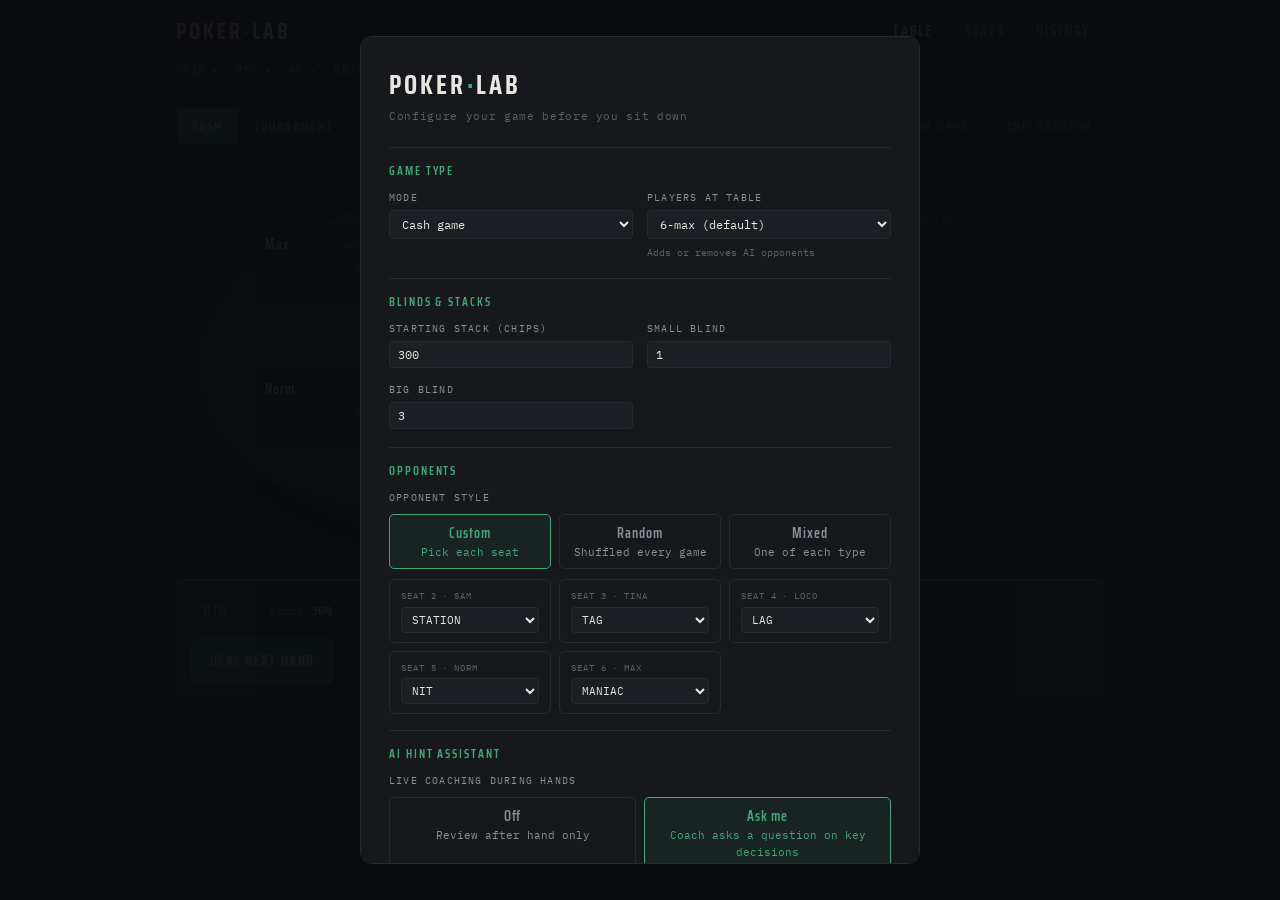
<file: index.html>
﻿<!DOCTYPE html>
<html lang="en">
<head>
<meta charset="UTF-8">
<meta name="viewport" content="width=device-width, initial-scale=1.0">
<title>Poker Lab · NLHE Trainer</title>
<meta name="description" content="Free in-browser poker trainer. Play against 5 AI types, get hand-by-hand coaching, and track your stats. No account needed.">
<meta property="og:title" content="Poker Lab · NLHE Trainer">
<meta property="og:description" content="Built this to teach myself poker. Play no-limit hold'em against AI opponents with up to 9 players, get coaching on every hand, track your win rate. Free, no account, runs in your browser.">
<meta property="og:type" content="website">
<link rel="icon" type="image/svg+xml" href="data:image/svg+xml,%3Csvg xmlns='http://www.w3.org/2000/svg' viewBox='0 0 100 100'%3E%3Crect width='100' height='100' rx='16' fill='%231a1a2e'/%3E%3Ctext x='50' y='90' dy='-5' text-anchor='middle' font-size='120' fill='%23e2b94b'%3E%E2%99%A0%3C/text%3E%3C/svg%3E">
<link rel="preconnect" href="https://fonts.googleapis.com">
<link href="https://fonts.googleapis.com/css2?family=Saira+Condensed:wght@500;600;700&family=IBM+Plex+Mono:wght@400;500;600&display=swap" rel="stylesheet">
<link rel="stylesheet" href="css/style.css">
</head>
<body>

<header>
  <div class="wrap">
    <div class="hrow">
      <div class="brand">Poker<span class="dot">·</span>Lab</div>
      <nav>
        <button id="tab-table" class="on" onclick="showView('table')">Table</button>
        <button id="tab-stats" onclick="showView('stats')">Stats</button>
        <button id="tab-history" onclick="showView('history')">History</button>
      </nav>
    </div>
    <div class="ticker" id="ticker"></div>
  </div>
</header>

<main class="wrap">

  <!-- ============ TABLE ============ -->
  <section id="view-table">
    <div class="modebar">
      <div class="seg">
        <button id="mode-cash" class="on" onclick="setMode('cash')">Cash</button>
        <button id="mode-tourney" onclick="setMode('tourney')">Tournament</button>
      </div>
      <div class="modeinfo" id="modeinfo"></div>
      <div class="spacer"></div>
      <button class="ghost" id="eqToggle" onclick="toggleEquity()">Win %: off</button>
      <button class="ghost" id="rebuyBtn" style="display:none" onclick="rebuy()">Rebuy</button>
      <button class="ghost" onclick="openSetup()">New game</button>
      <button class="ghost" onclick="endSession()">End session</button>
    </div>

    <div class="game-layout">
      <div class="table-area">
        <div class="table">
          <div class="seats" id="seats"></div>
          <div class="center">
            <div class="pot" id="potline"></div>
            <div class="board" id="board"></div>
          </div>
        </div>
      </div>
      <div class="log-panel">
        <div class="log-label">Hand log</div>
        <div class="log" id="log"></div>
      </div>
    </div>

    <div class="coach" id="coachpanel" style="display:none"></div>
    <div class="hint-panel" id="hintpanel" style="display:none"></div>

    <div class="me" id="mepanel">
      <div class="merow">
        <button class="posbtn" id="mepos" onclick="positionGuide()">·</button>
        <span class="cards" id="mecards"></span>
        <span class="mestk" id="mestk"></span>
        <span class="tocall" id="metocall"></span>
        <span class="eqbadge" id="eqbadge" style="display:none"></span>
      </div>
      <div class="poshint" id="poshint"></div>
      <div class="actions" id="actbar"></div>
    </div>
  </section>

  <!-- ============ STATS ============ -->
  <section id="view-stats" style="display:none">
    <div class="statshead">
      <div class="seg">
        <button id="scope-life" class="on" onclick="setScope('life')">Lifetime</button>
        <button id="scope-sess" onclick="setScope('sess')">Session</button>
      </div>
      <div class="modeinfo" id="statsub"></div>
    </div>
    <div class="statgrid" id="statgrid"></div>
    <div class="leaks" id="leakpanel"></div>
    <div class="settingsrow">
      <span>Stats are measured in big blinds so cash and tournament hands compare cleanly. Table amounts are chips.</span>
      <span style="flex:1"></span>
      <button class="ghost" onclick="exportData()" title="Download your stats and hand history as a backup file">Export data</button>
      <button class="ghost" onclick="importData()" title="Load a previously exported backup file">Import data</button>
      <button class="ghost danger" onclick="resetAll()">Reset all data</button>
    </div>
  </section>

  <!-- ============ HISTORY ============ -->
  <section id="view-history" style="display:none">
    <div class="filters">
      <select id="f-pos" onchange="renderHistory()">
        <option value="">Position: all</option>
        <option>BTN</option><option>SB</option><option>BB</option>
        <option>UTG</option><option>HJ</option><option>CO</option>
      </select>
      <select id="f-flag" onchange="renderHistory()">
        <option value="">Filter: all</option>
        <option value="won">Won</option>
        <option value="lost">Lost</option>
        <option value="vpip">Played (VPIP)</option>
        <option value="pfr">Raised preflop</option>
        <option value="threeBet">3-bet</option>
        <option value="foldCbet">Folded to c-bet</option>
        <option value="wtsd">Went to showdown</option>
        <option value="noted">Has coach note</option>
      </select>
      <select id="f-mode" onchange="renderHistory()">
        <option value="">Mode: all</option>
        <option value="cash">Cash</option>
        <option value="tourney">Tournament</option>
      </select>
      <span style="flex:1"></span>
      <button class="ghost danger" onclick="clearHistory()">Clear history</button>
    </div>
    <div id="histlist"></div>
  </section>

</main>

<div class="overlay" id="overlay" style="display:none">
  <div class="modal" id="modalbox"></div>
</div>

<!-- ============ SETUP SCREEN ============ -->
<div class="setup-overlay" id="setupOverlay">
  <div class="setup-box">
    <h2>Poker<span style="color:var(--felt)">·</span>Lab</h2>
    <div class="sub">Configure your game before you sit down</div>

    <div class="setup-section">Game type</div>
    <div class="setup-grid">
      <div class="setup-group">
        <label>Mode</label>
        <select id="cfg-mode" onchange="updateSetupUI()">
          <option value="cash">Cash game</option>
          <option value="tourney">Tournament (Sit &amp; Go)</option>
        </select>
      </div>
      <div class="setup-group">
        <label>Players at table</label>
        <select id="cfg-players">
          <option value="2">2-handed (heads up)</option>
          <option value="3">3-handed</option>
          <option value="4">4-handed</option>
          <option value="5">5-handed</option>
          <option value="6" selected>6-max (default)</option>
          <option value="7">7-handed</option>
          <option value="8">8-handed</option>
          <option value="9">9-handed (full ring)</option>
        </select>
        <span class="hint">Adds or removes AI opponents</span>
      </div>
    </div>

    <div class="setup-section">Blinds &amp; stacks</div>
    <div class="setup-grid">
      <div class="setup-group">
        <label>Starting stack (chips)</label>
        <input type="number" id="cfg-stack" min="100" max="100000" step="100" value="300">
      </div>
      <div class="setup-group">
        <label>Small blind</label>
        <input type="number" id="cfg-sb" min="1" max="10000" step="1" value="1">
      </div>
      <div class="setup-group">
        <label>Big blind</label>
        <input type="number" id="cfg-bb" min="2" max="20000" step="1" value="3">
      </div>

    </div>

    <div id="cfg-tourney-section">
      <div class="setup-section">Blind schedule (tournament)</div>
      <div class="hint" style="margin-bottom:10px;color:var(--dim);font-size:11px">Pick a preset or the blinds will start at your SB/BB and escalate on the schedule below.</div>
      <div class="setup-blinds">
        <div class="blind-chip on" id="sched-bar" onclick="pickSched('bar')">
          <b>Bar game</b>100/200 start
        </div>
        <div class="blind-chip" id="sched-casino" onclick="pickSched('casino')">
          <b>Casino SNG</b>25/50 start
        </div>
        <div class="blind-chip" id="sched-turbo" onclick="pickSched('turbo')">
          <b>Turbo</b>Fast escalation
        </div>
        <div class="blind-chip" id="sched-custom" onclick="pickSched('custom')">
          <b>Custom</b>Use my SB/BB above
        </div>
      </div>
      <div class="setup-grid">
        <div class="setup-group">
          <label>Hands per blind level</label>
          <select id="cfg-handsPerLevel">
            <option value="6">6 hands (fast)</option>
            <option value="8" selected>8 hands (standard)</option>
            <option value="10">10 hands (slow)</option>
            <option value="15">15 hands (very slow)</option>
          </select>
        </div>
      </div>
    </div>

    <div class="setup-section">Opponents</div>
    <div class="setup-grid setup-full" style="grid-column:1/-1;margin-bottom:10px">
      <div class="setup-group setup-full">
        <label>Opponent style</label>
        <div style="display:flex;gap:8px;flex-wrap:wrap;margin-top:4px">
          <div class="blind-chip on" id="opp-custom" onclick="setOppMode('custom')" style="flex:1;min-width:120px"><b>Custom</b>Pick each seat</div>
          <div class="blind-chip" id="opp-random" onclick="setOppMode('random')" style="flex:1;min-width:120px"><b>Random</b>Shuffled every game</div>
          <div class="blind-chip" id="opp-mixed" onclick="setOppMode('mixed')" style="flex:1;min-width:120px"><b>Mixed</b>One of each type</div>
        </div>
      </div>
    </div>
    <div id="cfg-ai-slots" style="display:grid;grid-template-columns:repeat(auto-fill,minmax(140px,1fr));gap:8px;margin-bottom:12px"></div>
    <div id="opp-random-note" style="display:none;font-size:11px;color:var(--dim);margin-bottom:14px">Opponent types will be randomly assigned at the start of each game. Good for unpredictable practice.</div>

    <div class="setup-section">AI hint assistant</div>
    <div class="setup-grid" style="margin-bottom:18px">
      <div class="setup-group setup-full">
        <label>Live coaching during hands</label>
        <div style="display:flex;gap:8px;flex-wrap:wrap;margin-top:4px">
          <div class="blind-chip" id="hint-off" onclick="setHintMode('off')" style="flex:1"><b>Off</b>Review after hand only</div>
          <div class="blind-chip on" id="hint-question" onclick="setHintMode('question')" style="flex:1"><b>Ask me</b>Coach asks a question on key decisions</div>
        </div>
        <span class="hint" style="margin-top:6px">When enabled, the coach will ask you a question at key moments (big calls, missed bets) so you think through the decision before acting.</span>
      </div>
    </div>

    <button class="setup-start" onclick="startFromSetup()">Deal first hand</button>
  </div>
</div>

<script type="module" src="js/game.js"></script>
</body>
</html>
</file>
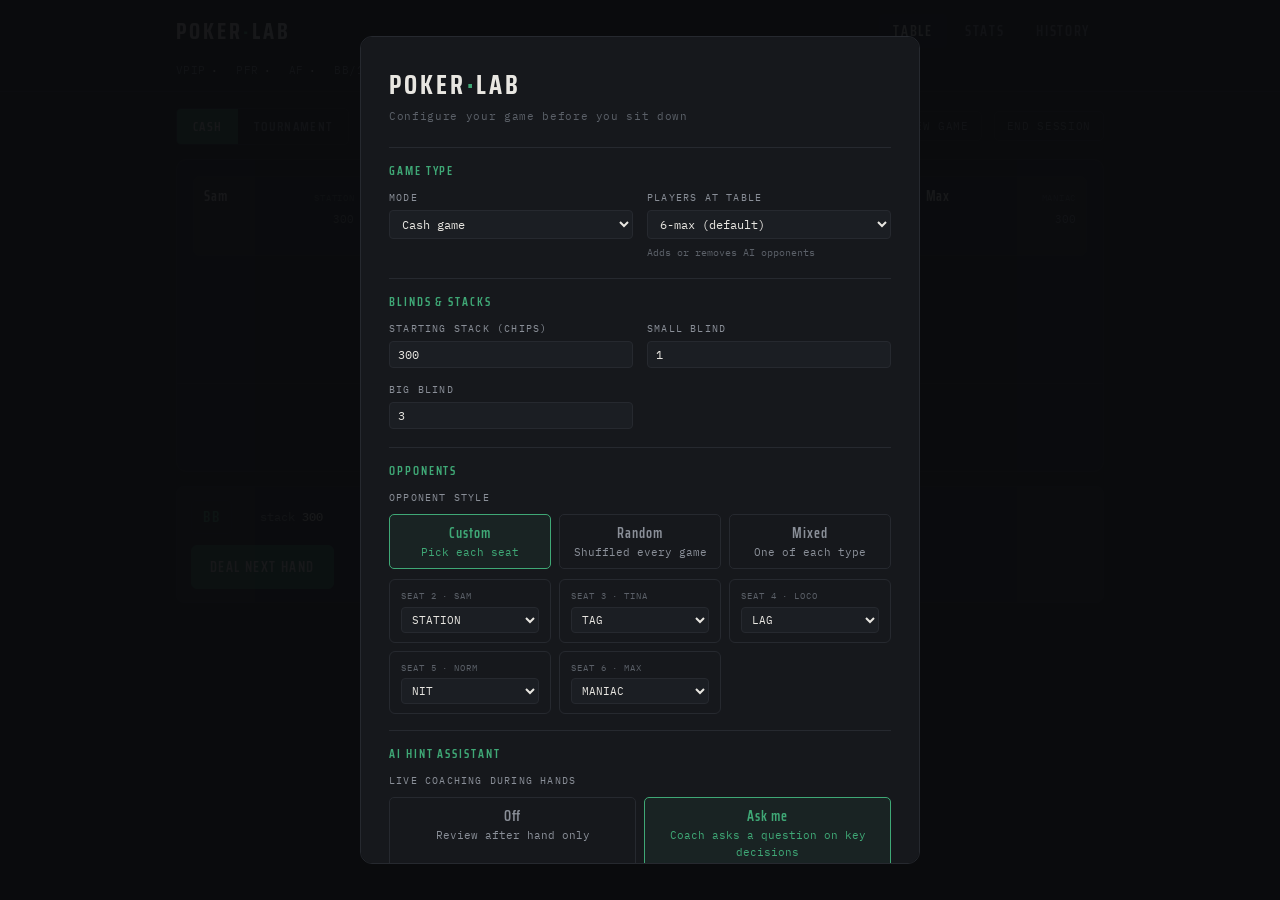
<file: poker-lab.html>
<!DOCTYPE html>
<html lang="en">
<head>
<meta charset="UTF-8">
<meta name="viewport" content="width=device-width, initial-scale=1.0">
<title>Poker Lab · 6-Max Trainer</title>
<meta name="description" content="Free in-browser poker trainer. Play against 5 AI types, get hand-by-hand coaching, and track your stats. No account needed.">
<meta property="og:title" content="Poker Lab · 6-Max Trainer">
<meta property="og:description" content="Built this to teach myself poker. Play no-limit hold'em against AI opponents with up to 9 players, get coaching on every hand, track your win rate. Free, no account, runs in your browser.">
<meta property="og:type" content="website">
<link rel="preconnect" href="https://fonts.googleapis.com">
<link href="https://fonts.googleapis.com/css2?family=Saira+Condensed:wght@500;600;700&family=IBM+Plex+Mono:wght@400;500;600&display=swap" rel="stylesheet">
<style>
:root{
  --bg:#101214;
  --panel:#16181c;
  --panel2:#1b1e23;
  --line:#26292f;
  --ink:#e8e6e1;
  --muted:#8a8f98;
  --dim:#5b6068;
  --felt:#3fa876;
  --felt-dim:#2c7a57;
  --loss:#d96459;
  --warn:#d9a05b;
  --cardface:#f6f5f1;
  --cardred:#c9504a;
  --carddark:#1a1c1f;
  --mono:'IBM Plex Mono',ui-monospace,'SF Mono',Menlo,monospace;
  --disp:'Saira Condensed','Arial Narrow',sans-serif;
}
*{box-sizing:border-box;margin:0;padding:0}
html,body{height:100%}
body{
  background:var(--bg);
  color:var(--ink);
  font-family:var(--mono);
  font-size:13px;
  line-height:1.5;
  -webkit-font-smoothing:antialiased;
}
button{font-family:inherit;cursor:pointer;border:none;background:none;color:inherit}
button:disabled{opacity:.35;cursor:default}
:focus-visible{outline:2px solid var(--felt);outline-offset:2px}
select,input{
  font-family:var(--mono);font-size:12px;color:var(--ink);
  background:var(--panel2);border:1px solid var(--line);border-radius:4px;padding:5px 8px;
}
.wrap{max-width:960px;margin:0 auto;padding:0 16px 40px}

/* ---------- header ---------- */
header{border-bottom:1px solid var(--line);position:sticky;top:0;background:var(--bg);z-index:10}
header .wrap{padding-bottom:0}
.hrow{display:flex;align-items:center;justify-content:space-between;padding:14px 0 8px}
.brand{font-family:var(--disp);font-weight:700;font-size:22px;letter-spacing:.14em;text-transform:uppercase}
.brand .dot{color:var(--felt)}
nav{display:flex;gap:4px}
nav button{
  font-family:var(--disp);font-weight:600;font-size:14px;letter-spacing:.12em;text-transform:uppercase;
  padding:6px 14px;color:var(--muted);border-radius:4px;
}
nav button.on{color:var(--ink);background:var(--panel2)}
nav button:hover{color:var(--ink)}
.ticker{
  display:flex;gap:18px;flex-wrap:wrap;padding:6px 0 12px;
  font-size:11px;color:var(--muted);letter-spacing:.04em;
}
.ticker b{color:var(--ink);font-weight:500;margin-left:5px}
.ticker .pos{color:var(--felt)}
.ticker .neg{color:var(--loss)}
.ticker .warn{color:var(--warn)}

/* ---------- table view ---------- */
.modebar{display:flex;align-items:center;gap:12px;flex-wrap:wrap;padding:16px 0 14px}
.seg{display:flex;border:1px solid var(--line);border-radius:5px;overflow:hidden}
.seg button{padding:7px 16px;font-family:var(--disp);font-weight:600;font-size:13px;letter-spacing:.1em;text-transform:uppercase;color:var(--muted)}
.seg button.on{background:var(--felt-dim);color:var(--ink)}
.modeinfo{color:var(--muted);font-size:11px}
.modeinfo b{color:var(--ink);font-weight:500}
.modebar .spacer{flex:1}
.ghost{border:1px solid var(--line);border-radius:5px;padding:7px 12px;font-size:11px;color:var(--muted);letter-spacing:.06em;text-transform:uppercase;white-space:nowrap}
.ghost:hover{color:var(--ink);border-color:var(--dim)}
.ghost.active{color:var(--felt);border-color:var(--felt-dim)}

.table{
  border:1px solid var(--line);border-radius:10px;background:
  radial-gradient(ellipse 90% 70% at 50% 28%, #151a17 0%, var(--panel) 62%);
  padding:16px 16px 0;
}
.seats{display:grid;grid-template-columns:repeat(5,minmax(0,1fr));gap:8px;margin-bottom:16px}
.seat{
  border:1px solid var(--line);border-radius:7px;background:var(--panel2);
  padding:8px 10px;position:relative;transition:border-color .15s;cursor:pointer;text-align:left;
  min-width:0;
}
.seat:hover{border-color:var(--dim)}
.seat.acting{border-color:var(--felt)}
.seat.folded{opacity:.38}
.seat.out{opacity:.18;cursor:default}
.seat .nm{display:flex;justify-content:space-between;align-items:baseline;gap:4px;margin-bottom:5px}
.seat .nm b{font-family:var(--disp);font-weight:600;font-size:14px;letter-spacing:.06em}
.seat .tag{font-size:9px;color:var(--dim);letter-spacing:.08em;white-space:nowrap}
.seat .row2{display:flex;justify-content:space-between;align-items:center;gap:4px}
.seat .stk{font-size:11px;color:var(--muted);white-space:nowrap}
.seat .bet{font-size:11px;color:var(--warn);min-height:17px;margin-top:4px;white-space:nowrap;overflow:hidden;text-overflow:ellipsis}
.seat .bet.act-fold{color:var(--dim)}
.seat .bet.act-win{color:var(--felt)}
.seat .hand-name{font-size:10px;color:var(--felt);margin-top:2px}
.dbtn{
  position:absolute;top:-7px;right:-5px;width:16px;height:16px;border-radius:50%;
  background:var(--ink);color:var(--bg);font-size:9px;font-weight:600;
  display:flex;align-items:center;justify-content:center;
}

.card{
  display:inline-flex;align-items:center;justify-content:center;gap:1px;
  width:34px;height:46px;border-radius:4px;background:var(--cardface);
  color:var(--carddark);font-weight:600;font-size:14px;
  box-shadow:0 1px 2px rgba(0,0,0,.45);
}
.card.red{color:var(--cardred)}
.card.back{
  background:repeating-linear-gradient(45deg,#23262b 0 3px,#1b1e22 3px 6px);
  box-shadow:inset 0 0 0 1px var(--line);
}
.card.sm{width:23px;height:32px;font-size:10px;border-radius:3px}
.card.lg{width:46px;height:62px;font-size:19px;border-radius:5px}
.cards{display:flex;gap:4px}

.center{display:flex;flex-direction:column;align-items:center;gap:10px;padding:4px 0 14px}
.pot{font-size:12px;color:var(--muted);letter-spacing:.08em;text-transform:uppercase}
.pot b{color:var(--ink);font-weight:500;font-size:14px}
.board{min-height:62px;display:flex;gap:6px;align-items:center}
.board .slot{width:46px;height:62px;border-radius:5px;border:1px dashed var(--line)}

.log{
  border-top:1px solid var(--line);margin:0 -16px;padding:9px 16px 10px;
  font-size:11px;color:var(--dim);height:88px;overflow-y:auto;
}
.log div{padding:1px 0}
.log .hl{color:var(--muted)}

.me{
  margin-top:14px;border:1px solid var(--line);border-radius:8px;background:var(--panel2);
  padding:13px 14px;
}
.merow{display:flex;align-items:center;gap:14px;flex-wrap:wrap}
.posbtn{
  font-family:var(--disp);font-weight:600;font-size:15px;letter-spacing:.1em;color:var(--felt);
  border:1px solid var(--line);border-radius:5px;padding:4px 11px;
}
.posbtn:hover{border-color:var(--felt-dim)}
.mestk{font-size:12px;color:var(--muted)}
.mestk b{color:var(--ink);font-weight:500}
.tocall{font-size:12px;color:var(--warn)}
.eqbadge{font-size:11px;color:var(--felt);border:1px solid var(--felt-dim);border-radius:4px;padding:3px 8px}
.poshint{font-size:11px;color:var(--dim);margin-top:9px;line-height:1.5}
.actions{display:flex;gap:8px;flex-wrap:wrap;margin-top:11px;align-items:center}
.abtn{
  font-family:var(--disp);font-weight:600;font-size:14px;letter-spacing:.1em;text-transform:uppercase;
  border:1px solid var(--line);border-radius:6px;padding:10px 18px;background:var(--panel);
}
.abtn:hover:not(:disabled){border-color:var(--dim)}
.abtn.fold{color:var(--loss)}
.abtn.call{color:var(--ink);border-color:var(--dim)}
.abtn.primary{background:var(--felt-dim);border-color:var(--felt-dim);color:var(--ink)}
.sizes{display:flex;gap:6px;flex-wrap:wrap;align-items:center}
.sizes .lbl{font-size:10px;color:var(--dim);letter-spacing:.08em;text-transform:uppercase;margin:0 2px}
.chip{
  border:1px solid var(--line);border-radius:5px;padding:8px 11px;
  font-size:12px;color:var(--felt);white-space:nowrap;
}
.chip:hover:not(:disabled){border-color:var(--felt)}
.betin{width:74px;padding:7px 9px;font-size:12px;border:1px solid var(--line);border-radius:5px;background:var(--panel2);color:var(--ink)}
.betin:focus{border-color:var(--felt);outline:none}

.coach{
  margin-top:12px;border:1px solid var(--line);border-left:3px solid var(--felt);
  border-radius:6px;background:var(--panel);padding:13px 15px;
}
.coach .eyebrow{font-family:var(--disp);font-weight:600;font-size:12px;letter-spacing:.18em;text-transform:uppercase;color:var(--felt);margin-bottom:6px}
.coach p{color:var(--muted);font-size:12px;margin-bottom:7px;line-height:1.6}
.coach p b{color:var(--ink);font-weight:500}
.coach .res{font-size:13px;color:var(--ink);margin-bottom:8px}
.coach .res.neg{color:var(--loss)}
.coach .res.pos{color:var(--felt)}

.overlay{
  position:fixed;inset:0;background:rgba(10,11,13,.86);z-index:50;
  display:flex;align-items:center;justify-content:center;padding:20px;
}
.modal{
  max-width:520px;width:100%;max-height:86vh;overflow-y:auto;
  border:1px solid var(--line);border-radius:10px;
  background:var(--panel);padding:24px;
}
.modal h2{font-family:var(--disp);font-weight:700;font-size:22px;letter-spacing:.12em;text-transform:uppercase;margin-bottom:12px}
.modal h2 small{font-size:12px;color:var(--dim);letter-spacing:.1em;margin-left:8px}
.modal p{color:var(--muted);font-size:12px;margin-bottom:9px;line-height:1.6}
.modal p b{color:var(--ink);font-weight:500}
.modal ul{margin:0 0 10px 16px;color:var(--muted);font-size:12px;line-height:1.6}
.modal li{margin-bottom:4px}
.modal .mrow{display:flex;gap:10px;margin-top:14px}
.posblock{border:1px solid var(--line);border-radius:7px;padding:11px 13px;margin-bottom:8px}
.posblock.cur{border-color:var(--felt-dim)}
.posblock h4{font-family:var(--disp);font-weight:600;font-size:14px;letter-spacing:.12em;color:var(--felt);margin-bottom:4px}
.posblock p{margin-bottom:5px}
.vline{font-size:12px;color:var(--muted);line-height:1.6;margin-bottom:8px}
.vline b{color:var(--ink);font-weight:500}

/* ---------- stats view ---------- */
.statshead{display:flex;align-items:center;gap:14px;padding:18px 0 14px;flex-wrap:wrap}
.statgrid{display:grid;grid-template-columns:repeat(auto-fill,minmax(210px,1fr));gap:10px}
.statcard{border:1px solid var(--line);border-radius:8px;background:var(--panel);padding:13px 15px}
.statcard .lab{font-size:10px;letter-spacing:.12em;text-transform:uppercase;color:var(--muted);display:flex;justify-content:space-between;align-items:center}
.statcard .val{font-family:var(--disp);font-weight:700;font-size:30px;letter-spacing:.03em;margin:4px 0 2px}
.statcard .bench{font-size:10px;color:var(--dim)}
.statcard .desc{font-size:10px;color:var(--dim);margin-top:6px;line-height:1.45}
.sdot{width:7px;height:7px;border-radius:50%;display:inline-block}
.sdot.ok{background:var(--felt)}
.sdot.off{background:var(--warn)}
.sdot.na{background:var(--line)}
.leaks{margin-top:22px;border:1px solid var(--line);border-radius:8px;background:var(--panel);padding:16px}
.leaks h3{font-family:var(--disp);font-weight:600;font-size:15px;letter-spacing:.14em;text-transform:uppercase;margin-bottom:10px}
.leaks h3 .cnt{color:var(--dim);font-size:11px;letter-spacing:.06em}
.leak{border-top:1px solid var(--line);padding:10px 0;font-size:12px;color:var(--muted);line-height:1.6}
.leak b{color:var(--ink);font-weight:500}
.leak .sev{font-size:9px;letter-spacing:.12em;padding:2px 7px;border-radius:3px;margin-right:8px;text-transform:uppercase}
.sev.high{background:rgba(217,100,89,.16);color:var(--loss)}
.sev.med{background:rgba(217,160,91,.16);color:var(--warn)}
.sev.good{background:rgba(63,168,118,.16);color:var(--felt)}
.lockmsg{color:var(--dim);font-size:12px;padding:8px 0}
.lockbar{height:3px;background:var(--line);border-radius:2px;margin-top:10px;overflow:hidden}
.lockbar i{display:block;height:100%;background:var(--felt);transition:width .3s}
.settingsrow{display:flex;gap:18px;align-items:center;flex-wrap:wrap;margin-top:22px;padding-top:16px;border-top:1px solid var(--line);font-size:11px;color:var(--dim)}
.settingsrow input{width:70px}
.danger{color:var(--loss);border-color:rgba(217,100,89,.4)}

/* ---------- history view ---------- */
.filters{display:flex;gap:10px;flex-wrap:wrap;padding:18px 0 14px;align-items:center}
.hrowi{
  border:1px solid var(--line);border-radius:7px;background:var(--panel);
  margin-bottom:8px;overflow:hidden;
}
.hsum{display:flex;align-items:center;gap:12px;padding:11px 14px;cursor:pointer;flex-wrap:wrap}
.hsum:hover{background:var(--panel2)}
.hsum .when{font-size:10px;color:var(--dim);min-width:86px}
.hsum .hpos{font-family:var(--disp);font-weight:600;font-size:13px;letter-spacing:.08em;min-width:34px}
.hsum .net{margin-left:auto;font-size:13px;white-space:nowrap}
.hsum .net.pos{color:var(--felt)}
.hsum .net.neg{color:var(--loss)}
.hsum .flagchip{font-size:9px;color:var(--dim);letter-spacing:.08em;text-transform:uppercase}
.hdetail{border-top:1px solid var(--line);padding:13px 15px;background:var(--panel2)}
.hdetail .lines{font-size:11px;color:var(--muted);margin-bottom:10px}
.hdetail .lines div{padding:1px 0}
.hdetail .notes{border-left:2px solid var(--felt);padding-left:10px;margin:10px 0;font-size:11px;color:var(--muted);line-height:1.6}
.hdetail .notes div{margin-bottom:6px}
.empty{color:var(--dim);font-size:12px;padding:30px 0;text-align:center}

/* ---------- hint panel ---------- */
.hint-panel{
  margin-top:10px;border:1px solid var(--warn);border-left:3px solid var(--warn);
  border-radius:6px;background:rgba(217,160,91,.06);padding:12px 14px;
}
.hint-panel .eyebrow{font-family:var(--disp);font-weight:600;font-size:11px;letter-spacing:.18em;text-transform:uppercase;color:var(--warn);margin-bottom:6px}
.hint-panel .question{font-size:12px;color:var(--ink);line-height:1.65;margin-bottom:10px}
.hint-panel .hint-actions{display:flex;gap:8px;flex-wrap:wrap}
.hint-panel .hbtn{font-family:var(--disp);font-weight:600;font-size:12px;letter-spacing:.08em;text-transform:uppercase;border:1px solid var(--line);border-radius:5px;padding:7px 13px;background:var(--panel);color:var(--muted)}
.hint-panel .hbtn:hover{border-color:var(--dim);color:var(--ink)}
.hint-panel .hbtn.dismiss{color:var(--dim)}

/* ---------- setup screen ---------- */
.setup-overlay{
  position:fixed;inset:0;background:rgba(10,11,13,.94);z-index:60;
  display:flex;align-items:center;justify-content:center;padding:20px;
}
.setup-box{
  max-width:560px;width:100%;max-height:92vh;overflow-y:auto;
  border:1px solid var(--line);border-radius:12px;
  background:var(--panel);padding:28px 28px 24px;
}
.setup-box h2{
  font-family:var(--disp);font-weight:700;font-size:26px;letter-spacing:.12em;
  text-transform:uppercase;color:var(--ink);margin-bottom:4px;
}
.setup-box .sub{font-size:11px;color:var(--dim);letter-spacing:.06em;margin-bottom:22px}
.setup-grid{display:grid;grid-template-columns:1fr 1fr;gap:14px;margin-bottom:18px}
.setup-group{display:flex;flex-direction:column;gap:5px}
.setup-group label{font-size:10px;letter-spacing:.12em;text-transform:uppercase;color:var(--muted)}
.setup-group select,.setup-group input{width:100%;font-size:12px}
.setup-group .hint{font-size:10px;color:var(--dim);margin-top:2px;line-height:1.4}
.setup-full{grid-column:1/-1}
.setup-section{font-family:var(--disp);font-weight:600;font-size:12px;letter-spacing:.16em;
  text-transform:uppercase;color:var(--felt);margin:16px 0 10px;border-top:1px solid var(--line);padding-top:14px}
.setup-blinds{display:grid;grid-template-columns:repeat(auto-fill,minmax(130px,1fr));gap:8px;margin-bottom:14px}
.blind-chip{
  border:1px solid var(--line);border-radius:5px;padding:8px 11px;
  font-size:11px;color:var(--muted);cursor:pointer;text-align:center;transition:all .12s;
}
.blind-chip:hover{border-color:var(--dim);color:var(--ink)}
.blind-chip.on{border-color:var(--felt);color:var(--felt);background:rgba(63,168,118,.08)}
.blind-chip b{display:block;font-family:var(--disp);font-weight:600;font-size:14px;letter-spacing:.06em;color:inherit}
.setup-ai{display:grid;grid-template-columns:repeat(auto-fill,minmax(140px,1fr));gap:8px;margin-bottom:18px}
.ai-slot{border:1px solid var(--line);border-radius:6px;padding:9px 11px;font-size:11px}
.ai-slot label{font-size:9px;letter-spacing:.1em;text-transform:uppercase;color:var(--dim);display:block;margin-bottom:4px}
.ai-slot select{width:100%;font-size:11px;padding:4px 6px}
.setup-start{
  width:100%;font-family:var(--disp);font-weight:700;font-size:16px;letter-spacing:.14em;
  text-transform:uppercase;background:var(--felt-dim);color:var(--ink);
  border:none;border-radius:7px;padding:14px;cursor:pointer;transition:opacity .15s;
}
.setup-start:hover{opacity:.88}

@media (max-width:680px){
  .seats{grid-template-columns:repeat(3,minmax(0,1fr))}
  .card{width:30px;height:41px;font-size:12px}
  .card.lg{width:40px;height:54px;font-size:16px}
  .board .slot{width:40px;height:54px}
}
@media (prefers-reduced-motion: reduce){
  *{transition:none !important;animation:none !important}
}
</style>
</head>
<body>

<header>
  <div class="wrap">
    <div class="hrow">
      <div class="brand">Poker<span class="dot">·</span>Lab</div>
      <nav>
        <button id="tab-table" class="on" onclick="showView('table')">Table</button>
        <button id="tab-stats" onclick="showView('stats')">Stats</button>
        <button id="tab-history" onclick="showView('history')">History</button>
      </nav>
    </div>
    <div class="ticker" id="ticker"></div>
  </div>
</header>

<main class="wrap">

  <!-- ============ TABLE ============ -->
  <section id="view-table">
    <div class="modebar">
      <div class="seg">
        <button id="mode-cash" class="on" onclick="setMode('cash')">Cash</button>
        <button id="mode-tourney" onclick="setMode('tourney')">Tournament</button>
      </div>
      <div class="modeinfo" id="modeinfo"></div>
      <div class="spacer"></div>
      <button class="ghost" id="eqToggle" onclick="toggleEquity()">Win %: off</button>
      <button class="ghost" id="rebuyBtn" style="display:none" onclick="rebuy()">Rebuy</button>
      <button class="ghost" onclick="openSetup()">New game</button>
      <button class="ghost" onclick="endSession()">End session</button>
    </div>

    <div class="table">
      <div class="seats" id="seats"></div>
      <div class="center">
        <div class="pot" id="potline"></div>
        <div class="board" id="board"></div>
      </div>
      <div class="log" id="log"></div>
    </div>

    <div class="me" id="mepanel">
      <div class="merow">
        <button class="posbtn" id="mepos" onclick="positionGuide()">·</button>
        <span class="cards" id="mecards"></span>
        <span class="mestk" id="mestk"></span>
        <span class="tocall" id="metocall"></span>
        <span class="eqbadge" id="eqbadge" style="display:none"></span>
      </div>
      <div class="poshint" id="poshint"></div>
      <div class="actions" id="actbar"></div>
    </div>

    <div class="coach" id="coachpanel" style="display:none"></div>
    <div class="hint-panel" id="hintpanel" style="display:none"></div>
  </section>

  <!-- ============ STATS ============ -->
  <section id="view-stats" style="display:none">
    <div class="statshead">
      <div class="seg">
        <button id="scope-life" class="on" onclick="setScope('life')">Lifetime</button>
        <button id="scope-sess" onclick="setScope('sess')">Session</button>
      </div>
      <div class="modeinfo" id="statsub"></div>
    </div>
    <div class="statgrid" id="statgrid"></div>
    <div class="leaks" id="leakpanel"></div>
    <div class="settingsrow">
      <span>Stats are measured in big blinds so cash and tournament hands compare cleanly. Table amounts are chips.</span>
      <span style="flex:1"></span>
      <button class="ghost" onclick="exportData()" title="Download your stats and hand history as a backup file">Export data</button>
      <button class="ghost" onclick="importData()" title="Load a previously exported backup file">Import data</button>
      <button class="ghost danger" onclick="resetAll()">Reset all data</button>
    </div>
  </section>

  <!-- ============ HISTORY ============ -->
  <section id="view-history" style="display:none">
    <div class="filters">
      <select id="f-pos" onchange="renderHistory()">
        <option value="">Position: all</option>
        <option>BTN</option><option>SB</option><option>BB</option>
        <option>UTG</option><option>HJ</option><option>CO</option>
      </select>
      <select id="f-flag" onchange="renderHistory()">
        <option value="">Filter: all</option>
        <option value="won">Won</option>
        <option value="lost">Lost</option>
        <option value="vpip">Played (VPIP)</option>
        <option value="pfr">Raised preflop</option>
        <option value="threeBet">3-bet</option>
        <option value="foldCbet">Folded to c-bet</option>
        <option value="wtsd">Went to showdown</option>
        <option value="noted">Has coach note</option>
      </select>
      <select id="f-mode" onchange="renderHistory()">
        <option value="">Mode: all</option>
        <option value="cash">Cash</option>
        <option value="tourney">Tournament</option>
      </select>
      <span style="flex:1"></span>
      <button class="ghost danger" onclick="clearHistory()">Clear history</button>
    </div>
    <div id="histlist"></div>
  </section>

</main>

<div class="overlay" id="overlay" style="display:none">
  <div class="modal" id="modalbox"></div>
</div>

<!-- ============ SETUP SCREEN ============ -->
<div class="setup-overlay" id="setupOverlay">
  <div class="setup-box">
    <h2>Poker<span style="color:var(--felt)">·</span>Lab</h2>
    <div class="sub">Configure your game before you sit down</div>

    <div class="setup-section">Game type</div>
    <div class="setup-grid">
      <div class="setup-group">
        <label>Mode</label>
        <select id="cfg-mode" onchange="updateSetupUI()">
          <option value="cash">Cash game</option>
          <option value="tourney">Tournament (Sit &amp; Go)</option>
        </select>
      </div>
      <div class="setup-group">
        <label>Players at table</label>
        <select id="cfg-players">
          <option value="2">2-handed (heads up)</option>
          <option value="3">3-handed</option>
          <option value="4">4-handed</option>
          <option value="5">5-handed</option>
          <option value="6" selected>6-max (default)</option>
          <option value="7">7-handed</option>
          <option value="8">8-handed</option>
          <option value="9">9-handed (full ring)</option>
        </select>
        <span class="hint">Adds or removes AI opponents</span>
      </div>
    </div>

    <div class="setup-section">Blinds &amp; stacks</div>
    <div class="setup-grid">
      <div class="setup-group">
        <label>Starting stack (chips)</label>
        <input type="number" id="cfg-stack" min="100" max="100000" step="100" value="300">
      </div>
      <div class="setup-group">
        <label>Small blind</label>
        <input type="number" id="cfg-sb" min="1" max="10000" step="1" value="1">
      </div>
      <div class="setup-group">
        <label>Big blind</label>
        <input type="number" id="cfg-bb" min="2" max="20000" step="1" value="3">
      </div>

    </div>

    <div id="cfg-tourney-section">
      <div class="setup-section">Blind schedule (tournament)</div>
      <div class="hint" style="margin-bottom:10px;color:var(--dim);font-size:11px">Pick a preset or the blinds will start at your SB/BB and escalate on the schedule below.</div>
      <div class="setup-blinds">
        <div class="blind-chip on" id="sched-bar" onclick="pickSched('bar')">
          <b>Bar game</b>100/200 start
        </div>
        <div class="blind-chip" id="sched-casino" onclick="pickSched('casino')">
          <b>Casino SNG</b>25/50 start
        </div>
        <div class="blind-chip" id="sched-turbo" onclick="pickSched('turbo')">
          <b>Turbo</b>Fast escalation
        </div>
        <div class="blind-chip" id="sched-custom" onclick="pickSched('custom')">
          <b>Custom</b>Use my SB/BB above
        </div>
      </div>
      <div class="setup-grid">
        <div class="setup-group">
          <label>Hands per blind level</label>
          <select id="cfg-handsPerLevel">
            <option value="6">6 hands (fast)</option>
            <option value="8" selected>8 hands (standard)</option>
            <option value="10">10 hands (slow)</option>
            <option value="15">15 hands (very slow)</option>
          </select>
        </div>
      </div>
    </div>

    <div class="setup-section">Opponents</div>
    <div class="setup-grid setup-full" style="grid-column:1/-1;margin-bottom:10px">
      <div class="setup-group setup-full">
        <label>Opponent style</label>
        <div style="display:flex;gap:8px;flex-wrap:wrap;margin-top:4px">
          <div class="blind-chip on" id="opp-custom" onclick="setOppMode('custom')" style="flex:1;min-width:120px"><b>Custom</b>Pick each seat</div>
          <div class="blind-chip" id="opp-random" onclick="setOppMode('random')" style="flex:1;min-width:120px"><b>Random</b>Shuffled every game</div>
          <div class="blind-chip" id="opp-mixed" onclick="setOppMode('mixed')" style="flex:1;min-width:120px"><b>Mixed</b>One of each type</div>
        </div>
      </div>
    </div>
    <div id="cfg-ai-slots" style="display:grid;grid-template-columns:repeat(auto-fill,minmax(140px,1fr));gap:8px;margin-bottom:12px"></div>
    <div id="opp-random-note" style="display:none;font-size:11px;color:var(--dim);margin-bottom:14px">Opponent types will be randomly assigned at the start of each game. Good for unpredictable practice.</div>

    <div class="setup-section">AI hint assistant</div>
    <div class="setup-grid" style="margin-bottom:18px">
      <div class="setup-group setup-full">
        <label>Live coaching during hands</label>
        <div style="display:flex;gap:8px;flex-wrap:wrap;margin-top:4px">
          <div class="blind-chip" id="hint-off" onclick="setHintMode('off')" style="flex:1"><b>Off</b>Review after hand only</div>
          <div class="blind-chip on" id="hint-question" onclick="setHintMode('question')" style="flex:1"><b>Ask me</b>Coach asks a question on key decisions</div>
        </div>
        <span class="hint" style="margin-top:6px">When enabled, the coach will ask you a question at key moments (big calls, missed bets) so you think through the decision before acting.</span>
      </div>
    </div>

    <button class="setup-start" onclick="startFromSetup()">Deal first hand</button>
  </div>
</div>

<script>
'use strict';
/* =====================================================
   POKER LAB v2 · 6-max NLHE trainer
   ===================================================== */

const SUITCH = {s:'\u2660', h:'\u2665', d:'\u2666', c:'\u2663'};
const RANKCH = {2:'2',3:'3',4:'4',5:'5',6:'6',7:'7',8:'8',9:'9',10:'T',11:'J',12:'Q',13:'K',14:'A'};
const CAT_NAMES = ['High card','Pair','Two pair','Trips','Straight','Flush','Full house','Quads','Straight flush'];
const rand = Math.random;
const pick = a => a[Math.floor(rand()*a.length)];
function sleep(ms){ return new Promise(r=>setTimeout(r,ms)); }

/* ---------- crypto-random shuffle ---------- */
function newDeck(){
  const d = [];
  for(const s of ['s','h','d','c']) for(let r=2;r<=14;r++) d.push({r,s});
  const buf = new Uint32Array(d.length);
  crypto.getRandomValues(buf);
  for(let i=d.length-1;i>0;i--){
    const j = buf[i] % (i+1);
    [d[i],d[j]] = [d[j],d[i]];
  }
  return d;
}
const cstr = c => RANKCH[c.r]+SUITCH[c.s];
const cid  = c => RANKCH[c.r]+c.s;
function prettyIds(str){ // 'Ah Qs' -> 'A♥ Q♠'
  return (str||'').split(' ').filter(Boolean).map(t=>t[0]+(SUITCH[t.slice(-1)]||'')).join(' ');
}
function fmtC(n){ return Math.round(n).toLocaleString('en-US'); }

/* ---------- hand evaluation ---------- */
function score5(cs){
  const rs = cs.map(c=>c.r).sort((a,b)=>b-a);
  const flush = cs.every(c=>c.s===cs[0].s);
  const cnt = {};
  rs.forEach(r=>cnt[r]=(cnt[r]||0)+1);
  const groups = Object.keys(cnt).map(r=>({r:+r,n:cnt[r]})).sort((a,b)=>b.n-a.n||b.r-a.r);
  const uniq = [...new Set(rs)];
  let sHigh = 0;
  if(uniq.length===5){
    if(uniq[0]-uniq[4]===4) sHigh = uniq[0];
    else if(uniq[0]===14 && uniq[1]===5 && uniq[4]===2 && uniq[1]-uniq[4]===3) sHigh = 5;
  }
  let cat, tb;
  if(flush && sHigh){ cat=8; tb=[sHigh]; }
  else if(groups[0].n===4){ cat=7; tb=[groups[0].r, groups[1].r]; }
  else if(groups[0].n===3 && groups[1].n===2){ cat=6; tb=[groups[0].r, groups[1].r]; }
  else if(flush){ cat=5; tb=rs; }
  else if(sHigh){ cat=4; tb=[sHigh]; }
  else if(groups[0].n===3){ cat=3; tb=[groups[0].r, groups[1].r, groups[2].r]; }
  else if(groups[0].n===2 && groups[1].n===2){ cat=2; tb=[groups[0].r, groups[1].r, groups[2].r]; }
  else if(groups[0].n===2){ cat=1; tb=[groups[0].r, groups[1].r, groups[2].r, groups[3].r]; }
  else { cat=0; tb=rs; }
  let score = cat;
  for(let i=0;i<5;i++) score = score*15 + (tb[i]||0);
  return {score, cat};
}
function evalBest(cards){
  if(cards.length===5) return score5(cards);
  let best = {score:-1, cat:0};
  const n = cards.length;
  const combo = (arr) => {
    const s = score5(arr.map(i=>cards[i]));
    if(s.score>best.score) best = s;
  };
  if(n===6){
    for(let skip=0;skip<6;skip++) combo([0,1,2,3,4,5].filter(i=>i!==skip));
  } else {
    for(let a=0;a<n;a++) for(let b=a+1;b<n;b++)
      combo([0,1,2,3,4,5,6].filter(i=>i!==a&&i!==b));
  }
  return best;
}

/* ---------- preflop tiers (Chen) ---------- */
function chen(c1,c2){
  const hv = r => r===14?10 : r===13?8 : r===12?7 : r===11?6 : r/2;
  const hi = Math.max(c1.r,c2.r), lo = Math.min(c1.r,c2.r);
  let s = hv(hi);
  if(c1.r===c2.r) return Math.max(s*2,5);
  if(c1.s===c2.s) s += 2;
  const gap = hi-lo-1;
  if(gap===1) s-=1; else if(gap===2) s-=2; else if(gap===3) s-=4; else if(gap>=4) s-=5;
  if(gap<=1 && hi<12) s+=1;
  return Math.ceil(s);
}
function tierOf(hole){
  const s = chen(hole[0],hole[1]);
  if(s>=10) return 1;
  if(s>=9) return 2;
  if(s>=8) return 3;
  if(s>=7) return 4;
  if(s>=6) return 5;
  if(s>=5) return 6;
  if(s>=4) return 7;
  return 8;
}

/* ---------- postflop hand bucket + draws ---------- */
function bucketOf(hole, board){
  if(!board.length) return null;
  const all = hole.concat(board);
  const ev = evalBest(all);
  const br = board.map(c=>c.r);
  const bmax = Math.max(...br);
  const bsorted = [...br].sort((a,b)=>b-a);
  const b2 = bsorted[1]||0;
  const h = [hole[0].r, hole[1].r];
  const pocket = h[0]===h[1];
  let bucket = 'air';

  if(ev.cat>=4){
    bucket = 'monster';
    if(board.length===5){
      const bev = score5(board);
      if(bev.score>=ev.score) bucket = 'medium';
    }
  } else if(ev.cat===3){
    if(pocket && br.includes(h[0])) bucket='monster';
    else if(h.some(r=>br.filter(x=>x===r).length===2)) bucket='monster';
    else bucket='medium';
  } else if(ev.cat===2){
    const pairsWithBoard = [...new Set(h.filter(r=>br.includes(r)))];
    if(!pocket && pairsWithBoard.length===2) bucket='monster';
    else if(pocket && h[0]>bmax) bucket='strong';
    else if(pairsWithBoard[0]===bmax) bucket='strong';
    else if(pairsWithBoard.length) bucket='medium';
    else bucket='weak';
  } else if(ev.cat===1){
    if(pocket){
      bucket = h[0]>bmax ? 'strong' : (h[0]>b2 ? 'medium' : 'weak');
    } else if(br.includes(h[0]) || br.includes(h[1])){
      const pr = br.includes(h[0]) ? h[0] : h[1];
      const kick = pr===h[0] ? h[1] : h[0];
      if(pr===bmax) bucket = kick>=11 ? 'strong' : 'medium';
      else if(pr>=b2) bucket = 'medium';
      else bucket = 'weak';
    } else bucket='air';
  } else bucket='air';

  let fd=false, oesd=false, gut=false;
  if(board.length<5){
    for(const s of ['s','h','d','c']){
      const tot = all.filter(c=>c.s===s).length;
      if(tot===4 && hole.some(c=>c.s===s)) fd=true;
    }
    const ranks = new Set(all.map(c=>c.r));
    if(ranks.has(14)) ranks.add(1);
    let windows = 0;
    for(let lo=1;lo<=10;lo++){
      const win = [lo,lo+1,lo+2,lo+3,lo+4];
      const have = win.filter(r=>ranks.has(r));
      const holeIn = win.some(r=>h.includes(r) || (r===1&&h.includes(14)));
      if(have.length===4 && holeIn && ev.cat<4) windows++;
    }
    if(windows>=2) oesd=true; else if(windows===1) gut=true;
  }
  const over = !pocket && h[0]>bmax && h[1]>bmax;
  let outs = 0;
  if(fd) outs+=9;
  if(oesd) outs+= fd?6:8;
  else if(gut) outs+= fd?3:4;
  if(over && bucket==='air') outs+=6;
  const draws = [];
  if(fd) draws.push('flush draw');
  if(oesd) draws.push('open-ended straight draw');
  else if(gut) draws.push('gutshot');
  if(over && bucket==='air') draws.push('two overcards');
  return {bucket, outs, draws, cat:ev.cat};
}
const BUCKET_PHRASE = {
  monster:'a monster', strong:'top pair or better', medium:'a middling pair',
  weak:'a weak pair', air:'no pair and no made hand'
};

/* ---------- Monte Carlo equity vs random hands ---------- */
function heroEquity(hole, board, nOpp){
  if(nOpp<=0) return 100;
  const trials = board.length===0?500 : board.length===3?800 : board.length===4?1000 : 1200;
  const used = new Set(hole.concat(board).map(c=>c.r+'_'+c.s));
  const base = [];
  for(const s of ['s','h','d','c']) for(let r=2;r<=14;r++){
    if(!used.has(r+'_'+s)) base.push({r,s});
  }
  const need = 5-board.length;
  let score = 0;
  for(let t=0;t<trials;t++){
    const deck = base.slice();
    const take = nOpp*2 + need;
    for(let i=0;i<take;i++){
      const j = i + Math.floor(rand()*(deck.length-i));
      [deck[i],deck[j]]=[deck[j],deck[i]];
    }
    const fullBoard = board.concat(deck.slice(nOpp*2, nOpp*2+need));
    const myS = evalBest(hole.concat(fullBoard)).score;
    let best=-1, ties=1;
    for(let o=0;o<nOpp;o++){
      const os = evalBest([deck[o*2],deck[o*2+1]].concat(fullBoard)).score;
      if(os>best){ best=os; }
    }
    if(myS>best) score += 1;
    else if(myS===best) score += 0.5;
  }
  return score/trials*100;
}

/* ---------- AI archetypes (research-tuned) ---------- */
const PROF = {
  station: { label:'STATION',
    pre:{open:2, limp:7, call:7, tb:1, bluff3:0, callTb:5},
    post:{
      bet:{monster:.55,strong:.3,medium:.12,weak:.08,air:.04,draw:.18},
      raise:{monster:.4,strong:.1,medium:0,weak:0,air:0,draw:.06},
      call:{
        cheap:{monster:1,strong:1,medium:.97,weak:.92,air:.45,draw:.97},
        mid:{monster:1,strong:.97,medium:.9,weak:.78,air:.28,draw:.92},
        big:{monster:1,strong:.95,medium:.8,weak:.6,air:.12,draw:.72}
      },
      cbet:.2, size:[0.4,0.55], allinTighten:.8
    }},
  tag: { label:'TAG',
    pre:{open:4, limp:0, call:4, tb:1, bluff3:.07, callTb:2},
    post:{
      bet:{monster:.88,strong:.78,medium:.35,weak:.12,air:.12,draw:.5},
      raise:{monster:.55,strong:.22,medium:.04,weak:0,air:.03,draw:.14},
      call:{
        cheap:{monster:1,strong:.95,medium:.8,weak:.45,air:.1,draw:.9},
        mid:{monster:1,strong:.9,medium:.5,weak:.18,air:.04,draw:.65},
        big:{monster:1,strong:.82,medium:.3,weak:.08,air:.02,draw:.4}
      },
      cbet:.7, size:[0.55,0.7], allinTighten:.7
    }},
  lag: { label:'LAG',
    pre:{open:6, limp:0, call:6, tb:2, bluff3:.14, callTb:3},
    post:{
      bet:{monster:.9,strong:.85,medium:.6,weak:.4,air:.42,draw:.68},
      raise:{monster:.6,strong:.3,medium:.1,weak:.06,air:.08,draw:.2},
      call:{
        cheap:{monster:1,strong:.97,medium:.88,weak:.6,air:.3,draw:.95},
        mid:{monster:1,strong:.93,medium:.65,weak:.4,air:.15,draw:.8},
        big:{monster:1,strong:.85,medium:.45,weak:.2,air:.06,draw:.55}
      },
      cbet:.8, size:[0.66,0.9], allinTighten:.75
    }},
  nit: { label:'NIT',
    pre:{open:2, limp:0, call:2, tb:1, bluff3:0, callTb:1},
    post:{
      bet:{monster:.85,strong:.6,medium:.12,weak:.04,air:.04,draw:.3},
      raise:{monster:.6,strong:.18,medium:0,weak:0,air:0,draw:.05},
      call:{
        cheap:{monster:1,strong:.92,medium:.6,weak:.2,air:.04,draw:.75},
        mid:{monster:1,strong:.85,medium:.3,weak:.06,air:.01,draw:.45},
        big:{monster:1,strong:.7,medium:.12,weak:.02,air:0,draw:.25}
      },
      cbet:.35, size:[0.5,0.65], allinTighten:.55
    }},
  maniac: { label:'MANIAC',
    pre:{open:7, limp:0, call:7, tb:3, bluff3:.3, callTb:4},
    post:{
      bet:{monster:.95,strong:.9,medium:.72,weak:.55,air:.5,draw:.78},
      raise:{monster:.65,strong:.4,medium:.18,weak:.1,air:.13,draw:.25},
      call:{
        cheap:{monster:1,strong:1,medium:.92,weak:.7,air:.45,draw:.95},
        mid:{monster:1,strong:.96,medium:.78,weak:.5,air:.3,draw:.85},
        big:{monster:1,strong:.9,medium:.6,weak:.32,air:.15,draw:.65}
      },
      cbet:.85, size:[0.8,1.2], allinTighten:.85
    }}
};
const POS_ADJ = {UTG:-2, 'UTG+1':-1, 'UTG+2':-1, LJ:0, HJ:0, CO:1, BTN:2, SB:0, BB:0};
const AI_ROSTER = [
  {name:'Sam',   type:'station'},
  {name:'Tina',  type:'tag'},
  {name:'Loco',  type:'lag'},
  {name:'Norm',  type:'nit'},
  {name:'Max',   type:'maniac'},
  {name:'Rita',  type:'station'},
  {name:'Cole',  type:'tag'},
  {name:'Dex',   type:'lag'},
];
const VILLAIN_INFO = {
  station:{title:'Sam · The Calling Station', sub:'loose-passive',
    desc:'Plays half his hands or more and hates folding. Calls with any pair, any draw, sometimes just two big cards. Almost never raises without a real hand.',
    exploit:['Value bet relentlessly on all three streets. Second pair is a value hand against Sam.','Size up: he calls big bets nearly as often as small ones, so charge maximum.','Never bluff him. Stations call. Your bluff has to get through someone who does not fold.','When Sam raises, believe him. Passive players raising means a monster.'],
    watch:'Most profitable player at the table if you stay disciplined.'},
  nit:{title:'Norm · The Nit', sub:'tight-passive rock',
    desc:'Plays only premium hands and folds to pressure everywhere else. A turn or river bet from Norm means a very strong hand.',
    exploit:['Attack his blinds and limps constantly. He folds too often to fight back.','Steal small pots with c-bets. He gives up without a piece.','When he raises, fold everything but the nuts. Only stack off with sets or better.','3-bet his rare opens only with premiums. His opening range is already monsters.'],
    watch:'You will not win big pots from Norm. You win by taking fifty small ones.'},
  tag:{title:'Tina · The TAG', sub:'tight-aggressive',
    desc:'The solid regular. Tight preflop range, aggressive with it, c-bets often, and capable of folding when beat. The most common winning style.',
    exploit:['Respect her early-position raises. That range is real.','3-bet her late-position opens. She opens wider there and folds correctly.','Float her c-bets in position and take the pot when she gives up on the turn.','Do not call down light. Her big bets on later streets are weighted to value.'],
    watch:'The hardest seat to profit from. Mostly stay out of her way without a hand or a plan.'},
  lag:{title:'Loco · The LAG', sub:'loose-aggressive',
    desc:'Opens wide, barrels often, and applies pressure on every street. Some of it is real, a lot of it is not.',
    exploit:['Call down lighter. Your bluff catchers go up in value against constant aggression.','Let him bluff into your strong hands. Trap instead of re-raising and check-call him down.','Tighten your own value range and snap him off with it.','Play pots in position against him. Out of position vs a LAG is misery.'],
    watch:'Variance is high against Loco. Expect swings and keep making the right calls.'},
  maniac:{title:'Max · The Maniac', sub:'hyper-aggressive',
    desc:'Raises and re-raises with almost anything, builds giant pots out of nothing, and never slows down. Wins big early, spews it back later.',
    exploit:['Tighten way up and wait. One pair or better is usually enough to play for stacks.','Play strong hands fast and big. He does not fold, so charge him everything.','Never try to bluff him off a hand. There is no hand he folds.','Do not get into raising wars with marginal hands. Patience is the whole strategy.'],
    watch:'He will suck out on you sometimes. That is the price of a massive long-term edge.'}
};

/* ---------- position guide ---------- */
const POSINFO = {
  UTG:{hint:'UTG: first to act, most players behind you. Tightest spot at the table. Raise big pairs, big aces, and strong broadways; fold everything else.',
    s:'Strength: an early raise carries weight. Players give UTG opens respect, so your raises get through or get action from worse.',
    w:'Weakness: you act with zero information preflop and usually play the whole hand out of position.',
    range:'Open roughly the top 10 to 12 percent: 77+, AJ+, ATs, KQs. Raise or fold, never limp.'},
  'UTG+1':{hint:'UTG+1: second to act, still very early. One fewer player behind than UTG but still tight territory.',
    s:'Strength: slight positional improvement over UTG. Opens still get respect.',
    w:'Weakness: still acting early with most of the table behind you.',
    range:'Open around 12 to 14 percent: 66+, AJs+, AJo+, KQs, KQo. Slightly wider than UTG.'},
  'UTG+2':{hint:'UTG+2: third to act. Getting closer to middle position. Range opens up slightly.',
    s:'Strength: a few more players have already folded, reducing the field.',
    w:'Weakness: still early enough that good players behind you can squeeze.',
    range:'Open around 14 to 16 percent: 55+, ATs+, AJo+, KQs, KJs. Fold the weak suited connectors.'},
  LJ:{hint:'LJ (lojack): middle position at a 9-handed table. Four players still behind.',
    s:'Strength: starting to transition into stealing territory. Opens get some respect.',
    w:'Weakness: the HJ, CO, and BTN all have position on you postflop.',
    range:'Open around 16 to 18 percent: 44+, A9s+, ATo+, KQs, KJs, QJs. Fold weak offsuit hands.'},
  HJ:{hint:'HJ (hijack): three to four players behind. Opens start to widen.',
    s:'Strength: if the CO and BTN fold you have position on the blinds.',
    w:'Weakness: CO and BTN with position can still wake up behind you.',
    range:'Open around 18 to 20 percent: 33+, A8s+, ATo+, KQs, KJs, KJo, QJs. Raise or fold.'},
  CO:{hint:'CO (cutoff): one off the button, only three left to act. Start attacking here.',
    s:'Strength: you have position on everyone but the button postflop. Wide opens start printing.',
    w:'Weakness: the button can 3-bet you with position. Be ready for pushback.',
    range:'Open around 25 percent: any pair, A8+, any suited ace, KT+, QT+, JTs, T9s, 98s.'},
  BTN:{hint:'BTN: the best seat in poker. You act last on every postflop street and see everyone\u2019s decision before yours.',
    s:'Strength: position on the entire table for the whole hand. Most of your lifetime profit comes from this seat.',
    w:'Weakness: only the blinds remain, so your raises get less respect. Expect more defends.',
    range:'Open 40 percent or more: any pair, any suited ace, any broadway, K9+, Q9+, J9+, suited connectors. Steal relentlessly.'},
  SB:{hint:'SB: worst seat postflop. You act first on every street, forever. Raise or fold when it folds to you; completing cheap is a trap.',
    s:'Strength: when folded to you, only one player can fight back. Half your bet is already in.',
    w:'Weakness: out of position against the whole table after the flop. Even strong hands play badly here.',
    range:'When folded to you, raise around 35 percent (pairs, aces, broadways, suited hands) and fold the rest. Avoid limping.'},
  BB:{hint:'BB: you already paid, so you close the action and get a discount. Defend wide vs small raises, check your option in limped pots.',
    s:'Strength: last to act preflop with money already in. You can profitably defend many hands a normal call could not.',
    w:'Weakness: you play every postflop street out of position. Defending wide means playing carefully after the flop.',
    range:'Defend vs a single raise with pairs, suited hands, connected cards, and any broadway. 3-bet your premiums. Check freely in limped pots.'}
};

/* ---------- stats ---------- */
function blankStats(){
  return {hands:0,vpip:0,pfr:0,limped:0,tbOpp:0,tb:0,f3bOpp:0,f3b:0,
          cbetFaced:0,foldCbet:0,sawFlop:0,wtsd:0,wonSd:0,
          pBets:0,pCalls:0,netBB:0,won:0};
}
const BENCH = {
  vpip:[20,28], pfr:[16,24], gap:[3,7], tb:[5,10], f3b:[45,65],
  af:[1.8,4], foldCbet:[35,60], wtsd:[22,30], wsd:[48,56]
};
function derive(s){
  const pct = (a,b)=> b>0 ? a/b*100 : null;
  const gap = s.hands>0 ? (s.vpip-s.pfr)/s.hands*100 : null;
  return {
    hands:s.hands,
    vpip:pct(s.vpip,s.hands), pfr:pct(s.pfr,s.hands), gap,
    tb:pct(s.tb,s.tbOpp), f3b:pct(s.f3b,s.f3bOpp),
    af: s.pCalls>0 ? (s.pBets/s.pCalls) : (s.pBets>0?99:null),
    foldCbet:pct(s.foldCbet,s.cbetFaced),
    wtsd:pct(s.wtsd,s.sawFlop), wsd:pct(s.wonSd,s.wtsd),
    bb100: s.hands>0 ? s.netBB/s.hands*100 : null
  };
}

/* ---------- persistence (localStorage) ---------- */
const DKEY = 'pokerlab:data';
let DATA = { v:2, life:blankStats(), settings:{showEquity:false, hintMode:'question'}, hands:[] };
let saveState = 'ok'; // ok | err

function loadData(){
  try{
    const raw = localStorage.getItem(DKEY);
    if(raw){
      const d = JSON.parse(raw);
      if(d && d.life){
        DATA.life = Object.assign(blankStats(), d.life);
        DATA.settings = Object.assign(DATA.settings, d.settings||{});
        DATA.hands = Array.isArray(d.hands) ? d.hands : [];
      }
    }
    saveState = 'ok';
  }catch(e){
    saveState = 'err';
    console.error('load failed', e);
  }
}

let saveTimer = null;
function saveData(){
  clearTimeout(saveTimer);
  saveTimer = setTimeout(()=>{
    try{
      if(DATA.hands.length > 500) DATA.hands = DATA.hands.slice(-500);
      localStorage.setItem(DKEY, JSON.stringify(DATA));
      saveState = 'ok';
    }catch(e){
      saveState = 'err';
      console.error('save failed', e);
    }
    renderTicker();
  }, 150);
}

function exportData(){
  const blob = new Blob([JSON.stringify(DATA, null, 2)], {type:'application/json'});
  const url = URL.createObjectURL(blob);
  const a = document.createElement('a');
  a.href = url;
  a.download = 'pokerlab-backup-' + new Date().toISOString().slice(0,10) + '.json';
  a.click();
  URL.revokeObjectURL(url);
}

function importData(){
  const input = document.createElement('input');
  input.type = 'file';
  input.accept = '.json';
  input.onchange = e => {
    const file = e.target.files[0];
    if(!file) return;
    const reader = new FileReader();
    reader.onload = evt => {
      try{
        const d = JSON.parse(evt.target.result);
        if(!d || !d.life) throw new Error('Invalid file');
        DATA.life = Object.assign(blankStats(), d.life);
        DATA.settings = Object.assign(DATA.settings, d.settings||{});
        DATA.hands = Array.isArray(d.hands) ? d.hands : [];
        saveData();
        renderAll();
        renderStatsView();
        renderHistory();
        showModal('Import successful', `<p>Loaded <b>${DATA.life.hands}</b> lifetime hands and <b>${DATA.hands.length}</b> hand records.</p>`,
          [{label:'Close', cb:closeModal}]);
      }catch(err){
        showModal('Import failed', `<p>Could not read that file. Make sure it is a Poker Lab backup.</p>`,
          [{label:'Close', cb:closeModal}]);
      }
    };
    reader.readAsText(file);
  };
  input.click();
}

/* ---------- game state ---------- */
let S = null;
let SESSION = blankStats();
let userResolve = null;
let dealing = false;
let recentNoteKeys = [];

function freshState(mode, cfg){
  cfg = cfg || {};
  const tourney = mode==='tourney';
  const numPlayers = Math.min(9, Math.max(2, cfg.numPlayers||6));
  const startStack = cfg.startStack || (tourney ? 1500 : 300);
  const sbVal = cfg.sb || (tourney ? 10 : 1);
  const bbVal = cfg.bb || (tourney ? 20 : 3);
  const schedule = cfg.schedule || [[10,20],[15,30],[20,40],[30,60],[50,100],[75,150],[100,200],[150,300],[200,400],[300,600],[400,800],[500,1000]];
  const handsPerLevel = cfg.handsPerLevel || 8;
  const aiRoster = cfg.aiRoster || AI_ROSTER.slice(0, numPlayers-1);

  const players = [];
  players.push({id:0, name:'YOU', type:'user', user:true, stack:startStack,
                hole:[], folded:false, allIn:false, out:false, streetPut:0, handPut:0, acted:false, revealed:false, lastAct:''});
  for(let i=0; i<numPlayers-1; i++){
    const a = aiRoster[i] || AI_ROSTER[i % AI_ROSTER.length];
    players.push({id:i+1, name:a.name, type:a.type, user:false, stack:startStack,
                  hole:[], folded:false, allIn:false, out:false, streetPut:0, handPut:0, acted:false, revealed:false, lastAct:''});
  }
  return {
    mode, players, numPlayers, startStack,
    cfg0: {numPlayers, startStack, sb:sbVal, bb:bbVal, schedule, handsPerLevel, aiRoster},
    btn: Math.floor(rand()*numPlayers),
    sb: sbVal, bb: bbVal,
    level:0, handsAtLevel:0,
    schedule, handsPerLevel,
    deck:[], board:[], street:'pre',
    currentBet:0, lastRaiseSize:0, preRaises:0, preAggressor:null, lastAgg:null,
    cbetLive:false,
    handActive:false, finished:false, acting:null,
    logLines:[], lastWin:[]
  };
}

function posLabels(n){
  if(n===2) return ['BTN','BB'];
  if(n===3) return ['BTN','SB','BB'];
  if(n===4) return ['BTN','SB','BB','UTG'];
  if(n===5) return ['BTN','SB','BB','UTG','CO'];
  if(n===6) return ['BTN','SB','BB','UTG','HJ','CO'];
  if(n===7) return ['BTN','SB','BB','UTG','UTG+1','HJ','CO'];
  if(n===8) return ['BTN','SB','BB','UTG','UTG+1','UTG+2','HJ','CO'];
  return ['BTN','SB','BB','UTG','UTG+1','UTG+2','LJ','HJ','CO'];
}
function liveSeats(){ return S.players.filter(p=>!p.out); }
function seatOrderFromBtn(){
  const ordered = [];
  const n = S.players.length;
  for(let k=0;k<n;k++){
    const p = S.players[(S.btn+k)%n];
    if(!p.out) ordered.push(p);
  }
  return ordered;
}
function positionOf(p){
  const ord = seatOrderFromBtn();
  const labels = posLabels(ord.length);
  return labels[ord.indexOf(p)] || '·';
}
function nextLive(fromId, pred){
  const n = S.players.length;
  for(let k=1;k<=n;k++){
    const p = S.players[(fromId+k)%n];
    if(!p.out && pred(p)) return p;
  }
  return null;
}
function potTotal(){ return S.players.reduce((a,p)=>a+p.handPut,0); }
function unfolded(){ return S.players.filter(p=>!p.out && !p.folded); }

/* ---------- hand record ---------- */
let H = null;
function newHandRecord(){
  const me = S.players[0];
  const ord = seatOrderFromBtn();
  const hu = ord.length===2;
  const sbP = hu ? ord[0] : ord[1];
  const bbP = hu ? ord[1] : ord[2];
  H = {
    id: Date.now()+'-'+Math.floor(rand()*1e4),
    t: Date.now(), mode:S.mode, bb:S.bb,
    pos: positionOf(me),
    stackBefore: me.stack,
    blinds:[{n:sbP.name,t:sbP.type},{n:bbP.name,t:bbP.type}],
    hole:'', board:'', net:0, netC:0,
    flags:{vpip:false,pfr:false,limped:false,threeBet:false,tbOpp:false,f3b:false,f3bOpp:false,
           cbetFaced:false,foldCbet:false,sawFlop:false,wtsd:false,wonSd:false,won:false},
    pBets:0,pCalls:0,
    acts:[], log:[], notes:[], result:''
  };
}
function log(line, hl){
  S.logLines.push({line, hl:!!hl});
  if(H && S.handActive) H.log.push(line);
  renderLog();
}

/* ---------- hand flow ---------- */
async function startHand(){
  if(dealing || S.finished) return;
  const me = S.players[0];
  if(S.mode==='cash' && me.stack<=0){ renderAll(); return; }
  dealing = true;
  hideCoach();

  if(S.mode==='cash'){
    S.players.forEach(p=>{ if(!p.user && p.stack < S.startStack*0.3) p.stack = S.startStack; });
  }
  if(S.mode==='tourney'){
    if(S.handsAtLevel>=S.handsPerLevel && S.level < S.schedule.length-1){
      S.level++; S.handsAtLevel=0;
      [S.sb,S.bb] = S.schedule[S.level];
    }
  }

  const nxt = nextLive(S.btn, p=>true);
  if(nxt) S.btn = nxt.id;

  S.players.forEach(p=>{
    p.hole=[]; p.folded=p.out; p.allIn=false; p.streetPut=0; p.handPut=0; p.acted=false; p.revealed=false;
    p.lastAct=''; p.sdName=''; p.sdScore=0;
  });
  S.deck = newDeck();
  S.board = [];
  S.street='pre';
  S.currentBet=0; S.lastRaiseSize=S.bb; S.preRaises=0; S.preAggressor=null; S.lastAgg=null;
  S.cbetLive=false;
  S.logLines=[]; S.lastWin=[];
  S.handActive = true;

  newHandRecord();

  const ord = seatOrderFromBtn();
  const hu = ord.length===2;
  const sbP = hu ? ord[0] : ord[1];
  const bbP = hu ? ord[1] : ord[2];
  post(sbP, Math.min(S.sb, sbP.stack));
  post(bbP, Math.min(S.bb, bbP.stack));
  S.currentBet = S.bb;
  if(S.mode==='tourney') log(`Level ${S.level+1}: blinds ${S.sb}/${S.bb}`);
  log(`New hand · ${ord.length} players · ${sbP.name} posts SB ${fmtC(S.sb)}, ${bbP.name} posts BB ${fmtC(S.bb)}`);

  for(const p of ord){ p.hole = [S.deck.pop(), S.deck.pop()]; }
  H.hole = S.players[0].out ? '' : S.players[0].hole.map(cid).join(' ');
  renderAll();

  const ok = await runBetting(bbP.id);
  if(!ok){ await finishByFolds(); dealing=false; return; }

  for(const st of ['flop','turn','river']){
    if(unfolded().length<2) break;
    dealStreet(st);
    if(actorsLeft()<2){ await runout(); break; }
    const cont = await runBetting(S.btn);
    if(!cont){ await finishByFolds(); dealing=false; return; }
  }
  if(unfolded().length>=2){
    await ensureFullBoard();
    await showdown();
  }
  dealing=false;
}

function post(p, amt){
  amt = Math.min(amt, p.stack);
  p.stack -= amt; p.streetPut += amt; p.handPut += amt;
  if(p.stack===0) p.allIn = true;
}
function actorsLeft(){ return unfolded().filter(p=>!p.allIn).length; }

function dealStreet(st){
  S.street = st;
  S.players.forEach(p=>{ p.streetPut=0; p.acted=false; if(!p.folded&&!p.out&&!p.allIn) p.lastAct=''; });
  S.currentBet=0; S.lastRaiseSize=S.bb; S.lastAgg=null;
  if(st==='flop'){ S.board.push(S.deck.pop(),S.deck.pop(),S.deck.pop()); }
  else S.board.push(S.deck.pop());
  H.board = S.board.map(cid).join(' ');
  if(st==='flop' && !S.players[0].folded && !S.players[0].out){ H.flags.sawFlop = true; }
  const streetLabel = st==='flop' ? 'FLOP' : st==='turn' ? 'TURN' : 'RIVER';
  log(`${streetLabel}: ${S.board.map(cstr).join(' ')}`, true);
  renderAll();
}

async function runBetting(startAfterId){
  let pointer = startAfterId;
  let guard = 0;
  while(guard++ < 300){
    if(unfolded().length<2) return false;
    const actors = unfolded().filter(p=>!p.allIn);
    if(actors.length===0) return true;
    if(actors.every(p=>p.acted && p.streetPut===S.currentBet)) return true;
    if(actors.length===1 && actors[0].streetPut>=S.currentBet && actors[0].acted) return true;
    const p = nextLive(pointer, x=>!x.folded && !x.allIn);
    if(!p) return true;
    pointer = p.id;
    if(p.acted && p.streetPut===S.currentBet) continue;
    await takeTurn(p);
    renderAll();
  }
  return true;
}

async function takeTurn(p){
  S.acting = p.id;
  renderAll();
  const toCall = S.currentBet - p.streetPut;
  let decision;
  if(p.user){
    decision = await userTurn(p, toCall);
  } else {
    const userOut = S.players[0].folded || S.players[0].out;
    await sleep(userOut ? 120 : (380 + rand()*420));
    decision = S.street==='pre' ? aiPre(p, toCall) : aiPost(p, toCall);
  }
  S.acting = null;
  applyAction(p, decision, toCall);
}

function legalMinRaiseTo(){ return S.currentBet + S.lastRaiseSize; }

function applyAction(p, d, toCall){
  const pot = potTotal();
  const snap = {raises:S.preRaises, agg:S.preAggressor, cbetLive:S.cbetLive, lastAgg:S.lastAgg};
  // poker rule: you can never fold when checking is free
  if(d.act==='fold' && toCall<=0) d = {act:'check'};

  if(d.act==='fold'){
    p.folded = true; p.acted = true; p.lastAct='fold';
    log(`${p.name} folds`);
    if(p.user) recordUserAct(p,'fold',toCall,pot,0,0,snap);
    return;
  }
  if(d.act==='check'){
    p.acted = true; p.lastAct='check';
    log(`${p.name} checks`);
    if(p.user) recordUserAct(p,'check',0,pot,0,0,snap);
    return;
  }
  if(d.act==='call'){
    const amt = Math.min(toCall, p.stack);
    post(p, amt);
    p.acted = true; p.lastAct='call '+fmtC(amt);
    log(`${p.name} calls ${fmtC(amt)}${p.allIn?' (all-in)':''}`);
    if(p.user) recordUserAct(p,'call',toCall,pot,amt,0,snap);
    return;
  }
  // bet / raise to total street amount d.to
  let to = Math.max(d.to, S.currentBet>0 ? legalMinRaiseTo() : S.bb);
  to = Math.min(to, p.streetPut + p.stack);
  const isAllIn = (to === p.streetPut + p.stack);
  if(!isAllIn && to <= S.currentBet){
    return applyAction(p, {act: toCall>0?'call':'check'}, toCall);
  }
  if(isAllIn && to <= S.currentBet){
    // short all-in that doesn't even reach the current bet: treat as all-in call
    return applyAction(p, {act:'call'}, toCall);
  }
  const add = to - p.streetPut;
  const wasBet = S.currentBet===0;
  if(to > S.currentBet){
    const inc = to - S.currentBet;
    const fullRaise = inc >= S.lastRaiseSize;
    if(fullRaise){
      S.lastRaiseSize = inc;
      // a full raise reopens the action
      S.players.forEach(o=>{ if(o!==p) o.acted=false; });
    }
    // a short all-in raise does NOT reopen action: others may call the difference
    S.currentBet = to;
    S.lastAgg = p.id;
    if(S.street==='pre'){
      S.preRaises++;
      S.preAggressor = p.id;
    } else if(S.street==='flop'){
      if(wasBet && p.id===S.preAggressor) S.cbetLive = true;
      else if(!wasBet) S.cbetLive = false;
    }
  }
  post(p, add);
  p.acted = true;
  p.lastAct = (wasBet&&S.street!=='pre'?'bet ':'raise to ')+fmtC(to);
  log(`${p.name} ${wasBet&&S.street!=='pre'?'bets':'raises to'} ${fmtC(to)}${p.allIn?' (all-in)':''}`);
  if(p.user) recordUserAct(p, wasBet&&S.street!=='pre'?'bet':'raise', toCall, pot, add, to, snap);
}

/* ---------- user stat instrumentation ---------- */
function villainOf(id){
  const v = S.players.find(x=>x.id===id);
  return v && !v.user ? {n:v.name, t:v.type} : null;
}
function recordUserAct(p, act, toCall, potBefore, amt, to, snap){
  const st = S.street;
  const ctx = {street:st, act, toCall, pot:potBefore, amt, to:to||0, pos:H.pos};
  const vs = toCall>0 ? villainOf(snap.lastAgg) : null;
  if(vs){ ctx.vs = vs.n; ctx.vsType = vs.t; }
  ctx.opp = unfolded().filter(x=>!x.user && !x.folded).map(x=>x.name+':'+x.type);
  if(st==='pre'){
    ctx.tier = tierOf(p.hole);
    ctx.unopened = snap.raises===0;
    const wasPfr = H.flags.pfr;
    const voluntary = (act==='call'||act==='raise'||act==='bet');
    if(voluntary) H.flags.vpip = true;
    if(act==='raise') H.flags.pfr = true;
    if(act==='call' && snap.raises===0 && S.currentBet===S.bb && H.pos!=='BB'){
      H.flags.limped = true;
    }
    if(snap.raises===1 && !H.flags.threeBet){
      H.flags.tbOpp = true;
      if(act==='raise') H.flags.threeBet = true;
    }
    if(wasPfr && snap.raises>=2 && toCall>0 && !H.f3bSeen){
      if(snap.agg!==p.id){
        H.f3bSeen = true;
        H.flags.f3bOpp = true;
        if(act==='fold') H.flags.f3b = true;
      }
    }
  } else {
    const b = bucketOf(p.hole, S.board);
    ctx.bucket = b.bucket; ctx.outs = b.outs; ctx.draws = b.draws;
    if(act==='bet'||act==='raise') H.pBets++;
    if(act==='call') H.pCalls++;
    if(st==='flop' && snap.cbetLive && toCall>0 && p.id!==snap.agg && !H.cbetSeen){
      H.cbetSeen = true;
      H.flags.cbetFaced = true;
      if(act==='fold') H.flags.foldCbet = true;
    }
  }
  H.acts.push(ctx);
}

/* ---------- user turn UI ---------- */
function userTurn(p, toCall){
  return new Promise(res=>{
    userResolve = res;
    renderActions(p, toCall);
    if(DATA.settings.showEquity) updateEquity(p);
    if((DATA.settings.hintMode||'question') === 'question') maybeShowHint(p, toCall);
  });
}
function uact(d){
  if(!userResolve) return;
  const r = userResolve; userResolve = null;
  document.getElementById('actbar').innerHTML='';
  hideHint();
  r(d);
}
function customBet(minTo, maxTo){
  const el = document.getElementById('betin');
  if(!el) return;
  let v = parseInt(el.value);
  if(isNaN(v) || v<=0) return;
  v = Math.max(minTo, Math.min(v, maxTo));
  uact({act:'raise', to:v});
}
function hideHint(){
  const el = document.getElementById('hintpanel');
  if(el) el.style.display='none';
}
function maybeShowHint(p, toCall){
  const el = document.getElementById('hintpanel');
  if(!el) return;
  const pot = potTotal();
  const b = S.board.length ? bucketOf(p.hole, S.board) : null;
  const pos = H ? H.pos : positionOf(p);
  const hole = H ? prettyIds(H.hole) : '';
  const boardP = S.board.length ? S.board.map(cstr).join(' ') : '';
  const opp = S.players.find(x=>x.id===S.lastAgg && !x.user);
  const oppName = opp ? opp.name : null;
  const oppType = opp ? opp.type : null;
  const stackBB = Math.round(p.stack / S.bb);
  let q = null;

  if(toCall > 0 && b && (b.bucket==='air'||b.bucket==='weak') && toCall > pot*0.35){
    const need = Math.round(toCall/(pot+toCall)*100);
    const oppDesc = oppType==='station'?`${oppName} rarely bluffs`
      : oppType==='nit'?`${oppName} only bets strong hands`
      : oppType==='lag'?`${oppName} fires with a wide range`
      : oppType==='maniac'?`${oppName} bets almost anything`
      : oppName ? `${oppName} bet into you` : '';
    const drawNote = b.draws&&b.draws.length ? `You have a ${b.draws[0]} — about ${Math.round((b.outs||0)*2)}% to improve next card.` : '';
    q=pick([
      `About to call ${fmtC(toCall)} into ${fmtC(pot)} on the ${S.street} with ${BUCKET_PHRASE[b.bucket]} (${boardP}). You need roughly ${need}% equity. ${oppDesc?oppDesc+'.':''} Can you name two worse hands they might have that you beat?`,
      `Before you call: the break-even price here is ${need}% equity and you have ${BUCKET_PHRASE[b.bucket]} on ${boardP}. ${oppDesc?oppDesc+'.':''} Is this a real bluff-catch or are you just hoping to be right?`,
      `${fmtC(toCall)} to call into ${fmtC(pot)}, needing ${need}% equity. You have ${BUCKET_PHRASE[b.bucket]}. ${drawNote||'What is your plan if the next card does not help?'}`,
      `Calling ${fmtC(toCall)} needs ${need}% equity to break even. With ${BUCKET_PHRASE[b.bucket]} on ${boardP}, what hands worse than yours would ${oppName||'your opponent'} bet here? If you cannot name two, this is a fold.`,
      `Pot odds say you need ${need}% equity. ${BUCKET_PHRASE[b.bucket]} on ${boardP} rarely has that. ${oppDesc?oppDesc+'. ':''}What specific hand do you beat when you call?`,
      `Before calling: ${fmtC(toCall)} into ${fmtC(pot)} on the ${S.street} with ${BUCKET_PHRASE[b.bucket]} on ${boardP}. ${oppDesc?oppDesc+'.':''} Are you calling because the math works, or because you hate folding?`,
      `Break-even equity: ${need}%. ${BUCKET_PHRASE[b.bucket]} on ${boardP}. ${drawNote} What does ${oppName||'your opponent'} have and how much of their range do you beat?`,
      `You need ${need}% equity. Name one hand ${oppName||'your opponent'} could be bluffing with here. If you cannot find one, the math says fold.`,
      `${oppDesc?oppDesc+'. ':''}You still need ${need}% equity with ${BUCKET_PHRASE[b.bucket]} on ${boardP}. Are you ahead of their range or just not ready to fold?`,
      `${fmtC(toCall)} call needs ${need}% equity. ${BUCKET_PHRASE[b.bucket]} on ${boardP}. ${drawNote} Good calls name what they beat. Bad calls just hope.`,
    ]);
  }
  else if(toCall<=0 && S.street==='flop' && H && H.flags.pfr && b && (b.bucket==='strong'||b.bucket==='monster')){
    const bet = fmtC(Math.round(pot*0.6));
    q=pick([
      `You raised preflop and have ${BUCKET_PHRASE[b.bucket]} on ${boardP}. Before checking: what happens if you bet ${bet}? Who at this table calls with worse hands?`,
      `${BUCKET_PHRASE[b.bucket]} on ${boardP} as the preflop raiser. Checking gives everyone a free card. Who is most likely to bet if you check? Is that what you want?`,
      `Strong hand on ${boardP}. Bet now to build the pot, or check to trap an aggressive player? Think about who is still in and how they play.`,
      `Flopped ${BUCKET_PHRASE[b.bucket]} on ${boardP} after raising preflop. Betting builds the pot and charges draws. What does checking accomplish that a bet of ${bet} does not?`,
      `You showed strength preflop and connected on ${boardP}. Betting maintains your initiative and extracts value now. Which opponents here call a bet with a worse hand?`,
      `${BUCKET_PHRASE[b.bucket]} and first to act on ${boardP}. Checking gives free cards. Betting around ${bet} charges every draw and keeps you in control. Who here pays off a bet with worse?`,
      `Preflop raiser with ${BUCKET_PHRASE[b.bucket]} on ${boardP}. The question is not whether to bet but how much. What size gets called by hands you dominate?`,
      `You have the goods on ${boardP}. Slow-playing costs money against players who will call a bet anyway. Is anyone here the type who pays off value bets with weaker hands?`,
      `${BUCKET_PHRASE[b.bucket]} on ${boardP} as the aggressor. Checking signals weakness and lets opponents pick up equity for free. A bet of ${bet} keeps you in the driver seat.`,
    ]);
  }
  else if(toCall >= p.stack*0.65 && b){
    q=pick([
      `Facing an all-in call with ${BUCKET_PHRASE[b.bucket]} on ${boardP}. ${oppName?`What does ${oppName}'s shoving range look like?`:'What hands would your opponent shove here?'} Are you ahead of most of those or behind?`,
      `Stack commitment decision. ${BUCKET_PHRASE[b.bucket]} on ${boardP}. ${oppName&&oppType?`${oppName} is ${oppType==='maniac'?'a maniac who shoves wide':oppType==='nit'?'a nit whose shoves are almost always strong':oppType==='lag'?'a LAG who shoves draws and value':'playing solid poker'}.`:''} Enough equity to go all-in?`,
      `This call puts most of your stack in. With ${BUCKET_PHRASE[b.bucket]} on ${boardP}, ask: is your opponent shoving for value or as a bluff? Your read should drive this decision.`,
      `All-in decision: ${BUCKET_PHRASE[b.bucket]} on ${boardP}. What percentage of ${oppName||'their'} shoving range do you beat? Under 40% and there may be a better spot ahead.`,
      `Calling off your stack with ${BUCKET_PHRASE[b.bucket]}. Think through the hands ${oppName||'your opponent'} moves all-in with here. Are you winning or losing against most of those?`,
      `Stack decision on ${boardP}. ${oppType==='nit'?`${oppName} is a nit — when nits shove, believe them.`:oppType==='maniac'?`${oppName} shoves wide, so your equity vs their range is better than it looks.`:oppType==='lag'?`${oppName} shoves draws and value both. Is ${BUCKET_PHRASE[b.bucket]} ahead of that combined range?`:`What does ${oppName||'your opponent'} have when they commit their stack here?`}`,
      `Before calling off: two questions. What does ${oppName||'your opponent'} shove here, and how much of that range do you beat? If it is less than half, look for a fold.`,
      `${BUCKET_PHRASE[b.bucket]} facing a shove on ${boardP}. Think about their entire line from preflop to now. Does it point to a strong value hand or a bluff?`,
    ]);
  }
  else if(S.mode==='tourney' && S.street==='pre' && stackBB<=15 && toCall<=0){
    q=pick([
      `You have ${stackBB} big blinds with ${hole} from ${pos}. Short stack means shove or fold. Is this hand strong enough to go all-in and be happy getting called? If yes, shove. If no, fold.`,
      `${stackBB} BB with ${hole} from ${pos}. Limping or calling small wastes fold equity. Either your hand is worth shoving everything, or it is a fold.`,
      `At ${stackBB} BB you are in push-or-fold territory. ${hole} from ${pos}: would you be comfortable getting called by the blinds here?`,
      `${stackBB} big blinds. Limping now and being pot-committed later is worse than just shoving. With ${hole} from ${pos}: shove or fold?`,
      `Short-stack alert: ${stackBB} BB with ${hole} from ${pos}. Every hand you pass up costs you relative to the blinds. Is this in your shove range or below it?`,
      `${pos}, ${stackBB} BB, ${hole}. Open-raising small and folding to a 3-bet costs chips you cannot spare. Either commit everything or fold it cleanly.`,
      `Push-or-fold with ${hole} from ${pos} at ${stackBB} big blinds. Think about who is in the blinds and whether your hand is ahead of their calling range.`,
      `${stackBB} BB is shove-or-fold depth. Raising small just to fold costs chips both ways. ${hole} from ${pos}: do you want your whole stack in the middle or not?`,
      `With ${stackBB} big blinds every chip matters. ${hole} from ${pos}: is this strong enough to go all-in right now? If you are unsure, it is probably a fold.`,
    ]);
  }
  else if(toCall<=0 && S.street==='flop' && H && H.flags.pfr && b && b.bucket==='air' && !H.cbetHintShown){
    H.cbetHintShown=true;
    const third = fmtC(Math.round(pot*0.4));
    const half = fmtC(Math.round(pot/2));
    q=pick([
      `You raised preflop and missed the flop (${boardP}). A c-bet of ${third} to ${half} continues the story you told preflop. Do you want to bet and represent strength, or check and see the turn free?`,
      `Preflop raiser on ${boardP} with nothing. A c-bet says you still have a hand. Opponents who missed have to fold. The bet only needs to work about 40% of the time to be profitable. Fire or check?`,
      `You took the lead preflop, now face a flop with air. Betting represents your range. Checking admits weakness. Who at this table is likely to fold to a bet right now?`,
      `Missed the flop on ${boardP} after raising preflop. Your raise said you have something. A continuation bet of ${third} keeps that story alive. Checking tells everyone you whiffed.`,
      `C-bet spot: raised preflop, hit nothing on ${boardP}. A bet of ${third} to ${half} only needs to succeed 33 to 40 percent of the time to be profitable. How often does everyone fold here?`,
      `You showed strength before the flop. Now you missed on ${boardP}. Betting works because your opponents have to worry about top pair, sets, and overpairs in your range. Apply that pressure?`,
      `Air on ${boardP} but you raised preflop. A small bet of ${third} takes this pot when everyone else also missed. A check gives away your hand and hands out free cards.`,
      `Classic c-bet spot: preflop raise, then nothing on ${boardP}. Continue your story with ${third} to ${half} or admit weakness. Who is most likely to give up without a piece of this board?`,
      `Preflop aggressor with air on ${boardP}. The continuation bet does not need to work every time. Even at 40 percent success it turns a profit. Bet or check — what is your read on the players still in?`,
    ]);
  }
  else if(S.street==='pre' && toCall > S.bb*3 && p.hole.length && tierOf(p.hole)>=5){
    q=pick([
      `Facing a raise of ${fmtC(toCall)} with ${hole} from ${pos}. Does this hand play well against the raiser's range? What is your plan if you miss the flop out of position?`,
      `${hole} facing a ${fmtC(toCall)} raise. Is this hand worth shoving all-in over the raise? Or is it a fold? Calling and then folding flops is a slow chip drain.`,
      `You have ${hole} facing a raise. Two questions: are you okay going all-in if they re-raise? And what flop do you need, and how often do you hit it?`,
      `${fmtC(toCall)} to call with ${hole} from ${pos}. You pay to see a flop, miss most of the time, then face another bet you have to fold to. Is that cycle worth entering here?`,
      `${hole} vs a raise of ${fmtC(toCall)}. What is your plan on a flop like K-7-2? If the answer is check-fold, then you are paying ${fmtC(toCall)} to see a card that beats you.`,
      `Facing a raise with ${hole}. How much of the raiser's range do you beat at showdown? If you are behind most of it preflop, you are probably behind most of it postflop too.`,
      `${hole} facing ${fmtC(toCall)} from ${pos}. The two clean options are fold and re-raise. Calling puts you in a squeeze: big price, out of position, with a hand that misses most flops.`,
      `Facing a raise with ${hole}. When you call and miss the flop, you usually lose the money anyway — just slower. Is there a specific reason to call here rather than fold or re-raise?`,
    ]);
  }
  else if(S.street==='river' && toCall>0 && b && (b.bucket==='medium'||b.bucket==='weak')){
    q=pick([
      `River call on ${boardP} with ${BUCKET_PHRASE[b.bucket]}. Does ${oppName||'your opponent'} ever bluff here? If they only bet rivers with strong hands, fold. If they fire rivers wide, call.`,
      `${BUCKET_PHRASE[b.bucket]} on the river (${boardP}). Think about their entire line: flop, turn, river. Does that betting pattern look more like a value hand or a missed draw turned bluff?`,
      `River decision with ${BUCKET_PHRASE[b.bucket]} on ${boardP}. Has ${oppName||'your opponent'} been betting all three streets, or did they wake up on the river? Sudden river bets from passive players are almost always value.`,
      `Calling ${fmtC(toCall)} on the river with ${BUCKET_PHRASE[b.bucket]}. Replay the hand: what did ${oppName||'your opponent'} do on the flop and turn? Does this line point to value or a bluff?`,
      `${BUCKET_PHRASE[b.bucket]} on ${boardP} — no more cards to improve. What specific hand worse than yours does ${oppName||'your opponent'} bet here on the river?`,
      `River call with ${BUCKET_PHRASE[b.bucket]}. ${oppType==='station'?`${oppName} almost never bluffs rivers.`:oppType==='maniac'?`${oppName} fires rivers often with nothing — decent bluff-catch spot.`:oppType==='lag'?`${oppName} does barrel rivers sometimes. What is your gut read on this specific line?`:`Does ${oppName||'your opponent'} bluff rivers or just bet value?`}`,
      `${BUCKET_PHRASE[b.bucket]} facing a river bet on ${boardP}. Two scenarios: strong hand (you lose) or bluff (you win). Based on how this hand was played, which is more likely?`,
      `Final street, ${BUCKET_PHRASE[b.bucket]} on ${boardP}. What worse hands does ${oppName||'your opponent'} bet here? If you cannot name at least one plausible bluff, their range is pure value.`,
    ]);
  }
  else if(toCall<=0 && S.street!=='pre' && b && (b.bucket==='strong'||b.bucket==='monster')){
    q=pick([
      `${BUCKET_PHRASE[b.bucket]} on ${boardP}. How much should you bet? Small bets build small pots. Big bets build big pots but may fold weaker hands. What size gets called by hands you beat?`,
      `You have ${BUCKET_PHRASE[b.bucket]} and first to act on ${boardP}. Who is most likely to call a bet here and what might they have?${oppName?` ${oppName} is still in.`:''}`,
      `${BUCKET_PHRASE[b.bucket]} on ${boardP}. The goal is maximum value from hands that beat you less. What would ${oppName||'your opponents'} call, and how big can you make the bet before they fold?`,
      `Strong hand, first to act on ${boardP}. Small bets leave money on the table. Big bets might fold your customers. Find the size that extracts the most from the hands you beat.`,
      `${BUCKET_PHRASE[b.bucket]} on ${boardP} — time to build the pot. Checking gives free cards. What is the biggest bet ${oppName||'the remaining players'} would call with a weaker hand?`,
      `You have the best of it on ${boardP} with ${BUCKET_PHRASE[b.bucket]}. Betting too small gives draws a cheap price. Betting too big folds your customers. Size your bet for the specific players still in.`,
      `${BUCKET_PHRASE[b.bucket]} and no one has bet on ${boardP}. Think about who would call and what with, then size to extract as much as possible from those weaker hands.`,
      `${BUCKET_PHRASE[b.bucket]} on ${boardP}. Every street you check with a strong hand is a lost bet. Make ${oppName||'your opponents'} pay to be here and start building the pot you want to win.`,
    ]);
  }

  if(!q){ el.style.display='none'; return; }
  el.innerHTML = `<div class="eyebrow">Coach question</div>
    <div class="question">${q}</div>
    <div class="hint-actions">
      <button class="hbtn dismiss" onclick="hideHint()">Got it, continue</button>
    </div>`;
  el.style.display='';
}
function updateEquity(p){
  const badge = document.getElementById('eqbadge');
  badge.style.display='';
  badge.textContent='win % ...';
  const nOpp = unfolded().filter(x=>!x.user).length;
  setTimeout(()=>{
    const eq = heroEquity(p.hole, S.board, nOpp);
    badge.textContent = `win ~${eq.toFixed(0)}% vs ${nOpp} random`;
  }, 30);
}

/* ---------- AI decisions ---------- */
const AI_AGG = {station:0, nit:0, tag:1, lag:2, maniac:3};
function aiPre(p, toCall){
  const prof = PROF[p.type].pre;
  const tier = tierOf(p.hole);
  const pos = positionOf(p);
  const adj = POS_ADJ[pos]||0;
  const facingRaise = S.preRaises>0;
  const limpers = S.players.filter(x=>!x.folded&&!x.out&&x.streetPut===S.bb&&x.id!==p.id&&positionOf(x)!=='BB').length;
  const openTo = Math.round(S.bb*3 + limpers*S.bb);

  // Short-handed adjustment: as the table shrinks, everyone must play wider.
  // 6+ players = 0, 5 players = +1, 4 = +2, 3 = +3, heads-up = +4
  const live = seatOrderFromBtn().length;
  const shortAdj = Math.max(0, 6 - live);

  // Stack-aware push/fold: tournament AI with 10 BB or less stops raise-folding
  // and plays shove-or-fold like a real short stack would.
  const bbDepth = (p.stack + p.streetPut) / S.bb;
  if(S.mode==='tourney' && bbDepth <= 10){
    const posRank = ({UTG:0,'UTG+1':0,'UTG+2':1,LJ:1,HJ:2,CO:3,BTN:4,SB:5,BB:2})[pos] ?? 2;
    // Threshold: which hand tiers this AI will shove. Wider when later position,
    // more aggressive type, very short stack, or short-handed table.
    const thresh = 2 + Math.round(posRank*0.8) + AI_AGG[p.type] + (bbDepth<=5?2:0) + Math.ceil(shortAdj/2);
    const shove = {act:'raise', to: p.streetPut + p.stack};
    if(!facingRaise){
      if(toCall<=0){ // BB option
        if(tier <= Math.min(thresh, 4)) return shove;
        return {act:'check'};
      }
      if(tier <= thresh) return shove;
      return {act:'fold'};
    }
    // Facing a raise short-stacked: shove strong hands, call off when pot odds are huge
    if(tier <= Math.max(1, thresh-2)) return shove;
    const potNow = potTotal();
    if(toCall >= p.stack){ // call would be all-in: needs decent equity
      if(tier <= 5 || toCall/(potNow+toCall) < 0.3) return {act:'call'};
      return {act:'fold'};
    }
    if(toCall/(potNow+toCall) < 0.22 && tier <= 7) return {act:'call'};
    return {act:'fold'};
  }

  if(!facingRaise){
    if(toCall<=0){ // BB option: check is always available
      if(tier<=prof.open+Math.ceil(shortAdj/2) && rand()<.7) return {act:'raise', to:Math.round(S.bb*3.5)};
      return {act:'check'};
    }
    if(tier <= prof.open + adj + shortAdj) return {act:'raise', to:openTo};
    if(p.type==='station' && tier<=prof.limp+shortAdj && rand()<.8) return {act:'call'};
    if(pos==='SB' && tier<=6+shortAdj && rand()<.3) return {act:'call'};
    return {act:'fold'};
  }
  if(S.preRaises===1){
    const tbTo = Math.round(S.currentBet*3);
    if(tier<=prof.tb+Math.floor(shortAdj/2) && rand()<.8) return {act:'raise', to:tbTo};
    if(prof.bluff3>0 && tier<=6 && rand()<prof.bluff3+shortAdj*0.03) return {act:'raise', to:tbTo};
    const defBonus = pos==='BB' ? 2 : (pos==='SB' ? 1 : 0);
    if(tier <= prof.call + Math.max(adj,0) + defBonus + Math.ceil(shortAdj/2)) return {act:'call'};
    return {act:'fold'};
  }
  if(tier===1 && rand()<.55) return {act:'raise', to:Math.round(S.currentBet*2.4)};
  if(tier<=prof.callTb+Math.floor(shortAdj/2)) return {act:'call'};
  return {act:'fold'};
}

function aiPost(p, toCall){
  const prof = PROF[p.type].post;
  const b = bucketOf(p.hole, S.board);
  const cls = ((b.bucket==='air'||b.bucket==='weak') && b.outs>=7) ? 'draw' : b.bucket;
  const pot = potTotal();

  if(toCall<=0){
    let f = prof.bet[cls] ?? .05;
    if(S.street==='flop' && S.preAggressor===p.id) f = Math.max(f, prof.cbet);
    if(S.street==='river' && cls==='draw') f = .25;
    if(rand()<f){
      const frac = prof.size[0] + rand()*(prof.size[1]-prof.size[0]);
      const to = Math.max(S.bb, Math.round(pot*frac));
      return {act:'raise', to:Math.min(to, p.streetPut+p.stack)};
    }
    return {act:'check'};
  }
  const price = toCall/(pot+toCall);
  const rch = prof.raise[cls]||0;
  if(rand()<rch && p.stack > toCall*2.5){
    return {act:'raise', to:Math.round(S.currentBet*2.7)};
  }
  const band = price<0.22?'cheap': price<0.36?'mid':'big';
  let c = prof.call[band][cls] ?? 0;
  if(cls==='draw' && S.street!=='river'){
    const eq = b.outs*0.021;
    if(price < eq + 0.06) c = Math.max(c,.88);
    else if(price > eq + 0.15) c *= .4;
  }
  if(toCall>=p.stack) c *= prof.allinTighten;
  if(rand()<c) return {act:'call'};
  return {act:'fold'};
}

/* ---------- endings ---------- */
async function finishByFolds(){
  const w = unfolded()[0];
  const pot = potTotal();
  w.stack += pot;
  S.lastWin = [w.id];
  w.lastAct = 'wins '+fmtC(pot);
  log(`${w.name} wins ${fmtC(pot)} — everyone else folded, no showdown needed`, true);
  await endHand(false);
}
async function ensureFullBoard(){
  while(S.board.length<5){
    await sleep(450);
    if(S.board.length===0){ S.street='flop'; S.board.push(S.deck.pop(),S.deck.pop(),S.deck.pop()); }
    else { S.street = S.board.length===3?'turn':'river'; S.board.push(S.deck.pop()); }
    H.board = S.board.map(cid).join(' ');
    const stLabel2 = S.street==='flop'?'FLOP':S.street==='turn'?'TURN':'RIVER';
    log(`${stLabel2}: ${S.board.map(cstr).join(' ')}`, true);
    renderAll();
  }
}
async function runout(){
  unfolded().forEach(p=>p.revealed=true);
  renderAll();
  await ensureFullBoard();
}
async function showdown(){
  const inHand = unfolded();
  inHand.forEach(p=>{ p.revealed = true; });
  if(!S.players[0].folded && !S.players[0].out){ H.flags.wtsd = true; }

  inHand.forEach(p=>{
    const ev = evalBest(p.hole.concat(S.board));
    p.sdScore = ev.score; p.sdName = CAT_NAMES[ev.cat];
  });

  const contributors = S.players.filter(p=>p.handPut>0);
  const levels = [...new Set(inHand.map(p=>p.handPut))].sort((a,b)=>a-b);
  let prev = 0;
  const winners = new Set();
  for(const lvl of levels){
    let potAmt = 0;
    contributors.forEach(p=>{ potAmt += Math.max(0, Math.min(p.handPut,lvl)-prev); });
    const elig = inHand.filter(p=>p.handPut>=lvl);
    const best = Math.max(...elig.map(p=>p.sdScore));
    const ws = elig.filter(p=>p.sdScore===best);
    const share = Math.floor(potAmt/ws.length);
    ws.forEach((w,i)=>{ w.stack += share + (i===0 ? potAmt-share*ws.length : 0); winners.add(w.id); });
    prev = lvl;
  }
  S.lastWin = [...winners];
  const wNames = inHand.filter(p=>winners.has(p.id));
  wNames.forEach(w=>{ w.lastAct = 'wins'; });

  // Build a clear showdown message
  const allHandsStr = inHand.map(w=>`${w.name}: ${w.sdName}`).join(', ');
  let resultMsg;
  if(wNames.length > 1){
    // Multiple winners: split pot, explain why
    const potAmt = S.players.reduce((a,p)=>a+p.handPut,0);
    resultMsg = `Showdown, cards revealed: ${allHandsStr}. Split pot: both players had the same best hand (${wNames[0].sdName}). Pot of ${fmtC(potAmt)} divided equally.`;
  } else if(wNames.length===1){
    const loserStr = inHand.filter(p=>!winners.has(p.id)).map(p=>`${p.name} had ${p.sdName}`).join(', ');
    resultMsg = `Showdown: ${wNames[0].name} wins with ${wNames[0].sdName}${loserStr?` (${loserStr})`:''}`;
  } else {
    resultMsg = `Showdown, cards revealed: ${allHandsStr}`;
  }
  log(resultMsg, true);
  if(winners.has(0)) H.flags.wonSd = true;
  renderAll();
  await endHand(true);
}

async function endHand(wasShowdown){
  S.handActive = false;
  const me = S.players[0];

  const netC = me.stack - H.stackBefore;
  H.netC = netC;
  H.net = +( netC / S.bb ).toFixed(2);
  H.flags.won = netC > 0;
  H.result = netC>0 ? `won ${fmtC(netC)}` : netC<0 ? `lost ${fmtC(Math.abs(netC))}` : 'broke even';

  if(!me.out){
    const tally = s=>{
      s.hands++;
      if(H.flags.vpip)s.vpip++; if(H.flags.pfr)s.pfr++; if(H.flags.limped)s.limped++;
      if(H.flags.tbOpp)s.tbOpp++; if(H.flags.threeBet)s.tb++;
      if(H.flags.f3bOpp)s.f3bOpp++; if(H.flags.f3b)s.f3b++;
      if(H.flags.cbetFaced)s.cbetFaced++; if(H.flags.foldCbet)s.foldCbet++;
      if(H.flags.sawFlop)s.sawFlop++; if(H.flags.wtsd)s.wtsd++; if(H.flags.wonSd)s.wonSd++;
      s.pBets+=H.pBets; s.pCalls+=H.pCalls;
      s.netBB += H.net; if(H.flags.won)s.won++;
    };
    tally(SESSION); tally(DATA.life);
    H.notes = coachNotes();
    DATA.hands.push(compactRecord());
    saveData();
  }

  if(S.mode==='tourney'){
    S.handsAtLevel++;
    S.players.forEach(p=>{ if(!p.out && p.stack<=0){ p.out=true; log(`${p.name} is eliminated`); } });
    const alive = liveSeats();
    if(me.out){
      const place = alive.length+1;
      S.finished = true;
      log(`Tournament over. You finished ${ordinal(place)} of ${S.numPlayers}. Take your time reviewing the hand, then start a new game below.`, true);
      endGameButtons();
    } else if(alive.length===1){
      S.finished = true;
      log(`Tournament over. You win. Last player standing.`, true);
      endGameButtons();
    }
  }

  renderAll();
  showCoach();
}

function compactRecord(){
  return {id:H.id,t:H.t,mode:H.mode,pos:H.pos,bb:H.bb,hole:H.hole,board:H.board,
          net:H.net,netC:H.netC,flags:H.flags,notes:H.notes,log:H.log.slice(0,60),result:H.result};
}
function ordinal(n){ return n+(['th','st','nd','rd'][((n%100-20)%10)]||['th','st','nd','rd'][n%100]||'th'); }

/* =====================================================
   COACHING ENGINE v2: specific, deduplicated, villain-aware
   ===================================================== */
function needPct(toCall, pot){ return Math.round(toCall/(pot+toCall)*100); }
function stationIn(opp){ const s=(opp||[]).find(o=>o.endsWith(':station')); return s? s.split(':')[0] : null; }

function coachNotes(){
  const cands = [];
  const A = H.acts;
  const pre = A.filter(a=>a.street==='pre');
  const post = A.filter(a=>a.street!=='pre');
  const hole = prettyIds(H.hole);
  const boardP = prettyIds(H.board);
  const stackBB = Math.round(H.stackBefore / H.bb);

  // ---- leak rules (priority 1-3) ----
  if(H.flags.limped){
    cands.push({key:'limp', p:1,
      t: pick([
        `You limped ${hole} from ${H.pos}. Raise to about ${fmtC(H.bb*3)} or fold. Limping builds no pot when you are ahead, gives the blinds a free look, and announces a weak hand.`,
        `Limping ${hole} from ${H.pos} is a recurring leak. A raise to ${fmtC(H.bb*3)} does three things limping never can: it builds a pot while you are ahead, it can take the pot down preflop, and it gives you the initiative on the flop.`,
        `${hole} from ${H.pos}: another limp. The problem is that you risk chips without any chance of winning before the flop. A raise to ${fmtC(H.bb*3)} can win it outright. A limp cannot.`,
        `Limped ${hole} from ${H.pos}. Limping invites multiway pots where your hand is harder to play and easier to outdraw. Raise to ${fmtC(H.bb*3)} to narrow the field and keep the lead.`,
        `${hole} from ${H.pos}: raise or fold, every time. Every limp gives the blinds a cheap look at a flop and builds a small pot you cannot easily win. Make it ${fmtC(H.bb*3)}.`,
      ]),
      short: pick([
        `Limped again (${hole} from ${H.pos}). Same leak: raise or fold, no limping.`,
        `Another limp (${hole}, ${H.pos}). Raise to ${fmtC(H.bb*3)} or fold every time.`,
        `${hole} from ${H.pos}: that limp is still the leak. ${fmtC(H.bb*3)} or fold.`,
      ])});
  }
  const firstVol = pre.find(a=>a.act==='call'||a.act==='raise');
  if(firstVol && firstVol.tier>=6 && (H.pos==='UTG'||H.pos==='HJ') && !H.flags.limped){
    cands.push({key:'looseEarly', p:2,
      t: pick([
        `${hole} from ${H.pos} is outside a solid opening range with ${H.pos==='UTG'?'five':'four'} players still behind you. Up front, stick to pairs, big aces, and strong broadways. Hands like this make money from the button, not from early position.`,
        `Opening ${hole} from ${H.pos} is too loose. Early position ranges need to be tight because you play the whole hand without information. Players behind have position on you the entire hand.`,
        `${hole} from ${H.pos} with multiple players behind: not strong enough for this seat. Keep early position opens to pairs, strong aces, and broadways. Save the speculative hands for when you have position.`,
        `Playing ${hole} from ${H.pos} bleeds chips over time. Early position means the least information and the worst postflop position. Tighten your range here to hands you can continue with comfortably after a re-raise.`,
        `${hole} from ${H.pos} is a marginal open at best. With ${H.pos==='UTG'?'five':'four'} players behind including the button and blinds, you are setting yourself up for a tough hand from a tough seat.`,
      ]),
      short: `${hole} from ${H.pos}: too loose for early position again.`});
  }
  const coldCall = pre.find(a=>a.act==='call' && a.toCall>H.bb);
  if(coldCall && coldCall.tier>=6){
    const v = coldCall.vs||'the raiser';
    cands.push({key:'coldCall', p:2,
      t: pick([
        `Flat-calling ${v}'s raise with ${hole} is a long-term loser: you are paying ${fmtC(coldCall.toCall)} to play a weak hand against a range that has you beat. Fold it. If the raiser is tight, an occasional 3-bet beats calling.`,
        `Calling ${v}'s raise with ${hole} is the passive play with a hand that does not warrant it. You paid a big price to enter a pot against a stronger range, likely out of position. Raise the hands worth playing or fold the rest.`,
        `${hole} vs a ${v} raise: a cold call puts you in the worst spot in poker. Weak hand, big price, probably out of position, against someone who showed strength. Fold or 3-bet.`,
        `Cold-calling with ${hole} gives ${v} every advantage: they showed strength, you called with weaker, and now you guess what they have for the rest of the hand. Raise the hands worth playing; fold the rest.`,
        `That call with ${hole} versus ${v}'s raise is an expensive habit. Every time you flat-call below the 3-bet threshold, you play a guessing game postflop with worse cards and less information.`,
      ]),
      short: `Called a raise with ${hole} again. Weak hands vs raising ranges bleed chips.`});
  }
  for(const a of post){
    if(a.act==='call' && (a.bucket==='air'||a.bucket==='weak') && a.outs>0 && a.street!=='river'){
      const eq = Math.round(a.outs*2.1);
      const need = needPct(a.toCall, a.pot);
      if(need > eq + 10){
        cands.push({key:'chase', p:1,
          t: pick([
            `${a.street.charAt(0).toUpperCase()+a.street.slice(1)}, board ${boardP}: you called ${fmtC(a.toCall)} into a pot of ${fmtC(a.pot)} chasing your ${a.draws.join(' and ')}. The price required about ${need}% equity; ${a.outs} outs is roughly ${eq}%. Quick math: outs times 2 per card to come. If the price beats that number, fold.`,
            `Chasing your ${a.draws.join(' and ')} on the ${a.street} cost ${fmtC(a.toCall)} into ${fmtC(a.pot)}. You needed ${need}% equity but had about ${eq}%. Rule: outs × 2 = approximate equity per card. When the price exceeds that, let the draw go.`,
            `${a.street.charAt(0).toUpperCase()+a.street.slice(1)} draw chase: ${a.outs} outs gives roughly ${eq}% equity, but you paid for ${need}%. Over time, calling more than a draw is worth costs a lot of chips. Fold when the math does not work.`,
            `Called ${fmtC(a.toCall)} on the ${a.street} with ${a.outs} draw outs. Your equity was about ${eq}%, but you needed ${need}% to break even. That is a ${need-eq}% shortfall. Fast check: outs × 2. If the price in percent is higher, fold the draw.`,
            `Draw call on the ${a.street}: ${a.outs} outs to your ${a.draws[0]} means roughly ${eq}% to hit next card. You needed ${need}% to call profitably. Good draws are still folds when the pot does not give you the right price.`,
          ])
        });
        break;
      }
    }
  }
  for(const a of post){
    if(a.act==='call' && (a.bucket==='air'||a.bucket==='weak') && a.outs<4 && a.toCall > a.pot*0.55){
      const v = a.vs||'your opponent';
      const vt = a.vsType||'';
      let read = '';
      if(vt==='station'||vt==='nit'||vt==='tag') read = ` ${v} is ${vt==='station'?'a calling station':vt==='nit'?'a nit':'a TAG'}; big bets from passive or tight players are almost pure value.`;
      else if(vt==='lag'||vt==='maniac') read = ` ${v} bluffs plenty, but with ${BUCKET_PHRASE[a.bucket]} you lose to their value hands and beat almost none of their bluffs anyway.`;
      cands.push({key:'bigCallWeak', p:1,
        t: pick([
          `You called ${fmtC(a.toCall)} on the ${a.street} (board ${boardP}) holding ${BUCKET_PHRASE[a.bucket]}.${read} Save those chips for spots where you can actually win the pot.`,
          `${fmtC(a.toCall)} call on the ${a.street} with ${BUCKET_PHRASE[a.bucket]} on ${boardP}.${read} Without equity or fold equity, the chips just transfer to the other side.`,
          `Calling ${fmtC(a.toCall)} with ${BUCKET_PHRASE[a.bucket]} on ${boardP} is a leak.${read} To justify a call you need hand equity or fold equity. Here you had neither.`,
          `That ${fmtC(a.toCall)} call with ${BUCKET_PHRASE[a.bucket]} on the ${a.street} (${boardP}) is exactly the spot to fold.${read} Discipline on these laydowns is where winning players build their edge.`,
          `Calling ${fmtC(a.toCall)} with ${BUCKET_PHRASE[a.bucket]} on ${boardP} bleeds chips slowly.${read} When you have neither equity nor a bluff-catch, there is nothing to prop up the call.`,
        ])
      });
      break;
    }
  }
  const monsterActs = post.filter(a=>a.bucket==='monster');
  if(monsterActs.length>=2 && !monsterActs.some(a=>a.act==='bet'||a.act==='raise')){
    const sIn = stationIn(monsterActs[0].opp);
    cands.push({key:'passiveMonster', p:2,
      t: pick([
        `You made ${BUCKET_PHRASE.monster} on ${boardP} and never bet or raised. One slowplay street can be fine; passive lines all hand leave money behind${sIn?` — ${sIn} the calling station would have paid you on every street`:''}. Bet your monsters.`,
        `${BUCKET_PHRASE.monster} on ${boardP} and you checked through multiple streets. The risk of slowplaying is that your opponents do not improve enough to pay you, or they sense something wrong and check back. Bet big hands.`,
        `You trapped with ${BUCKET_PHRASE.monster} on ${boardP} but never fired. Trapping works against aggressive players; against passive ones it just loses bets.${sIn?` ${sIn} would have called big bets here.`:''}`,
        `${BUCKET_PHRASE.monster} and zero aggression on ${boardP}. The time to build pots is when you have a hand. Passive lines with strong holdings leave value on the table${sIn?`, especially against ${sIn} who calls anything`:''}.`,
        `Checked your monster on ${boardP} all the way through. Slow-playing has its place but not across every street. The goal with a big hand is to get stacks in, not to see if opponents improve by accident.`,
      ])
    });
  }
  const rv = post.find(a=>a.street==='river' && (a.bucket==='strong'||a.bucket==='monster') && a.act==='check');
  if(rv && !cands.some(c=>c.key==='passiveMonster')){
    const half = fmtC(Math.round(rv.pot/2));
    const sIn = stationIn(rv.opp);
    cands.push({key:'missedValue', p:3,
      t: pick([
        `River, board ${boardP}: you checked ${BUCKET_PHRASE[rv.bucket]}. The question on every river is whether worse hands call a bet. ${sIn?`Against ${sIn} the answer is yes every time.`:'Here the answer was probably yes.'} A bet around ${half} gets paid more often than it gets punished.`,
        `You checked back ${BUCKET_PHRASE[rv.bucket]} on the river (${boardP}). That is a missed value bet. On the river, your hand does not get better. Either bet for value now or accept that you gave up a bet.${sIn?` ${sIn} calls almost every river bet.`:''}`,
        `River check with ${BUCKET_PHRASE[rv.bucket]} on ${boardP}. Value bets on the river are pure profit when worse hands call. ${sIn?`${sIn} is exactly the opponent who calls a ${half} bet with second pair.`:`A bet around ${half} should get paid here.`}`,
        `Missed a river bet with ${BUCKET_PHRASE[rv.bucket]} on ${boardP}. By the river, opponents' ranges are defined. When you have a strong hand, bet an amount the second-best hands will call. Checking gives it away.`,
        `${BUCKET_PHRASE[rv.bucket]} on the river and you checked. Ask this question every time: what worse hand calls a bet? ${sIn?`${sIn} calls with almost any pair.`:'If the answer is at least one hand, bet.'} A ${half} bet here had real value.`,
      ])
    });
  }
  // missed c-bet as preflop raiser
  const flopCheck = post.find(a=>a.street==='flop' && a.act==='check' && a.toCall===0);
  if(H.flags.pfr && flopCheck && flopCheck.bucket!=='monster' && H.flags.sawFlop){
    const third = fmtC(Math.round(flopCheck.pot/3));
    const half = fmtC(Math.round(flopCheck.pot/2));
    const boardCards = prettyIds(H.board.split(' ').slice(0,3).join(' '));
    cands.push({key:'missedCbet', p:3,
      t: pick([
        `You raised preflop (taking the lead) then checked the flop ${boardCards} without betting. A continuation bet, or c-bet, is a follow-up bet after raising preflop. It works because your preflop raise said you have a strong hand, so a flop bet continues that story even if you missed. Betting ${third} to ${half} here would have made opponents decide whether to call. Many would fold. Checking let everyone see the turn for free.`,
        `Raised preflop then checked the flop ${boardCards}. A c-bet of ${third} to ${half} continues your preflop story. Even when you miss, opponents have to worry about overpairs, top pair, and sets in your range. Many fold without a strong hand.`,
        `Preflop raiser, then check on ${boardCards}. This is a missed c-bet. Flop is where preflop aggression pays off: your raise built a pot and said you have a hand. Checking gives everyone a free card and signals weakness. A bet of ${third} collects the pot when everyone else also missed.`,
        `You raised before the flop and then checked ${boardCards}. That is the opposite of a continuation bet. Opponents know you either missed or slowed down. A bet of ${third} to ${half} would have applied pressure while you still had the initiative.`,
        `Checked the flop ${boardCards} after raising preflop. C-bets work because opponents know you might have connected — top pair, an overpair, a set. When you bet, they decide with that uncertainty. When you check, you remove it and let them play with full information.`,
      ])
    });
  }
  // bluffing a station
  for(const a of post){
    if((a.act==='bet'||a.act==='raise') && (a.bucket==='air') && a.outs<4){
      const sIn = stationIn(a.opp);
      if(sIn){
        cands.push({key:'bluffStation', p:2,
          t: pick([
            `You fired ${fmtC(a.amt)} at the ${a.street} with ${BUCKET_PHRASE.air}, with ${sIn} still in the hand. ${sIn} is a calling station: stations call, so bluffs into them are burned money. Bluff the players who actually fold (nits and TAGs). Value bet the callers.`,
            `Bluffed ${sIn} on the ${a.street} with ${BUCKET_PHRASE.air}. Calling stations do not fold to bets — that is literally their defining trait. Bluffing them just donates chips. Save aggression for opponents who can actually fold.`,
            `${fmtC(a.amt)} bluff on the ${a.street} with ${BUCKET_PHRASE.air} against ${sIn}. Rule: bluff the folders, value bet the callers. ${sIn} is a caller. Your bluff needed them to fold, and they almost never do.`,
            `Bet ${fmtC(a.amt)} on the ${a.street} with nothing, into ${sIn}. Stations call with any pair, any draw, sometimes just a high card. Bluffing them wastes money. Against ${sIn}, aggression only makes sense when you have a hand.`,
            `Fired air into ${sIn} on the ${a.street}. Against a calling station, your bluff has almost no chance of working. The winning move against ${sIn} is to value bet relentlessly when you have a hand, and check when you do not.`,
          ])
        });
        break;
      }
    }
  }
  // tournament short stack
  if(H.mode==='tourney' && stackBB<=15 && (H.flags.limped || (coldCall && coldCall.toCall<=H.bb*3))){
    cands.push({key:'shortStack', p:1,
      t: pick([
        `You started this hand with ${stackBB} big blinds. That is shove-or-fold territory: limping and flat-calling burn the fold equity a short stack lives on. Pick hands worth your whole stack and move in.`,
        `${stackBB} big blinds is push-or-fold depth. Limping or calling small is the worst of both worlds: you commit chips without the fold equity of a shove, and then play a tough postflop hand short-stacked.`,
        `At ${stackBB} BB, every chip is fold equity. Limping or calling small wastes it. When a hand is worth playing, shove. When it is not, fold. There is no middle ground at this depth.`,
        `${stackBB} big blinds: shove or fold. Limping here costs the chips that make opponents fold to your shoves. If a hand is not worth going all-in with, it is not worth entering the pot at all.`,
        `Short stack (${stackBB} BB) and you limped or called small. Push-or-fold means exactly that: no in-between. Pick hands that are worth your whole stack and put them in. Everything else is a fold.`,
      ])
    });
  }
  // missed steal
  if(!H.flags.vpip && pre.length && pre[0].unopened && (H.pos==='BTN'||H.pos==='CO'||H.pos==='SB')){
    const t1 = H.blinds&&H.blinds[0]?H.blinds[0]:null, t2 = H.blinds&&H.blinds[1]?H.blinds[1]:null;
    const tightBlinds = [t1,t2].filter(x=>x&&(x.t==='nit'||x.t==='tag'));
    if(pre[0].tier<=6 && tightBlinds.length>=1 && rand()<.6){
      cands.push({key:'steal', p:3,
        t: pick([
          `Folded ${hole} from the ${H.pos} when it was unopened with ${tightBlinds.map(x=>x.n).join(' and ')} in the blinds. ${tightBlinds.length>1?'Both':'That seat'} fold${tightBlinds.length>1?'':'s'} far too often: raising a wide range here picks up the blinds over and over. Stealing is where late position prints.`,
          `${H.pos} with ${hole} unopened and tight players in the blinds. This is exactly the spot to raise. ${tightBlinds.map(x=>x.n).join(' and ')} fold${tightBlinds.length>1?'':'s'} to late-position raises consistently. A raise to ${fmtC(H.bb*3)} here wins the pot more often than not.`,
          `Missed a steal from ${H.pos} with ${hole}. When it folds to you in late position with tight players in the blinds, that is free money. You do not need a strong hand to steal — you need fold equity, and tight opponents give you plenty.`,
          `Folded ${hole} from ${H.pos} into tight blinds. ${tightBlinds.map(x=>x.n).join(' and ')} fold to pressure. Raising here is not gambling; it is applying math. Most of the time they fold and you take the pot for free.`,
          `${H.pos} fold with ${hole}, tight blinds waiting. This hand was playable as a steal. ${tightBlinds.map(x=>x.n).join(' and ')} defend narrow ranges and give up to pressure. A raise to ${fmtC(H.bb*3)} here has strong equity even if called.`,
        ])
      });
    }
  }
  // ---- open sizing rules ----
  const userOpen = pre.find(a=>a.act==='raise' && a.unopened);
  if(userOpen && userOpen.to > 0){
    const xBB = userOpen.to / H.bb;
    if(xBB <= 2.1 && H.stackBefore/H.bb > 12){
      cands.push({key:'minRaise', p:3,
        t: pick([
          `You opened ${hole} with a min-raise to ${fmtC(userOpen.to)}. Min-raises give the blinds an irresistible price to call, so you end up in multiway pots with no information. A standard open is 2.5x to 3x the big blind (${fmtC(Math.round(H.bb*2.5))} to ${fmtC(H.bb*3)} here). Make them pay to see a flop.`,
          `Min-raised ${hole} to ${fmtC(userOpen.to)}. That price is too cheap: every hand in the blinds can call profitably, so you build a multiway pot with your range exposed. Standard opens run ${fmtC(Math.round(H.bb*2.5))} to ${fmtC(H.bb*3)} for a reason.`,
          `Opened to ${fmtC(userOpen.to)} with ${hole}, less than 2.5x the big blind. Min-raises accomplish everything a limp does wrong: cheap flop for the field, no fold equity, small pot. Size to ${fmtC(Math.round(H.bb*3))} minimum.`,
          `Your open with ${hole} was only ${fmtC(userOpen.to)}. Minimum raises are weak opens — opponents get great pot odds to call with almost any hand. Charge them ${fmtC(Math.round(H.bb*3))} instead and make them earn it.`,
          `${fmtC(userOpen.to)} open with ${hole} is a min-raise. The blinds can call profitably with nearly any two cards at that price, flooding the pot with dead-equity hands you have to navigate on a flop. Open to ${fmtC(Math.round(H.bb*3))}.`,
        ])
      });
    } else if(xBB >= 4.6 && userOpen.to < H.stackBefore*0.5){
      cands.push({key:'overOpen', p:3,
        t: pick([
          `Your open with ${hole} was ${fmtC(userOpen.to)}, about ${Math.round(xBB*10)/10}x the big blind. Oversized opens fold out all the worse hands that would have paid you and only get action from hands that beat you. Stick to 2.5x to 3.5x unless you are deliberately shoving.`,
          `Opened ${hole} to ${fmtC(userOpen.to)}, which is ${Math.round(xBB*10)/10}x the big blind — too big. You scare away the hands you want to play against and only get called by hands that have you in trouble. Keep it at 2.5x to 3.5x.`,
          `${fmtC(userOpen.to)} open with ${hole} (${Math.round(xBB*10)/10}x BB) is oversized. When you raise huge, weaker hands fold and only strong hands call. You build a big pot against a strong range. Open smaller and get paid by more of the field.`,
          `Opening ${hole} to ${fmtC(userOpen.to)} is ${Math.round(xBB*10)/10}x the big blind. That size self-selects the field to hands that beat you. Standard 2.5x to 3.5x keeps weak hands in and builds pots against inferior ranges.`,
        ])
      });
    }
  }
  // ---- multiway caution ----
  const multiAct = post.find(a=>(a.act==='call'||a.act==='bet') && (a.bucket==='weak'||a.bucket==='medium') && a.opp && a.opp.length>=3);
  if(multiAct){
    cands.push({key:'multiway', p:3,
      t: pick([
        `You put chips in on the ${multiAct.street} with ${BUCKET_PHRASE[multiAct.bucket]} against ${multiAct.opp.length} opponents. Hand values drop sharply multiway: a hand that wins 60% heads-up might win 30% against three players. In multiway pots, tighten up and only continue with strong hands and big draws.`,
        `${BUCKET_PHRASE[multiAct.bucket]} in a ${multiAct.opp.length}-way pot on the ${multiAct.street}. Multiway, you need a stronger hand to continue. Every extra opponent cuts into your equity. Medium-strength hands that are fine heads-up become folds against multiple players.`,
        `Committed chips on the ${multiAct.street} with ${BUCKET_PHRASE[multiAct.bucket]} against ${multiAct.opp.length} players. Rule for multiway pots: tighten significantly. You need top pair or better; weaker hands have too many ways to lose.`,
        `${multiAct.opp.length} opponents on the ${multiAct.street} and you continued with ${BUCKET_PHRASE[multiAct.bucket]}. Multiway equity collapses fast. What beats a pair heads-up often beats it multiple times in a multiway pot.`,
        `${BUCKET_PHRASE[multiAct.bucket]} against ${multiAct.opp.length} players on the ${multiAct.street}. In multiway pots, one of those opponents is statistically likely to have you beat. Reserve your aggression for hands that clearly dominate a multiway board.`,
      ])
    });
  }
  // ---- river value bet (positive) ----
  const rivBet = post.find(a=>a.street==='river' && (a.act==='bet'||a.act==='raise') && (a.bucket==='strong'||a.bucket==='monster'));
  if(rivBet && H.flags.won && rand()<.5){
    cands.push({key:'riverValue', p:4,
      t: pick([
        `Nice river bet of ${fmtC(rivBet.amt||rivBet.to)} with ${BUCKET_PHRASE[rivBet.bucket]}. The river is where the money is made: most players check back strong hands and miss a full bet of value. You did not. Keep asking on every river: what worse hands call me here?`,
        `Good river value bet with ${BUCKET_PHRASE[rivBet.bucket]}. Most players check strong river hands out of fear. You bet and got paid. That habit — betting rivers for value — is one of the biggest separators between break-even and winning players.`,
        `River bet of ${fmtC(rivBet.amt||rivBet.to)} with ${BUCKET_PHRASE[rivBet.bucket]}: well done. The river is not a street to coast on. Betting for value on the final street and getting called is exactly how you build a positive win rate.`,
        `You value bet the river with ${BUCKET_PHRASE[rivBet.bucket]} and it paid off. That is correct play and one a lot of players miss — they get to the river with a strong hand and check or bet too small. Keep sizing confidently when you have the best of it.`,
        `${BUCKET_PHRASE[rivBet.bucket]} on the river and you went for value. Smart. River value bets multiply your earnings on every strong hand. Players who check back strong river hands leave a huge amount of money behind over a session.`,
      ])
    });
  }
  // ---- BB free play (positive) ----
  if(H.pos==='BB' && !H.flags.pfr && H.flags.sawFlop && H.flags.won && pre.every(a=>a.act==='check'||a.toCall===0) && rand()<.4){
    cands.push({key:'bbFree', p:4,
      t: pick([
        `Won with ${hole} from the BB after checking your option. Free flops in the big blind are pure profit opportunities: you invested nothing extra and took the pot. The skill is recognizing when your free flop connected and betting it.`,
        `Big blind free play with ${hole} — and you won it. This is the beauty of the BB: sometimes you get to see a flop at no extra cost and cash in. The key is acting on it when the board connects. You did.`,
        `Took the pot from the BB after getting a free flop with ${hole}. Smart play. Free looks in the big blind are value you already paid for with your blind. When the flop helps you, make opponents pay for staying in.`,
        `Won from the BB with a free flop. ${hole} connected and you took it down. Profitable pattern: check the option, flop something, bet it. You found the value already sitting in your blind.`,
        `Checked your BB option and ended up winning the hand with ${hole}. Free flops in the big blind are opportunities other positions never get. Recognizing when those free flops give you a strong hand is a real skill.`,
      ])
    });
  }

  // ---- positive reinforcement (priority 4) ----
  if(!H.flags.wtsd && H.flags.won && H.pBets>0){
    cands.push({key:'goodAggro', p:4,
      t: pick([
        `Won ${fmtC(Math.abs(H.netC))} without showdown after taking the lead. That is the whole point of aggression: you collect pots you would have lost at showdown. Keep putting opponents to decisions.`,
        `Won the hand before showdown with ${hole}. Aggression wins pots two ways: best hand at showdown, or everyone folds. You took the second path — winning without having to be right about your hand.`,
        `Collected ${fmtC(Math.abs(H.netC))} without showing cards. When you bet and everyone folds, you win regardless of what you held. Aggressive players manufacture these wins constantly. Passive players never do.`,
        `Took down the pot without a showdown. That is what aggression buys: the ability to win hands you might not win at showdown. Keep applying pressure in spots where opponents are likely to give up.`,
        `Won ${fmtC(Math.abs(H.netC))} by making opponents fold. This is efficient poker — you did not need to have the best hand, you just needed to be the one still standing. Aggression creates those outcomes.`,
      ])
    });
  }
  const goodFold = post.find(a=>a.act==='fold' && (a.bucket==='air'||a.bucket==='weak') && a.toCall>a.pot*0.5 && a.pot>H.bb*8);
  if(goodFold && rand()<.5){
    cands.push({key:'goodFold', p:4,
      t: pick([
        `Disciplined fold on the ${goodFold.street} holding ${BUCKET_PHRASE[goodFold.bucket]} against ${goodFold.vs||'a big bet'} of ${fmtC(goodFold.toCall)}. Chips you do not lose count exactly the same as chips you win.`,
        `Good laydown on the ${goodFold.street} with ${BUCKET_PHRASE[goodFold.bucket]}. Facing a big bet with little equity, folding is the only play that profits over time. Most players make that call and wonder where their chips went.`,
        `Folded ${BUCKET_PHRASE[goodFold.bucket]} into a big bet on the ${goodFold.street}. That discipline is underrated. Every chip saved against a bet you cannot beat is the same as winning that chip. Tough folds matter.`,
        `Clean fold with ${BUCKET_PHRASE[goodFold.bucket]} on the ${goodFold.street}. You avoided calling a big bet just to see cards. When the price is too high and your hand too weak, folding is the winning play.`,
        `Good fold on the ${goodFold.street}. ${BUCKET_PHRASE[goodFold.bucket]} against a big bet is a losing call over time. Recognizing that and getting out is the same skill as making a value bet — it just goes in the opposite direction.`,
      ])
    });
  }

  // ---- fallback: always review the key decision ----
  if(!cands.length){
    const fb = keyDecisionNote(hole, boardP);
    if(fb) cands.push(fb);
  }

  // ---- selection with dedupe ----
  cands.sort((a,b)=>a.p-b.p);
  const fresh = cands.filter(c=>!recentNoteKeys.includes(c.key));
  let picked = (fresh.length?fresh:cands).slice(0,2);
  if(!fresh.length && picked[0] && picked[0].short){
    picked = [Object.assign({},picked[0],{t:picked[0].short})];
  }
  picked.forEach(c=>recentNoteKeys.push(c.key));
  if(recentNoteKeys.length>10) recentNoteKeys = recentNoteKeys.slice(-10);
  return picked.map(c=>c.t);
}

function keyDecisionNote(hole, boardP){
  const A = H.acts;
  if(!A.length) return null;

  // ---- PREFLOP FOLD: never voluntarily played ----
  if(!H.flags.vpip){
    const a = A[0];
    const t = a.tier||8;
    const pos = H.pos;
    const ranks = hole.split(' ');
    const r1 = ranks[0]||'', r2 = ranks[1]||'';
    const hasAce = hole.includes('A');
    const hasPair = r1[0]===r2[0];
    const suited = r1.slice(-1)===r2.slice(-1);

    // Position-specific range edge for BB
    const edgeMap = {
      UTG:'strong pairs (77+), big aces (AJ+), and KQs',
      'UTG+1':'pairs 66+, ATs+, AJo+, and KQs',
      'UTG+2':'pairs 55+, A9s+, ATo+, KQs, KJs',
      LJ:'pairs 44+, any suited ace, ATo+, KQs, KJs',
      HJ:'pairs 33+, any suited ace, ATo+, KJs, QJs',
      CO:'any pair, any ace, KT+, QJ+, suited connectors',
      BTN:'roughly the top 40%: any pair, any ace, any broadway, suited connectors',
      SB:'any pair, any ace, K9+, Q9+, and suited hands',
      BB:'you already paid, so defend any pair, suited hands, connected cards, and broadway',
    };
    const edge = edgeMap[pos]||'strong hands from your position';

    // Tier-based messages with variety
    if(t<=3){
      return {key:'preFoldClose', p:3, t: pick([
        `${hole} from ${pos} is borderline. A solid ${pos} range includes ${edge}. This hand sits right at the edge. Folding it repeatedly drags your VPIP below 20 percent, which means you are leaving steal opportunities behind.`,
        `${hole} from ${pos}: a fold most of the time but barely. The ${pos} range includes ${edge}, and this hand is just outside that. Worth knowing the line so you can open it from a better spot.`,
        `Close fold with ${hole} from ${pos}. The ${pos} opening range goes down to ${edge}. You made the right call but it is not a clear fold. When you are in late position, this hand is usually a raise.`,
        `${hole} from ${pos} is right on the edge of playable. Folding is fine, but do not make it a habit — if you fold this hand from every position, your range becomes too predictable and too tight.`,
        `Borderline fold: ${hole} from ${pos}. The ${pos} range includes ${edge}. This hand is just below that threshold. From a later position this is an open; from ${pos} folding is defensible.`,
        `${hole} from ${pos} is close. The standard ${pos} range reaches down to ${edge}. This is at or just below that line. Do not overthink close folds — make a decision and move on.`,
      ])};
    }

    if(t===4){
      if(pos==='BTN'||pos==='CO'||pos==='SB'){
        return {key:'preFoldMid', p:4, t: pick([
          `${hole} from ${pos} looks playable but falls under a solid ${pos} range (${edge}). From this position you want hands with high-card strength or connected potential. ${hole} does not fit that profile well enough.`,
          `Folded ${hole} from ${pos}. That seat allows wide steals, but ${hole} has low card values and limited postflop potential. The best steal hands have at least one face card or are suited. This one just misses.`,
          `${hole} from ${pos}: marginal fold. The range here opens wide (${edge}), but ${hole} lacks either high-card strength or the suited/connected upside to justify it. Clean fold.`,
          `Folded ${hole} from ${pos}. This position opens wide, but ${hole} is below the floor because it has no face cards, no pair potential, and limited connected value. You need some raw material to steal with.`,
          `${hole} from ${pos} is right below the opening threshold. The suited or connected hands that steal best have clear equity if called. ${hole} does not give you that backup.`,
        ])};
      }
      if(pos==='BB'){
        return {key:'preFoldBB', p:4, t: pick([
          `${hole} in the BB. You defend against raises with any pair, suited hands, and connected cards. ${suited?'The suited aspect helps a bit':'Neither card is particularly strong'}, but ${hole} is short of a profitable defend. Folding to a raise here is fine.`,
          `${hole} from the BB facing a raise. The BB defend range is wide, but ${hole} lacks the raw strength or drawing potential to call profitably. You would miss most flops and have no strong draw to fall back on.`,
          `BB fold with ${hole}. The BB defends many hands, but ${hole} has ${suited?'only the suited upside':'no notable upside'} — not enough to justify calling a raise and playing the whole hand out of position.`,
          `${hole} in the BB: folding to a raise is correct. The price is attractive since you already have chips in, but ${hole} connects poorly with most boards and does not have the high-card strength to make up for it.`,
        ])};
      }
    }

    // Clear junk fold (tier 5-8) with varied messages
    const junkMsgs = {
      UTG:[
        `${hole} from UTG: correct fold. UTG is the tightest seat at a ${S.numPlayers}-handed table. You had ${S.numPlayers-1} players still to act. From here you only open with ${edge}. Junk from early position bleeds chips slowly over a session.`,
        `Folded ${hole} from UTG. Smart. With ${S.numPlayers-1} players left to act, that hand would be in trouble against any caller or re-raiser. UTG opens need to be hands you are happy to see called: ${edge}.`,
        `${hole} from UTG at ${S.numPlayers}-handed is an easy fold. You are first to act with maximum information disadvantage. Save the chips for when you have position and a real hand.`,
        `Good fold with ${hole} from UTG. First to act, no information about anyone else's hand, ${S.numPlayers-1} players to speak. You only open the strongest ${S.numPlayers===9?'10':'12'} percent of hands from here.`,
        `${hole} from UTG: right call. The early position ranges exist because you play the whole hand out of position against anyone who calls. Weak hands in that spot lose small amounts relentlessly. Keep it tight.`,
        `Correct fold UTG with ${hole}. Early position is where leaky players bleed chips. Playing junk from UTG means you get to the flop out of position with a hand that misses most boards and cannot stand pressure.`,
      ],
      'UTG+1':[
        `${hole} from UTG+1: right fold. Still very early with most of the table behind you. The ${pos} range runs about ${edge}. This hand is well short of that.`,
        `Correct fold with ${hole} from ${pos}. Not enough here to open from this position and be comfortable facing a 3-bet or a bad flop out of position.`,
        `${hole} from UTG+1: fold. One less player than UTG but still a tight seat. The hands that open from here need to play well against 3-bets and in multiway pots. ${hole} does neither.`,
        `Folded ${hole} from UTG+1. The range here is ${edge}. This hand is below that, and opening it means playing guessing games postflop against opponents who have you beat.`,
        `Good fold UTG+1 with ${hole}. Second to act, most of the table behind you. Opening weak hands from this position sets up bad postflop situations that cost chips over time.`,
      ],
      'UTG+2':[
        `${hole} from ${pos}: fold. Still early position. You want at least some combination of high cards, a pair, or suited connectors to open from here.`,
        `Folded ${hole} from ${pos}. Good. Opening junk from middle-early position puts you in tough spots postflop against multiple players who likely have you beat.`,
        `${hole} from UTG+2: correct. Getting closer to middle position but still early enough that tight play is right. The range here is ${edge}. This is below that.`,
        `Good fold: ${hole} from ${pos}. You are still acting early with players behind who can have strong hands. Until you are past the halfway point, keep your range tight and your hands playable.`,
        `${hole} from ${pos}: the range here opens wider than UTG but ${hole} still falls short. It has no high-card strength, no pair potential, and limited connected value. Clear fold.`,
      ],
      LJ:[
        `${hole} from the Lojack: fold. Four players still behind you including the two best seats. This hand does not have enough raw strength or suited potential to open from here.`,
        `Folded ${hole} from LJ. Correct. The LJ range includes ${edge}. This falls well short of that threshold.`,
        `${hole} from LJ: right fold. The CO, BTN, and both blinds are behind you. You need a hand that plays well in position or multiway. ${hole} does not have the tools.`,
        `Folded ${hole} from the Lojack. The LJ is where you start to see the transition toward middle position. But ${hole} is below the opening floor here. You need at least one face card or connected, suited cards.`,
        `Good fold LJ with ${hole}. Four players still act behind you including the button, which has position on you the entire hand. Keep your range tight enough that you play well against callers.`,
      ],
      HJ:[
        `${hole} from HJ: fold. Still three players behind including the CO and BTN who will have position on you the whole hand. You need real hand strength or a good suited connector from this seat.`,
        `Folded ${hole} from the Hijack. Good. The HJ opens ${edge}. This hand is under that, and playing junk from HJ usually means losing a pot out of position.`,
        `${hole} from HJ: correct fold. The hijack is where ranges start to open up, but ${hole} is below the opening floor. From here you want connected hands, any pair, or a face card.`,
        `Good fold with ${hole} from the Hijack. The CO and BTN behind you have position on you postflop. A weak hand out of position against two potentially strong ranges is a bad spot.`,
        `Folded ${hole} from HJ. The hijack opens wider than early position but ${hole} still misses the cut. It has no real equity when called and gives up fold equity too quickly.`,
      ],
      CO:[
        `${hole} from the CO: on the edge. The CO can open ${edge}. ${hole} is ${t<=5?'close to the bottom of that range':'under that range'}. From the cutoff you generally want at least one face card or suited cards.`,
        `Folded ${hole} from CO. The cutoff is a prime attacking seat, but ${hole} does not have enough raw equity to justify it. The button and blinds will call or 3-bet with hands that dominate this.`,
        `${hole} from CO: fold is fine. The cutoff opens wide, but ${hole} lacks the high-card strength or suited upside to make it profitable. You need something to work with when called.`,
        `Correct fold from the CO with ${hole}. Even though the cutoff lets you open around 25 percent of hands, ${hole} sits below that floor. It cannot generate enough equity if called to justify the investment.`,
        `${hole} from CO: right call. The cutoff is your second-best steal position, but steal hands need a floor of playability. ${hole} does not provide it — no face card, no suit potential, no connected value.`,
      ],
      BTN:[
        `${hole} from the BTN: usually a fold because even though the button opens very wide, ${hole} has low card values and no suited potential. The button opens hands that have some equity when called. This does not have much.`,
        `Folded ${hole} from the button. The button opens ${edge}, but there is a floor. ${hole} sits below it — no high cards, no pair potential, and likely offsuit. Good fold.`,
        `${hole} from BTN is below the opening floor. Even from the best seat you need some raw material: a face card, a pair, suited cards, or connected cards. This has none of that.`,
        `Button fold with ${hole}. The BTN opens 40 percent or more, but the bottom of that range still has equity. Two cards below seven, both offsuit, give you nothing to work with even in position.`,
        `Folded ${hole} from the button. Even though BTN is the best seat, ${hole} has no high-card strength, no drawing potential, and would miss most flops. Fold it, steal with something better next orbit.`,
        `${hole} from BTN: fold. The button opens wide, but not infinitely wide. Two random low cards with no suit or connection give away position without gaining anything. Wait for a better hand to steal with.`,
      ],
      SB:[
        `${hole} from the SB: fold is right. When it folds to you the SB can steal wide, but ${hole} does not have enough to justify putting chips in only to play out of position. The range here is ${edge}.`,
        `Folded ${hole} from the small blind. Good. You would play every postflop street first to act if called, and ${hole} does not flop well enough to handle that.`,
        `${hole} from the SB: correct fold. The SB is the worst postflop seat. Even though you can steal wide when folded to you, ${hole} has no upside if called. You would be playing the whole hand blind and out of position.`,
        `Folded ${hole} from SB. Smart. Raising from the SB puts you in position preflop but out of position on every postflop street. Only raise hands that play well without positional advantage. ${hole} is not one of them.`,
        `SB fold with ${hole}: right decision. The SB is the toughest seat to play postflop. You act first on every street after the flop. ${hole} gives you no tools to navigate that spot against anyone who calls.`,
      ],
      BB:[
        `${hole} in the BB facing a raise: fold. The BB gets a discount but not a free pass. ${hole} is too weak to call profitably, especially out of position for the whole hand.`,
        `Folded ${hole} from the BB. Correct. You defend the BB with ${edge}, but this hand is too weak to call a raise with. You would miss too many flops and have no strong draw potential.`,
        `BB fold with ${hole}: right call. The BB defend range is wide but has a floor. ${suited?'The suited aspect gives you a slight boost':'Nothing about this hand'} makes it worth calling a raise and playing the whole hand out of position.`,
        `${hole} in the BB: folding to a raise here is correct. The price is attractive since you already have chips in, but ${hole} has poor high-card strength and${suited?' while suited,':''} does not connect well with most boards.`,
        `Good BB fold with ${hole}. The BB defend range includes pairs, suited hands, and connected cards. ${hole} does not fit any of those categories well enough to justify calling a raise from out of position.`,
        `${hole} in the BB: the discount only goes so far. Calling a raise with a hand that misses most flops and has no draw potential costs more in postflop losses than you save on the preflop price.`,
      ],
    };
    const pool = junkMsgs[pos] || [`${hole} from ${pos}: routine fold. The ${pos} opening range is ${edge}. This hand does not reach that threshold. Folding quickly is correct.`];
    return {key:'preFold', p:5, t:pool[Math.floor(rand()*pool.length)]};
  }

  // ---- HAND WAS PLAYED: find biggest money decision ----
  const a = A.reduce((m,x)=> (Math.max(x.toCall,x.amt,x.to) > Math.max(m.toCall,m.amt,m.to) ? x : m), A[0]);
  const stName = a.street==='pre'?'preflop':a.street;

  if(a.street!=='pre'){
    const bp = BUCKET_PHRASE[a.bucket]||'your hand';
    const drawTxt = a.draws&&a.draws.length?` plus a ${a.draws[0]}`:'';
    const opp = a.vs||'your opponent';
    const vt = a.vsType||'';
    const oppDesc = vt==='station'?`${opp} is a calling station who rarely folds`
      : vt==='nit'?`${opp} is a nit who only bets strong hands`
      : vt==='tag'?`${opp} is a TAG whose bets are usually value`
      : vt==='lag'?`${opp} is a LAG who fires often with air`
      : vt==='maniac'?`${opp} bets almost anything`
      : '';

    if(a.act==='call'){
      const need = needPct(a.toCall,a.pot);
      return {key:'reviewCall', p:5, t: pick([
        `Key decision: ${stName} on ${boardP}. You called ${fmtC(a.toCall)} into ${fmtC(a.pot)} with ${bp}${drawTxt}. You needed about ${need}% equity. ${oppDesc?oppDesc+'.':''} Before every call ask: what worse hands does ${opp} have here that I beat? If you can name several, the call makes sense. If you cannot, it is a fold.`,
        `${stName.charAt(0).toUpperCase()+stName.slice(1)} call check: ${fmtC(a.toCall)} into ${fmtC(a.pot)} with ${bp}${drawTxt}. Break-even equity: ${need}%. ${vt==='lag'||vt==='maniac'?`${opp} bets with a wide range so your equity is probably fine.`:`Think about ${opp}'s range. Are you ahead of most of it?`}`,
        `You called ${fmtC(a.toCall)} on the ${stName} (${boardP}) with ${bp}${drawTxt}. That is ${need}% of the pot as a price. ${oppDesc?oppDesc+', which changes what hands they have here.':''} Rule: name two hands worse than yours that ${opp} bets here. If you can, call. If you cannot, fold.`,
        `${stName.charAt(0).toUpperCase()+stName.slice(1)}, ${boardP}: calling ${fmtC(a.toCall)} into ${fmtC(a.pot)} with ${bp}${drawTxt}. You needed ${need}% equity. ${oppDesc?oppDesc+'.':''} The question is always: what in their range do you beat? Not "could they be bluffing" — what specific worse hands would they bet here?`,
        `Call on the ${stName} with ${bp}${drawTxt} (${boardP}). Price: ${need}% equity needed. ${vt==='nit'?`${opp} is a nit. Big bets from tight players are almost never bluffs.`:vt==='maniac'?`${opp} bets a wide range here, so calling is probably justified.`:oppDesc?oppDesc+'.':''} Evaluate every call with a number, not a feeling.`,
        `${fmtC(a.toCall)} call with ${bp}${drawTxt} on the ${stName} (${boardP}). That costs you ${need}% equity to break even. ${oppDesc?oppDesc+'.':''} When the math is close, let your read on the player decide. When the math is clearly against you, fold.`,
        `Calling ${fmtC(a.toCall)} on the ${stName}: break-even is ${need}% equity. With ${bp}${drawTxt} on ${boardP}, how much of ${opp||"your opponent"}'s range do you beat? More than ${need}%? Then the call is right. Less? Then it is wrong.`,
      ])};
    }

    if(a.act==='bet'||a.act==='raise'){
      const frac = a.pot>0 ? a.amt/a.pot : 0;
      if((a.bucket==='strong'||a.bucket==='monster') && frac>0 && frac<0.45){
        return {key:'reviewSizeUp', p:5, t: pick([
          `${stName.charAt(0).toUpperCase()+stName.slice(1)}, board ${boardP}: your bet of ${fmtC(a.amt)} into ${fmtC(a.pot)} with ${bp} was undersized. When you have a strong hand you want to build the pot, not protect it. Betting around ${fmtC(Math.round(a.pot*0.7))} charges draws and grows the stack you can win.`,
          `You bet ${fmtC(a.amt)} into ${fmtC(a.pot)} on the ${stName} with ${bp}. That is only ${Math.round(frac*100)}% of the pot. With a strong hand, bet bigger: around 60 to 75%. Smaller bets give draws a cheap price and you miss value from calling hands.`,
          `${stName.charAt(0).toUpperCase()+stName.slice(1)}, ${boardP}: ${bp} and you bet only ${fmtC(a.amt)} into ${fmtC(a.pot)}. Small bets with big hands are a common sizing error. Bet ${fmtC(Math.round(a.pot*0.65))} to ${fmtC(Math.round(a.pot*0.75))} and charge your customers the right amount.`,
          `Undersized bet on the ${stName} with ${bp} (${boardP}). ${fmtC(a.amt)} into ${fmtC(a.pot)} is ${Math.round(frac*100)}% of the pot. You want to be around 60 to 70% with a strong hand to build the pot and deny cheap equity to draws.`,
          `${bp} on the ${stName} (${boardP}) and you bet ${Math.round(frac*100)}% of the pot. Strong hands need strong sizing. A bet of ${fmtC(Math.round(a.pot*0.7))} gets more value from the hands that call and gives draws less reason to stick around.`,
        ])};
      }
      return {key:'reviewBet', p:5, t: pick([
        `${stName.charAt(0).toUpperCase()+stName.slice(1)}, board ${boardP}: you bet ${fmtC(a.amt||a.to)} with ${bp}${drawTxt}. Taking the initiative is usually right. ${vt==='station'||vt==='maniac'?`${opp} calls everything, so bluffs here are expensive. Bet for value, not fold equity.`:`Pressure works on tighter players like ${opp}.`}`,
        `You ${a.act==='raise'?'raised':'bet'} ${fmtC(a.amt||a.to)} on the ${stName} with ${bp}${drawTxt} on ${boardP}. Aggression with a made hand or draw is correct. ${drawTxt?'If the draw does not come in next street, decide: barrel or give up?':'Think about which turn cards help you and which hurt.'}`,
        `Bet ${fmtC(a.amt||a.to)} on the ${stName} with ${bp}${drawTxt} (${boardP}). Good — taking the initiative forces decisions. ${oppDesc?oppDesc+', so adjust your plan if they call or raise.':'Betting is usually the right default with a hand or a draw.'}`,
        `${stName.charAt(0).toUpperCase()+stName.slice(1)} aggression with ${bp}${drawTxt} on ${boardP}: ${fmtC(a.amt||a.to)} bet. Betting here wins two ways: ${opp||'opponents'} fold, or they call with worse. ${drawTxt?'If the draw misses, think about whether a second barrel makes sense.':'Keep asking what your opponent has and whether your bet gets value or fold equity.'}`,
        `You applied pressure on the ${stName} with ${bp}${drawTxt} (${boardP}). ${vt==='station'?`Against ${opp} who calls everything, focus on value bets not bluffs.`:vt==='lag'||vt==='maniac'?`Against ${opp} who plays back often, be prepared for a raise.`:'Good spot to bet. Define what your plan is on the next street before you act.'} Aggression with a purpose is better than aggression by reflex.`,
        `${bp}${drawTxt} and you bet ${fmtC(a.amt||a.to)} on the ${stName} (${boardP}). This is the correct instinct. Passive players wait for action to come to them and miss value. Aggressive players create it. ${drawTxt?'Know what cards on the next street change your plan.':''}`,
      ])};
    }

    if(a.act==='fold'){
      const need = needPct(a.toCall,a.pot);
      const tight = (a.bucket==='medium'||a.bucket==='strong');
      return {key:'reviewFold', p:5, t: tight ? pick([
        `Key decision: you folded ${bp} on the ${stName} (${boardP}) to a bet of ${fmtC(a.toCall)} into ${fmtC(a.pot)}. You only needed ${need}% equity to call. With a made hand that fold is likely too tight. ${oppDesc?oppDesc+', which means some of those bets are bluffs or weaker hands.':''}`,
        `Folded ${bp} on the ${stName} (${boardP}). The price was ${need}% equity needed, and a ${a.bucket} hand typically has more than that. ${vt==='lag'||vt==='maniac'?`${opp} fires wide, so folding made hands to them costs money over time.`:'Consider whether you are folding too much to aggression in general.'}`,
        `${bp} on the ${stName} (${boardP}) and you folded to ${fmtC(a.toCall)} into ${fmtC(a.pot)}. That only needed ${need}% equity. A ${a.bucket} hand is usually ahead of enough of ${opp||"their"} range to call. Are you over-folding to aggression?`,
        `Folded ${bp} to a ${fmtC(a.toCall)} bet on the ${stName} (${boardP}). Break-even equity was ${need}%. ${a.bucket} hands generally clear that threshold. ${vt==='lag'||vt==='maniac'?`Against ${opp} who bets wide, giving up made hands is especially costly.`:'Think about whether that fold was based on logic or discomfort.'}`,
        `Gave up ${bp} on the ${stName} (${boardP}) for ${fmtC(a.toCall)} into ${fmtC(a.pot)}. That price required only ${need}% equity. Medium-to-strong hands usually have more than that. If you are folding made hands to pressure regularly, you are being exploited.`,
      ]) : pick([
        `Folded ${bp} on the ${stName} (${boardP}) to ${fmtC(a.toCall)} into ${fmtC(a.pot)}. With ${bp}, letting it go is correct. ${oppDesc?oppDesc+'.':''} Saving chips when you have no equity is just as important as winning pots when you do.`,
        `Good fold on the ${stName} with ${bp} (${boardP}). You needed ${need}% equity and ${bp} rarely has that facing a real bet. ${vt==='nit'||vt==='tag'?`${opp} only bets with strong hands, making this fold even more correct.`:''}`,
        `Correct fold with ${bp} on the ${stName} (${boardP}). ${fmtC(a.toCall)} into ${fmtC(a.pot)} needed ${need}% equity. ${bp} simply does not have it. Getting out early when you have no equity is how you preserve your stack for better spots.`,
        `${bp} on the ${stName} (${boardP}): fold is exactly right. Without equity or a realistic bluff-catching range, calling is just donating chips. ${oppDesc?oppDesc+'.':''} There will be better spots — wait for them.`,
        `Folded ${bp} to pressure on the ${stName} (${boardP}). Good discipline. ${need}% equity required; ${bp} has far less. ${vt==='nit'?`And ${opp} is a nit — they do not bet big without a real hand.`:vt==='station'?`Even against ${opp} who bets wide, ${bp} has no realistic winning path here.`:''} Save the chips.`,
      ])};
    }
  }

  // Preflop: raised and took it down
  if(H.flags.pfr && !H.flags.sawFlop){
    return {key:'reviewSteal', p:5, t: pick([
      `Your ${hole} raise from ${H.pos} took it down preflop. That is a profitable result: you risked ${fmtC(H.bb*3)} and picked up ${fmtC(H.bb*1.5)} in blinds without a showdown. Three successful steals like this pay for one full orbit.`,
      `Raised ${hole} from ${H.pos} and everyone folded. Good result. This is exactly what late position raises are for: picking up uncontested chips. The hand strength matters less than position and fold equity.`,
      `${hole} from ${H.pos} took the pot preflop. Small uncontested wins are the foundation of a positive win rate. They happen quietly, add up fast, and require zero postflop risk.`,
      `Everyone folded to your ${hole} raise from ${H.pos}. Preflop aggression collected the pot without a flop. That is the cleanest possible outcome — you risked the minimum and took the maximum.`,
      `Stole the blinds with ${hole} from ${H.pos}. Collecting uncontested preflop pots is pure profit. Do it consistently in late position and you offset significant stretches without a real hand.`,
      `${hole} from ${H.pos} ran everyone out preflop. Raises that take down the blinds are underappreciated. Over a session they add up to a full buy-in of profit that does not require hitting a single flop.`,
    ])};
  }

  // Fallback: generic but varied
  return {key:'reviewGeneric', p:6, t: pick([
    `Played ${hole} from ${H.pos} for ${H.result}. Go back through the hand in History and identify the one decision you are least sure about. Then ask: what does my opponent have here, and does my action make money against that range?`,
    `${hole} from ${H.pos}: ${H.result}. The habit to build is thinking in ranges, not hands. Not "does he have a flush?" but "what percentage of the hands he plays this way is a flush, and what percentage is worse?" That question makes every decision clearer.`,
    `Result with ${hole} from ${H.pos}: ${H.result}. Review it in History. The key question at every street is: am I betting for value (worse hands call), bluffing (better hands fold), or just guessing? If the answer is guessing, you found the leak.`,
    `${hole} from ${H.pos} for ${H.result}. After every hand, pick one decision and stress-test it. What was the most expensive mistake or the best play? Naming it specifically is how the game gets clearer.`,
    `${H.result} with ${hole} from ${H.pos}. When reviewing a hand, start from the end and work backward. Was the final action justified? If yes, go to the street before. Keep going until you find the one decision that changed the outcome.`,
    `${hole} from ${H.pos}: ${H.result}. Think about the biggest pot decision in this hand. Was it based on math, a read, or just instinct? Math and reads are fine. Pure instinct without backing is a leak to track.`,
    `Played ${hole} from ${H.pos} (${H.result}). Consider what information you had at each decision point. Poker skill is using available information efficiently. If you made a big call or fold, what told you to do it?`,
  ])};
}

/* ---------- pattern coaching (50+ hands) ---------- */
function patternLeaks(){
  const d = derive(DATA.life);
  const L = [];
  const chk = (val, lo, hi, lowMsg, highMsg, label) => {
    if(val===null) return;
    if(val<lo) L.push({sev: val<lo*0.7?'high':'med', label, t:lowMsg});
    else if(val>hi) L.push({sev: val>hi*1.35?'high':'med', label, t:highMsg});
  };
  chk(d.vpip, ...BENCH.vpip,
    `<b>Too tight preflop.</b> VPIP ${d.vpip&&d.vpip.toFixed(1)}% (target 20 to 28). You are folding playable hands, especially in late position. Widen up on the button and cutoff.`,
    `<b>Playing too many hands.</b> VPIP ${d.vpip&&d.vpip.toFixed(1)}% (target 20 to 28). Loose preflop means weak ranges postflop. Tighten your opens, especially early.`, 'VPIP');
  chk(d.gap, ...BENCH.gap,
    `<b>Almost never calling.</b> Gap ${d.gap&&d.gap.toFixed(1)} (target 3 to 7). Fine if intentional, but some hands play best as calls in position.`,
    `<b>Calling too much, raising too little.</b> VPIP/PFR gap ${d.gap&&d.gap.toFixed(1)} (target 3 to 7). The classic passive leak. When a hand is worth playing, it is usually worth raising.`, 'VPIP/PFR GAP');
  chk(d.tb, ...BENCH.tb,
    `<b>3-betting too rarely.</b> ${d.tb&&d.tb.toFixed(1)}% (target 5 to 10). Opponents can open freely against you. Add 3-bets with your strongest hands plus some suited aces.`,
    `<b>3-betting very wide.</b> ${d.tb&&d.tb.toFixed(1)}% (target 5 to 10). Works against tight players, but bar-game callers will make you show up with it.`, '3-BET');
  chk(d.af, ...BENCH.af,
    `<b>Too passive postflop.</b> Aggression factor ${d.af&&d.af.toFixed(1)} (target about 2 to 4). You call far more than you bet or raise. Passive players only win at showdown; aggressive players win both ways.`,
    `<b>Hyper-aggressive postflop.</b> AF ${d.af&&d.af.toFixed(1)} (target about 2 to 4). Constant barreling gets picked off by calling stations. Slow down on rivers without value.`, 'AGGRESSION');
  chk(d.foldCbet, ...BENCH.foldCbet,
    `<b>Too sticky vs c-bets.</b> Folding ${d.foldCbet&&d.foldCbet.toFixed(0)}% (target 35 to 60). You are peeling flops with hands that cannot win. Missed flop, no draw, no plan: fold.`,
    `<b>Over-folding to c-bets.</b> Folding ${d.foldCbet&&d.foldCbet.toFixed(0)}% (target 35 to 60). Aggressive players print money c-betting you with anything. Defend pairs and decent draws more.`, 'VS C-BET');
  chk(d.wtsd, ...BENCH.wtsd,
    `<b>Giving up too often.</b> WTSD ${d.wtsd&&d.wtsd.toFixed(0)}% (target 22 to 30). You see flops then surrender. Either tighten preflop or fight harder after the flop.`,
    `<b>Going to showdown too much.</b> WTSD ${d.wtsd&&d.wtsd.toFixed(0)}% (target 22 to 30). Calling down light bleeds chips against value-heavy bettors.`, 'SHOWDOWN');
  if(d.bb100!==null && DATA.life.hands>=100){
    L.push({sev: d.bb100>=0?'good':'med', label:'WIN RATE',
      t:`<b>${d.bb100>=0?'+':''}${d.bb100.toFixed(1)} bb/100</b> over ${DATA.life.hands} hands. ${d.bb100>=0?'Beating the table so far. Keep the sample growing.':'Negative so far. Pick one leak above and fix it before worrying about the rest.'}`});
  }
  if(!L.length) L.push({sev:'good', label:'SOLID', t:`<b>No major statistical leaks.</b> Your core numbers sit inside winning ranges. The next layer is bet sizing, hand reading, and exploiting specific player types: tap any opponent's seat to review their profile.`});
  return L;
}

/* ---------- render ---------- */
function renderAll(){ renderTicker(); renderMode(); renderSeats(); renderCenter(); renderMe(); }

function renderTicker(){
  const d = derive(DATA.life);
  const f = (v)=> v===null?'·':v.toFixed(1);
  const bbCls = d.bb100===null?'':(d.bb100>=0?'pos':'neg');
  const saveTxt = saveState==='ok' ? '<b class="pos">saved</b>' : '<b class="warn">error</b>';
  document.getElementById('ticker').innerHTML =
    `<span>VPIP<b>${f(d.vpip)}</b></span>`+
    `<span>PFR<b>${f(d.pfr)}</b></span>`+
    `<span>AF<b>${d.af===null?'·':d.af.toFixed(1)}</b></span>`+
    `<span>BB/100<b class="${bbCls}">${d.bb100===null?'·':(d.bb100>=0?'+':'')+d.bb100.toFixed(1)}</b></span>`+
    `<span>HANDS<b>${DATA.life.hands}</b></span>`+
    `<span>SAVE${saveTxt}</span>`;
}
function renderMode(){
  const el = document.getElementById('modeinfo');
  if(S.mode==='cash'){
    el.innerHTML = `blinds <b>${fmtC(S.sb)} / ${fmtC(S.bb)}</b> · stacks ${fmtC(S.startStack)} · <b>${S.numPlayers}</b> players`;
  } else {
    const next = S.handsPerLevel - S.handsAtLevel;
    el.innerHTML = `level <b>${S.level+1}</b> · blinds <b>${S.sb}/${S.bb}</b> · up in ${next} · <b>${S.numPlayers}</b> players`;
  }
  document.getElementById('mode-cash').classList.toggle('on', S.mode==='cash');
  document.getElementById('mode-tourney').classList.toggle('on', S.mode==='tourney');
  const me = S.players[0];
  document.getElementById('rebuyBtn').style.display =
    (S.mode==='cash' && me.stack < S.startStack && !S.handActive) ? '' : 'none';
  const eqBtn = document.getElementById('eqToggle');
  eqBtn.textContent = 'Win %: ' + (DATA.settings.showEquity?'on':'off');
  eqBtn.classList.toggle('active', !!DATA.settings.showEquity);
}
function cardHTML(c, cls){
  const red = (c.s==='h'||c.s==='d') ? ' red':'';
  return `<span class="card${red} ${cls||''}">${RANKCH[c.r]}${SUITCH[c.s]}</span>`;
}
function renderSeats(){
  const n = S.players.length - 1; // AI count
  // For 7+ seats use 4-column grid so it wraps into two rows naturally
  const cols = n <= 3 ? n : n <= 6 ? Math.min(n,5) : 4;
  document.getElementById('seats').style.gridTemplateColumns = `repeat(${cols},minmax(0,1fr))`;
  const html = S.players.slice(1).map(p=>{
    const acting = S.acting===p.id ? ' acting':'';
    const folded = p.folded&&!p.out ? ' folded':'';
    const out = (p.out && !p.revealed) ? ' out':'';
    const isBtn = S.btn===p.id;
    let cards = '';
    if(!p.folded && p.hole.length && (p.revealed || !p.out)){
      cards = p.revealed
        ? `<span class="cards">${cardHTML(p.hole[0],'sm')}${cardHTML(p.hole[1],'sm')}</span>`
        : `<span class="cards"><span class="card sm back"></span><span class="card sm back"></span></span>`;
    }
    const won = S.lastWin.includes(p.id);
    const actCls = p.lastAct==='fold' ? 'act-fold' : (won?'act-win':'');
    return `<button class="seat${acting}${folded}${out}" onclick="villainCard('${p.type}')" ${p.out?'disabled':''}>
      ${isBtn?'<span class="dbtn">D</span>':''}
      <div class="nm"><b>${p.name}</b><span class="tag">${PROF[p.type].label}</span></div>
      <div class="row2">${cards||'<span></span>'}<span class="stk">${p.out?'OUT':fmtC(p.stack)}</span></div>
      <div class="bet ${actCls}">${p.out?'':(p.lastAct||(p.streetPut>0?fmtC(p.streetPut):''))}</div>
      ${p.revealed&&p.sdName?`<div class="hand-name">${p.sdName}</div>`:''}
    </button>`;
  }).join('');
  document.getElementById('seats').innerHTML = html;
}
function renderCenter(){
  document.getElementById('potline').innerHTML = `Pot <b>${fmtC(potTotal())}</b>`;
  let bh = S.board.map(c=>cardHTML(c,'lg')).join('');
  for(let i=S.board.length;i<5;i++) bh += '<span class="slot"></span>';
  document.getElementById('board').innerHTML = bh;
}
function renderLog(){
  const el = document.getElementById('log');
  el.innerHTML = S.logLines.slice(-12).map(l=>`<div class="${l.hl?'hl':''}">${l.line}</div>`).join('');
  el.scrollTop = el.scrollHeight;
}
function renderMe(){
  const me = S.players[0];
  const pos = me.out?'OUT':positionOf(me);
  document.getElementById('mepos').textContent = pos;
  document.getElementById('mestk').innerHTML = `stack <b>${fmtC(me.stack)}</b>${me.streetPut>0?` · in ${fmtC(me.streetPut)}`:''}`;
  const mc = document.getElementById('mecards');
  if(me.hole.length && !me.out){
    mc.innerHTML = cardHTML(me.hole[0],'lg')+cardHTML(me.hole[1],'lg');
    mc.style.opacity = me.folded ? .35 : 1;
  } else mc.innerHTML = '';
  const tc = document.getElementById('metocall');
  if(S.acting===0){
    const toCall = S.currentBet - me.streetPut;
    tc.textContent = toCall>0 ? `${fmtC(toCall)} to call` : '';
  } else tc.textContent='';
  if(!DATA.settings.showEquity || S.acting!==0){
    document.getElementById('eqbadge').style.display='none';
  }
  const hint = document.getElementById('poshint');
  hint.textContent = (S.handActive && !me.out && POSINFO[pos]) ? POSINFO[pos].hint : '';
  if(S.acting!==0 && !userResolve){
    const bar = document.getElementById('actbar');
    if(!S.handActive && !S.finished){
      const canDeal = !(S.mode==='cash' && me.stack<=0);
      bar.innerHTML = `<button class="abtn primary" onclick="startHand()" ${canDeal?'':'disabled'}>Deal next hand</button>`+
        (canDeal?'':'<span class="tocall" style="align-self:center">Rebuy to keep playing</span>');
    } else if(S.handActive){
      bar.innerHTML = '';
    }
  }
}
function renderActions(p, toCall){
  const pot = potTotal();
  const bar = document.getElementById('actbar');
  let html = '';
  if(toCall>0) html += `<button class="abtn fold" onclick='uact({act:"fold"})'>Fold</button>`;
  if(toCall<=0) html += `<button class="abtn call" onclick='uact({act:"check"})'>Check</button>`;
  else html += `<button class="abtn call" onclick='uact({act:"call"})'>Call ${fmtC(Math.min(toCall,p.stack))}</button>`;

  const maxTo = p.streetPut + p.stack;
  const chips = [];
  const addChip = (label,to)=>{
    to = Math.round(to);
    const minTo = S.currentBet>0 ? legalMinRaiseTo() : S.bb;
    if(to<minTo) to=minTo;
    if(to>=maxTo) return;
    if(chips.some(c=>c.to===to)) return;
    chips.push({label,to});
  };
  if(S.street==='pre'){
    if(S.preRaises===0){
      addChip('3x', S.bb*3);
      addChip('4x', S.bb*4);
      addChip('5x', S.bb*5);
    } else {
      addChip('3x', S.currentBet*3);
      addChip('4.5x', S.currentBet*4.5);
    }
  } else {
    if(S.currentBet===0){
      addChip('\u2153', pot/3);
      addChip('\u00BD', pot/2);
      addChip('\u00BE', pot*0.75);
      addChip('pot', pot);
    } else {
      addChip('2.5x', S.currentBet*2.5);
      addChip('3.5x', S.currentBet*3.5);
    }
  }
  let sz = `<span class="sizes"><span class="lbl">${S.currentBet>0?'raise to':'bet'}</span>`;
  chips.forEach(c=>{
    sz += `<button class="chip" onclick='uact({act:"raise",to:${c.to}})'>${c.label} ${fmtC(c.to)}</button>`;
  });
  sz += `<button class="chip" onclick='uact({act:"raise",to:${maxTo}})'>all-in ${fmtC(maxTo)}</button>`;
  const minTo = S.currentBet>0 ? legalMinRaiseTo() : S.bb;
  sz += `<input class="betin" id="betin" inputmode="numeric" placeholder="custom" onkeydown="if(event.key==='Enter')customBet(${minTo},${maxTo})">`;
  sz += `<button class="chip" onclick="customBet(${minTo},${maxTo})">Go</button></span>`;
  bar.innerHTML = html + sz;
}

/* ---------- coach panel ---------- */
function showCoach(){
  const el = document.getElementById('coachpanel');
  if(!H || (S.players[0].out && S.finished)){ el.style.display='none'; return; }
  const resCls = H.netC>0?'pos':H.netC<0?'neg':'';
  const resultLabel = H.netC>0 ? `You won ${fmtC(H.netC)} chips` : H.netC<0 ? `You lost ${fmtC(Math.abs(H.netC))} chips` : 'Broke even';
  let inner = `<div class="eyebrow">Post-hand review · ${H.pos} · ${prettyIds(H.hole)}</div>`;
  inner += `<div class="res ${resCls}">${resultLabel}</div>`;
  inner += H.notes.map(n=>`<p>${n}</p>`).join('');

  // Explain any terms used
  const terms = [];
  const noteText = H.notes.join(' ').toLowerCase();
  if(noteText.includes('c-bet')||noteText.includes('continuation bet')) terms.push('<b>C-bet (continuation bet):</b> a follow-up bet on the flop after you raised preflop, representing a strong hand.');
  if(noteText.includes('fold equity')) terms.push('<b>Fold equity:</b> the extra value you get from a bet when there is a chance your opponent folds and you win without a showdown.');
  if(noteText.includes('pot odds')) terms.push('<b>Pot odds:</b> the ratio of what you must call to what is in the pot. If the pot is 100 and you call 25, you are getting 4-to-1 odds.');
  if(noteText.includes('vpip')) terms.push('<b>VPIP:</b> the percentage of hands where you voluntarily put chips in preflop. A measure of how loose or tight you play.');
  if(noteText.includes('3-bet')) terms.push('<b>3-bet:</b> re-raising someone who already raised. First bet = blind, second bet = open raise, third bet = 3-bet.');
  if(noteText.includes('outs')) terms.push('<b>Outs:</b> the number of cards left in the deck that would complete your drawing hand.');
  if(noteText.includes('equity')) terms.push('<b>Equity:</b> your percentage chance of winning the hand if all the cards were dealt out right now.');
  if(noteText.includes('range')) terms.push('<b>Range:</b> the full set of hands an opponent might have in a given situation, not just one specific hand.');
  if(terms.length){
    inner += `<div style="margin-top:10px;padding-top:9px;border-top:1px solid var(--line);font-size:10px;color:var(--dim);line-height:1.7">${terms.join('<br>')}</div>`;
  }

  el.innerHTML = inner;
  el.style.display = '';
}
function hideCoach(){ document.getElementById('coachpanel').style.display='none'; }

/* ---------- session ---------- */
function endSession(){
  const d = derive(SESSION);
  if(d.hands===0){ showModal('Session', '<p>No hands played this session yet.</p>', [{label:'Close', cb:closeModal}]); return; }
  const l = derive(DATA.life);
  const f = v=>v===null?'·':v.toFixed(1);
  const leak = topSessionLeak(d);
  showModal('Session summary',
    `<p><b>${d.hands}</b> hands · net <b>${SESSION.netBB>=0?'+':''}${SESSION.netBB.toFixed(1)} big blinds</b> (${d.bb100>=0?'+':''}${f(d.bb100)} bb/100)</p>
     <p>VPIP <b>${f(d.vpip)}</b> (life ${f(l.vpip)}) · PFR <b>${f(d.pfr)}</b> (life ${f(l.pfr)}) · AF <b>${d.af===null?'·':d.af.toFixed(1)}</b></p>
     <p>${leak}</p>`,
    [{label:'Start new session', cb:()=>{ SESSION=blankStats(); closeModal(); renderStatsView(); }},
     {label:'Keep playing', cb:closeModal}]);
}
function topSessionLeak(d){
  if(d.hands<15) return 'Small sample this session. Stat reads need more hands.';
  if(d.gap!==null && d.gap>8) return `<b>Session leak:</b> VPIP/PFR gap of ${d.gap.toFixed(1)}. You called too much preflop today. Raise or fold.`;
  if(d.af!==null && d.af<1.5) return `<b>Session leak:</b> AF ${d.af.toFixed(1)}. Very passive postflop today.`;
  if(d.vpip!==null && d.vpip>32) return `<b>Session leak:</b> VPIP ${d.vpip.toFixed(1)}%. Loose day at the office.`;
  return 'No glaring session leak. Solid work.';
}

/* ---------- stats view ---------- */
let scope = 'life';
function setScope(s){
  scope = s;
  document.getElementById('scope-life').classList.toggle('on', s==='life');
  document.getElementById('scope-sess').classList.toggle('on', s==='sess');
  renderStatsView();
}
function statusDot(val, lo, hi){
  if(val===null) return '<span class="sdot na"></span>';
  return (val>=lo&&val<=hi) ? '<span class="sdot ok"></span>' : '<span class="sdot off"></span>';
}
function renderStatsView(){
  const src = scope==='life' ? DATA.life : SESSION;
  const d = derive(src);
  document.getElementById('statsub').innerHTML = `<b>${d.hands}</b> hands ${scope==='life'?'lifetime':'this session'}`;
  const f = (v,dec)=>v===null?'·':v.toFixed(dec===undefined?1:dec);
  const cards = [
    {lab:'VPIP %', v:f(d.vpip), b:'target 20 to 28', dot:statusDot(d.vpip,...BENCH.vpip), desc:'How often you voluntarily put chips in preflop. Looseness.'},
    {lab:'PFR %', v:f(d.pfr), b:'target 16 to 24', dot:statusDot(d.pfr,...BENCH.pfr), desc:'How often you raise preflop. Preflop aggression.'},
    {lab:'VPIP/PFR gap', v:f(d.gap), b:'target 3 to 7', dot:statusDot(d.gap,...BENCH.gap), desc:'The best passivity read. Big gap = calling too much.'},
    {lab:'3-bet %', v:f(d.tb), b:'target 5 to 10', dot:statusDot(d.tb,...BENCH.tb), desc:'How often you re-raise a preflop raise.'},
    {lab:'Fold to 3-bet %', v:f(d.f3b,0), b:'target 45 to 65', dot:statusDot(d.f3b,...BENCH.f3b), desc:'When your raise gets re-raised, how often you give up.'},
    {lab:'Aggression factor', v:d.af===null?'·':d.af.toFixed(1), b:'target 1.8 to 4', dot:statusDot(d.af,...BENCH.af), desc:'Postflop bets and raises divided by calls.'},
    {lab:'Fold to c-bet %', v:f(d.foldCbet,0), b:'target 35 to 60', dot:statusDot(d.foldCbet,...BENCH.foldCbet), desc:'How often you fold the flop when the preflop raiser bets.'},
    {lab:'WTSD %', v:f(d.wtsd,0), b:'target 22 to 30', dot:statusDot(d.wtsd,...BENCH.wtsd), desc:'Of flops seen, how often you reach showdown.'},
    {lab:'Won at showdown %', v:f(d.wsd,0), b:'target 48 to 56', dot:statusDot(d.wsd,...BENCH.wsd), desc:'Low = calling down too light. Very high = not bluff-catching enough.'},
    {lab:'bb / 100 hands', v:d.bb100===null?'·':(d.bb100>=0?'+':'')+d.bb100.toFixed(1), b:'the bottom line', dot:'<span class="sdot '+(d.bb100===null?'na':d.bb100>=0?'ok':'off')+'"></span>', desc:'Net win rate in big blinds per 100 hands.'}
  ];
  document.getElementById('statgrid').innerHTML = cards.map(c=>
    `<div class="statcard"><div class="lab">${c.lab}${c.dot}</div><div class="val">${c.v}</div><div class="bench">${c.b}</div><div class="desc">${c.desc}</div></div>`).join('');

  const lp = document.getElementById('leakpanel');
  const n = DATA.life.hands;
  if(n<50){
    lp.innerHTML = `<h3>Pattern coaching <span class="cnt">locked</span></h3>
      <div class="lockmsg">Unlocks at 50 lifetime hands. ${n}/50 so far. Stat reads on tiny samples are noise, not signal.</div>
      <div class="lockbar"><i style="width:${n*2}%"></i></div>`;
  } else {
    const leaks = patternLeaks();
    lp.innerHTML = `<h3>Pattern coaching <span class="cnt">${DATA.life.hands} hand sample</span></h3>` +
      leaks.map(l=>`<div class="leak"><span class="sev ${l.sev}">${l.sev==='good'?'solid':l.sev}</span><span style="color:var(--dim);font-size:10px;letter-spacing:.08em">${l.label}</span><div style="margin-top:4px">${l.t}</div></div>`).join('');
  }
}
function toggleEquity(){
  DATA.settings.showEquity = !DATA.settings.showEquity;
  saveData(); renderMode();
  if(!DATA.settings.showEquity) document.getElementById('eqbadge').style.display='none';
  else if(S.acting===0 && userResolve) updateEquity(S.players[0]);
}
function clearHistory(){
  showModal('Clear hand history', '<p>This deletes all saved hand records but keeps your lifetime stats (VPIP, PFR, win rate, etc). Good for clearing out test hands.</p>',
    [{label:'Clear it', cb:()=>{
        DATA.hands = [];
        saveData();
        closeModal(); renderHistory();
      }, danger:true},
     {label:'Cancel', cb:closeModal}]);
}
function resetAll(){
  showModal('Reset all data', '<p>This wipes lifetime stats and all hand history. No undo.</p>',
    [{label:'Wipe it', cb:()=>{
        DATA = {v:2, life:blankStats(), settings:{...DATA.settings}, hands:[]};
        SESSION = blankStats();
        try{ localStorage.setItem(DKEY, JSON.stringify(DATA)); }catch(e){}
        closeModal(); renderAll(); renderStatsView(); renderHistory();
      }, danger:true},
     {label:'Cancel', cb:closeModal}]);
}

/* ---------- modals: positions & villains ---------- */
function positionGuide(){
  const me = S.players[0];
  const cur = me.out ? '' : positionOf(me);
  // Build ordered list from current table's live positions
  const liveOrd = seatOrderFromBtn();
  const allPos = liveOrd.map(p=>positionOf(p));
  // Put current position first, then the rest in seat order
  const sorted = cur && allPos.includes(cur)
    ? [cur, ...allPos.filter(x=>x!==cur)]
    : allPos;
  const body = sorted.map(k=>{
    const p = POSINFO[k];
    if(!p) return '';
    return `<div class="posblock${k===cur?' cur':''}">
      <h4>${k}${k===cur?' · you are here':''}</h4>
      <p>${p.s}</p><p>${p.w}</p><p><b>Range:</b> ${p.range}</p>
    </div>`;
  }).join('');
  showModal('Positions', body, [{label:'Close', cb:closeModal}]);
}
function villainCard(type){
  const v = VILLAIN_INFO[type];
  if(!v) return;
  const body = `<div class="vline"><b>${v.sub}</b></div>
    <p>${v.desc}</p>
    <p><b>How to exploit:</b></p>
    <ul>${v.exploit.map(e=>`<li>${e}</li>`).join('')}</ul>
    <p>${v.watch}</p>`;
  showModal(v.title, body, [{label:'Close', cb:closeModal}]);
}

/* ---------- history view ---------- */
let expanded = null;
function renderHistory(){
  const pos = document.getElementById('f-pos').value;
  const flag = document.getElementById('f-flag').value;
  const mode = document.getElementById('f-mode').value;
  let rows = [...DATA.hands].reverse();
  if(pos) rows = rows.filter(h=>h.pos===pos);
  if(mode) rows = rows.filter(h=>h.mode===mode);
  if(flag==='won') rows = rows.filter(h=>(h.netC??h.net)>0);
  else if(flag==='lost') rows = rows.filter(h=>(h.netC??h.net)<0);
  else if(flag==='noted') rows = rows.filter(h=>h.notes&&h.notes.length);
  else if(flag) rows = rows.filter(h=>h.flags&&h.flags[flag]);

  const el = document.getElementById('histlist');
  if(!rows.length){ el.innerHTML = '<div class="empty">No hands match. Go play some.</div>'; return; }
  el.innerHTML = rows.slice(0,80).map(h=>{
    const dt = new Date(h.t);
    const when = `${dt.getMonth()+1}/${dt.getDate()} ${dt.getHours()}:${String(dt.getMinutes()).padStart(2,'0')}`;
    const netV = h.netC!==undefined ? h.netC : h.net;
    const netCls = netV>0?'pos':netV<0?'neg':'';
    const holeH = (h.hole||'').split(' ').filter(Boolean).map(cs=>{
      const red = cs.endsWith('h')||cs.endsWith('d');
      return `<span class="card sm${red?' red':''}">${cs[0]}${SUITCH[cs.slice(-1)]||''}</span>`;
    }).join('');
    const chips = [];
    if(h.flags){ if(h.flags.threeBet)chips.push('3-bet'); if(h.flags.foldCbet)chips.push('fold v cbet'); if(h.flags.wtsd)chips.push('showdown'); }
    if(h.notes&&h.notes.length)chips.push('note');
    const isOpen = expanded===h.id;
    let detail = '';
    if(isOpen){
      detail = `<div class="hdetail" onclick="event.stopPropagation()">
        <div class="lines">${(h.log||[]).map(l=>`<div>${l}</div>`).join('')}</div>
        ${h.notes&&h.notes.length?`<div class="notes">${h.notes.map(n=>`<div>${n}</div>`).join('')}</div>`:''}
      </div>`;
    }
    return `<div class="hrowi">
      <div class="hsum" onclick="toggleHand('${h.id}')">
        <span class="when">${when} · ${h.mode==='tourney'?'TRN':'CASH'}</span>
        <span class="hpos">${h.pos}</span>
        <span class="cards">${holeH}</span>
        ${chips.slice(0,2).map(c=>`<span class="flagchip">${c}</span>`).join('')}
        <span class="net ${netCls}">${netV>0?'+':''}${fmtC(netV)}</span>
      </div>${detail}
    </div>`;
  }).join('');
}
function toggleHand(id){
  expanded = expanded===id ? null : id;
  renderHistory();
}


/* ---------- views / modes ---------- */
function showView(v){
  ['table','stats','history'].forEach(x=>{
    document.getElementById('view-'+x).style.display = x===v?'':'none';
    document.getElementById('tab-'+x).classList.toggle('on', x===v);
  });
  if(v==='stats') renderStatsView();
  if(v==='history') renderHistory();
}
function setMode(m){
  if(S.mode===m) return;
  if(S.handActive){
    showModal('Switch mode', '<p>A hand is in progress. Switching now abandons it (the hand will not count).</p>',
      [{label:'Switch anyway', cb:()=>{ if(userResolve){const r=userResolve;userResolve=null;r({act:'fold'});} openSetup(); closeModal(); }},
       {label:'Cancel', cb:closeModal}]);
    return;
  }
  openSetup();
}
function setModeForce(m, cfg){
  dealing = false; userResolve = null;
  S = freshState(m, cfg);
  document.getElementById('mode-cash').classList.toggle('on', m==='cash');
  document.getElementById('mode-tourney').classList.toggle('on', m==='tourney');
  hideCoach();
  renderAll();
  document.getElementById('actbar').innerHTML = `<button class="abtn primary" onclick="startHand()">Deal first hand</button>`;
  document.getElementById('log').innerHTML = `<div>${m==='tourney'
    ?`Tournament: ${S.numPlayers} players, ${fmtC(S.startStack)} chips, blinds ${S.sb}/${S.bb}, up every ${S.handsPerLevel} hands.`
    :`Cash game: ${fmtC(S.sb)}/${fmtC(S.bb)} blinds, ${fmtC(S.startStack)} stacks, ${S.numPlayers} players.`
  }</div><div>Tap any opponent for their profile. Tap your position badge for the position guide.</div>`;
}
function rebuy(){
  const me = S.players[0];
  me.stack += S.startStack;
  log('You rebuy. Stack '+fmtC(me.stack));
  renderAll();
}
function endGameButtons(){
  // Delay slightly so this wins over the renderAll at the end of endHand
  setTimeout(()=>{
    const bar = document.getElementById('actbar');
    bar.innerHTML = `<button class="abtn primary" onclick="openSetup()">New game</button>
      <button class="abtn" onclick="replaySetup()">Same setup again</button>`;
  }, 60);
}
function replaySetup(){
  const c = S.cfg0;
  setModeForce(S.mode, c);
  startHand();
}

/* ---------- setup screen ---------- */
const SCHED_PRESETS = {
  bar:    [[100,200],[150,300],[200,400],[300,600],[500,1000],[750,1500],[1000,2000]],
  casino: [[25,50],[50,100],[75,150],[100,200],[150,300],[200,400],[300,600],[500,1000]],
  turbo:  [[100,200],[200,400],[400,800],[800,1600],[1500,3000],[3000,6000]],
};
let selectedSched = 'bar';
let oppMode = 'custom';   // custom | random | mixed
let hintMode = 'question'; // off | question

function setOppMode(m){
  oppMode = m;
  ['custom','random','mixed'].forEach(k=>{
    const el = document.getElementById('opp-'+k);
    if(el) el.classList.toggle('on', k===m);
  });
  const slots = document.getElementById('cfg-ai-slots');
  const note = document.getElementById('opp-random-note');
  if(m === 'custom'){
    slots.style.display = '';
    note.style.display = 'none';
    buildAiSlots();
  } else if(m === 'random'){
    slots.style.display = 'none';
    note.style.display = '';
  } else { // mixed
    slots.style.display = 'none';
    note.style.display = '';
    note.textContent = 'One of each type will be seated (station, TAG, LAG, nit, maniac) plus extras if needed.';
  }
}

function setHintMode(m){
  hintMode = m;
  ['off','question'].forEach(k=>{
    const el = document.getElementById('hint-'+k);
    if(el) el.classList.toggle('on', k===m);
  });
}

function pickSched(key){
  selectedSched = key;
  ['bar','casino','turbo','custom'].forEach(k=>{
    const el = document.getElementById('sched-'+k);
    if(el) el.classList.toggle('on', k===key);
  });
  if(key !== 'custom' && SCHED_PRESETS[key]){
    const first = SCHED_PRESETS[key][0];
    document.getElementById('cfg-sb').value = first[0];
    document.getElementById('cfg-bb').value = first[1];
  }
}

function updateSetupUI(){
  const mode = document.getElementById('cfg-mode').value;
  const isTourney = mode === 'tourney';
  document.getElementById('cfg-tourney-section').style.display = isTourney ? '' : 'none';

  if(!isTourney){
    document.getElementById('cfg-sb').value = 1;
    document.getElementById('cfg-bb').value = 3;
    document.getElementById('cfg-stack').value = 300;
  } else {
    document.getElementById('cfg-stack').value = 3500;
    pickSched('bar');
  }
  buildAiSlots();
}

function buildAiSlots(){
  const nEl = document.getElementById('cfg-players');
  if(!nEl) return;
  const n = parseInt(nEl.value) - 1;
  const types = ['station','tag','lag','nit','maniac'];
  const defaults = AI_ROSTER.map(a=>a.type);
  const names = AI_ROSTER.map(a=>a.name);
  const extraNames = ['Alex','Blake','Casey','Dana','Evan','Fran','Glen','Hank'];
  let html = '';
  for(let i=0; i<n; i++){
    const nm = names[i] || extraNames[i-names.length] || `P${i+2}`;
    const def = defaults[i] || types[i % types.length];
    html += `<div class="ai-slot">
      <label>Seat ${i+2} · ${nm}</label>
      <select id="ai-type-${i}">
        ${types.map(t=>`<option value="${t}" ${t===def?'selected':''}>${t.toUpperCase()}</option>`).join('')}
      </select>
    </div>`;
  }
  document.getElementById('cfg-ai-slots').innerHTML = html;
}

function openSetup(){
  buildAiSlots();
  updateSetupUI();
  document.getElementById('setupOverlay').style.display='flex';
}

function startFromSetup(){
  const mode = document.getElementById('cfg-mode').value;
  const numPlayers = parseInt(document.getElementById('cfg-players').value);
  const startStack = Math.max(10, parseInt(document.getElementById('cfg-stack').value)||300);
  const sbRaw = Math.max(1, parseInt(document.getElementById('cfg-sb').value)||1);
  const bbRaw = Math.max(sbRaw+1, parseInt(document.getElementById('cfg-bb').value)||(sbRaw*2));
  const handsPerLevel = parseInt(document.getElementById('cfg-handsPerLevel').value)||8;

  let schedule;
  if(selectedSched === 'custom'){
    schedule = buildCustomSchedule(sbRaw, bbRaw);
  } else {
    schedule = SCHED_PRESETS[selectedSched] || SCHED_PRESETS.bar;
  }

  // Build AI roster based on opponent mode
  const allTypes = ['station','tag','lag','nit','maniac'];
  const aiRoster = [];
  for(let i=0; i<numPlayers-1; i++){
    const name = (AI_ROSTER[i]||{name:`P${i+2}`}).name;
    let type;
    if(oppMode === 'custom'){
      const typeEl = document.getElementById('ai-type-'+i);
      type = typeEl ? typeEl.value : AI_ROSTER[i%AI_ROSTER.length].type;
    } else if(oppMode === 'mixed'){
      type = allTypes[i % allTypes.length];
    } else { // random
      type = allTypes[Math.floor(rand()*allTypes.length)];
    }
    aiRoster.push({name, type});
  }

  DATA.settings.hintMode = hintMode;
  saveData();

  document.getElementById('setupOverlay').style.display='none';
  setModeForce(mode, {numPlayers, startStack, sb:sbRaw, bb:bbRaw, schedule, handsPerLevel, aiRoster});
  startHand();
}

function buildCustomSchedule(sb, bb){
  const sched = [[sb, bb]];
  let s=sb, b=bb;
  for(let i=0;i<10;i++){
    s = Math.round(s*1.5);
    b = Math.round(b*1.5);
    sched.push([s,b]);
  }
  return sched;
}

/* ---------- modal ---------- */
function showModal(title, body, buttons){
  const box = document.getElementById('modalbox');
  box.innerHTML = `<h2>${title}</h2>${body}<div class="mrow">${
    buttons.map((b,i)=>`<button class="abtn ${b.danger?'fold':i===0?'primary':''}" id="mbtn-${i}">${b.label}</button>`).join('')
  }</div>`;
  buttons.forEach((b,i)=>{ document.getElementById('mbtn-'+i).onclick = b.cb; });
  document.getElementById('overlay').style.display='';
}
function closeModal(){ document.getElementById('overlay').style.display='none'; }

/* ---------- boot ---------- */
async function boot(){
  S = freshState('cash');
  loadData();
  renderAll();
  renderStatsView();
  openSetup();
}
boot();
</script>
</body>
</html>
</file>
<file: css/style.css>
:root{
  --bg:#101214;
  --panel:#16181c;
  --panel2:#1b1e23;
  --line:#26292f;
  --ink:#e8e6e1;
  --muted:#8a8f98;
  --dim:#5b6068;
  --felt:#3fa876;
  --felt-dim:#2c7a57;
  --loss:#d96459;
  --warn:#d9a05b;
  --cardface:#f6f5f1;
  --cardred:#c9504a;
  --carddark:#1a1c1f;
  --mono:'IBM Plex Mono',ui-monospace,'SF Mono',Menlo,monospace;
  --disp:'Saira Condensed','Arial Narrow',sans-serif;
}
*{box-sizing:border-box;margin:0;padding:0}
html,body{height:100%}
body{
  background:var(--bg);
  color:var(--ink);
  font-family:var(--mono);
  font-size:13px;
  line-height:1.5;
  -webkit-font-smoothing:antialiased;
}
button{font-family:inherit;cursor:pointer;border:none;background:none;color:inherit}
button:disabled{opacity:.35;cursor:default}
:focus-visible{outline:2px solid var(--felt);outline-offset:2px}
select,input{
  font-family:var(--mono);font-size:12px;color:var(--ink);
  background:var(--panel2);border:1px solid var(--line);border-radius:4px;padding:5px 8px;
}
.wrap{max-width:960px;margin:0 auto;padding:0 16px 40px}

/* ---------- header ---------- */
header{border-bottom:1px solid var(--line);position:sticky;top:0;background:var(--bg);z-index:10}
header .wrap{padding-bottom:0}
.hrow{display:flex;align-items:center;justify-content:space-between;padding:14px 0 8px}
.brand{font-family:var(--disp);font-weight:700;font-size:22px;letter-spacing:.14em;text-transform:uppercase}
.brand .dot{color:var(--felt)}
nav{display:flex;gap:4px}
nav button{
  font-family:var(--disp);font-weight:600;font-size:14px;letter-spacing:.12em;text-transform:uppercase;
  padding:6px 14px;color:var(--muted);border-radius:4px;
}
nav button.on{color:var(--ink);background:var(--panel2)}
nav button:hover{color:var(--ink)}
.ticker{
  display:flex;gap:18px;flex-wrap:wrap;padding:6px 0 12px;
  font-size:11px;color:var(--muted);letter-spacing:.04em;
}
.ticker b{color:var(--ink);font-weight:500;margin-left:5px}
.ticker .pos{color:var(--felt)}
.ticker .neg{color:var(--loss)}
.ticker .warn{color:var(--warn)}

/* ---------- table view ---------- */
.modebar{display:flex;align-items:center;gap:12px;flex-wrap:wrap;padding:16px 0 14px}
.seg{display:flex;border:1px solid var(--line);border-radius:5px;overflow:hidden}
.seg button{padding:7px 16px;font-family:var(--disp);font-weight:600;font-size:13px;letter-spacing:.1em;text-transform:uppercase;color:var(--muted)}
.seg button.on{background:var(--felt-dim);color:var(--ink)}
.modeinfo{color:var(--muted);font-size:11px}
.modeinfo b{color:var(--ink);font-weight:500}
.modebar .spacer{flex:1}
.ghost{border:1px solid var(--line);border-radius:5px;padding:7px 12px;font-size:11px;color:var(--muted);letter-spacing:.06em;text-transform:uppercase;white-space:nowrap}
.ghost:hover{color:var(--ink);border-color:var(--dim)}
.ghost.active{color:var(--felt);border-color:var(--felt-dim)}

.game-layout{display:flex;align-items:flex-start;gap:20px;margin-top:4px}
.table-area{position:relative;padding:20px 24px;flex:1;min-width:0;overflow:visible}
.table{
  position:relative;
  border-radius:50%;
  aspect-ratio:18/10;
  max-width:700px;
  margin:0 auto;
  background:radial-gradient(ellipse 70% 55% at 50% 40%, #175030 0%, #0c3320 100%);
  border:2px solid rgba(255,255,255,.06);
  box-shadow:0 8px 40px rgba(0,0,0,.55),inset 0 0 50px rgba(0,0,0,.2);
  overflow:visible;
}
.log-panel{width:200px;flex-shrink:0;padding-top:52px}
.log-label{font-size:9px;letter-spacing:.14em;text-transform:uppercase;color:var(--dim);margin-bottom:8px;padding-bottom:6px;border-bottom:1px solid var(--line)}
.seats{position:absolute;inset:0;pointer-events:none;z-index:2}
.seat{
  position:absolute;transform:translate(-50%,-50%);pointer-events:all;
  width:132px;
  border:1px solid var(--line);border-radius:8px;background:var(--panel2);
  padding:8px 10px;transition:border-color .15s,box-shadow .15s;cursor:pointer;text-align:left;
}
.seat:hover{border-color:var(--dim)}
.seat.acting{border-color:var(--felt);box-shadow:0 0 0 1px var(--felt)}
.seat.folded{opacity:.35}
.seat.out{opacity:.16;cursor:default}
.seat .nm{display:flex;justify-content:space-between;align-items:baseline;gap:4px;margin-bottom:5px}
.seat .nm b{font-family:var(--disp);font-weight:600;font-size:14px;letter-spacing:.06em}
.seat .tag{font-size:9px;color:var(--dim);letter-spacing:.08em;white-space:nowrap}
.seat .row2{display:flex;justify-content:space-between;align-items:center;gap:4px}
.seat .stk{font-size:11px;color:var(--muted);white-space:nowrap}
.seat .bet{font-size:11px;color:var(--warn);min-height:17px;margin-top:4px;white-space:nowrap;overflow:hidden;text-overflow:ellipsis}
.seat .bet.act-fold{color:var(--dim)}
.seat .bet.act-win{color:var(--felt)}
.seat .hand-name{font-size:10px;color:var(--felt);margin-top:2px}
.dbtn{
  position:absolute;top:-7px;right:-5px;width:16px;height:16px;border-radius:50%;
  background:var(--ink);color:var(--bg);font-size:9px;font-weight:600;
  display:flex;align-items:center;justify-content:center;
}

.card{
  display:inline-flex;align-items:center;justify-content:center;gap:1px;
  width:34px;height:46px;border-radius:4px;background:var(--cardface);
  color:var(--carddark);font-weight:600;font-size:14px;
  box-shadow:0 1px 3px rgba(0,0,0,.5);
}
.card.red{color:var(--cardred)}
.card.back{
  background:repeating-linear-gradient(45deg,#23262b 0 3px,#1b1e22 3px 6px);
  box-shadow:inset 0 0 0 1px var(--line);
}
.card.sm{width:23px;height:32px;font-size:10px;border-radius:3px}
.card.lg{width:50px;height:68px;font-size:21px;border-radius:5px}
.cards{display:flex;gap:4px}

.center{
  position:absolute;top:50%;left:50%;transform:translate(-50%,-50%);
  display:flex;flex-direction:column;align-items:center;gap:14px;
  pointer-events:none;z-index:3;
}
.pot{font-size:11px;color:rgba(255,255,255,.5);letter-spacing:.1em;text-transform:uppercase;text-align:center}
.pot b{color:#fff;font-weight:600;font-size:17px;display:block;margin-top:3px}
.board{display:flex;gap:4px;align-items:center}
.board .slot{width:50px;height:68px;border-radius:5px;border:1px dashed rgba(255,255,255,.15)}

.log{font-size:11px;color:var(--dim);line-height:1.65}
.log div{padding:2px 0;border-bottom:1px solid rgba(255,255,255,.03)}
.log .hl{color:var(--muted)}

.me{
  margin-top:10px;border:1px solid var(--line);border-top:2px solid var(--felt-dim);
  border-radius:8px;background:var(--panel2);padding:13px 14px;
}
.merow{display:flex;align-items:center;gap:14px;flex-wrap:wrap}
.posbtn{
  font-family:var(--disp);font-weight:600;font-size:15px;letter-spacing:.1em;color:var(--felt);
  border:1px solid var(--line);border-radius:5px;padding:4px 11px;
}
.posbtn:hover{border-color:var(--felt-dim)}
.mestk{font-size:12px;color:var(--muted)}
.mestk b{color:var(--ink);font-weight:500}
.tocall{font-size:12px;color:var(--warn)}
.eqbadge{font-size:11px;color:var(--felt);border:1px solid var(--felt-dim);border-radius:4px;padding:3px 8px}
.poshint{font-size:11px;color:var(--dim);margin-top:9px;line-height:1.5}
.actions{display:flex;gap:8px;flex-wrap:wrap;margin-top:11px;align-items:center}
.abtn{
  font-family:var(--disp);font-weight:600;font-size:14px;letter-spacing:.1em;text-transform:uppercase;
  border:1px solid var(--line);border-radius:6px;padding:10px 18px;background:var(--panel);
}
.abtn:hover:not(:disabled){border-color:var(--dim)}
.abtn.fold{color:var(--loss)}
.abtn.call{color:var(--ink);border-color:var(--dim)}
.abtn.primary{background:var(--felt-dim);border-color:var(--felt-dim);color:var(--ink)}
.sizes{display:flex;gap:6px;flex-wrap:wrap;align-items:center}
.sizes .lbl{font-size:10px;color:var(--dim);letter-spacing:.08em;text-transform:uppercase;margin:0 2px}
.chip{
  border:1px solid var(--line);border-radius:5px;padding:8px 11px;
  font-size:12px;color:var(--felt);white-space:nowrap;
}
.chip:hover:not(:disabled){border-color:var(--felt)}
.betin{width:74px;padding:7px 9px;font-size:12px;border:1px solid var(--line);border-radius:5px;background:var(--panel2);color:var(--ink)}
.betin:focus{border-color:var(--felt);outline:none}

.coach{
  margin-top:12px;border:1px solid var(--line);border-left:3px solid var(--felt);
  border-radius:6px;background:var(--panel);padding:13px 15px;
}
.coach .eyebrow{font-family:var(--disp);font-weight:600;font-size:12px;letter-spacing:.18em;text-transform:uppercase;color:var(--felt);margin-bottom:6px}
.coach p{color:var(--muted);font-size:12px;margin-bottom:7px;line-height:1.6}
.coach p b{color:var(--ink);font-weight:500}
.coach .res{font-size:13px;color:var(--ink);margin-bottom:8px}
.coach .res.neg{color:var(--loss)}
.coach .res.pos{color:var(--felt)}

.overlay{
  position:fixed;inset:0;background:rgba(10,11,13,.86);z-index:50;
  display:flex;align-items:center;justify-content:center;padding:20px;
}
.modal{
  max-width:520px;width:100%;max-height:86vh;overflow-y:auto;
  border:1px solid var(--line);border-radius:10px;
  background:var(--panel);padding:24px;
}
.modal h2{font-family:var(--disp);font-weight:700;font-size:22px;letter-spacing:.12em;text-transform:uppercase;margin-bottom:12px}
.modal h2 small{font-size:12px;color:var(--dim);letter-spacing:.1em;margin-left:8px}
.modal p{color:var(--muted);font-size:12px;margin-bottom:9px;line-height:1.6}
.modal p b{color:var(--ink);font-weight:500}
.modal ul{margin:0 0 10px 16px;color:var(--muted);font-size:12px;line-height:1.6}
.modal li{margin-bottom:4px}
.modal .mrow{display:flex;gap:10px;margin-top:14px}
.posblock{border:1px solid var(--line);border-radius:7px;padding:11px 13px;margin-bottom:8px}
.posblock.cur{border-color:var(--felt-dim)}
.posblock h4{font-family:var(--disp);font-weight:600;font-size:14px;letter-spacing:.12em;color:var(--felt);margin-bottom:4px}
.posblock p{margin-bottom:5px}
.vline{font-size:12px;color:var(--muted);line-height:1.6;margin-bottom:8px}
.vline b{color:var(--ink);font-weight:500}

/* ---------- stats view ---------- */
.statshead{display:flex;align-items:center;gap:14px;padding:18px 0 14px;flex-wrap:wrap}
.statgrid{display:grid;grid-template-columns:repeat(auto-fill,minmax(210px,1fr));gap:10px}
.statcard{border:1px solid var(--line);border-radius:8px;background:var(--panel);padding:13px 15px}
.statcard .lab{font-size:10px;letter-spacing:.12em;text-transform:uppercase;color:var(--muted);display:flex;justify-content:space-between;align-items:center}
.statcard .val{font-family:var(--disp);font-weight:700;font-size:30px;letter-spacing:.03em;margin:4px 0 2px}
.statcard .bench{font-size:10px;color:var(--dim)}
.statcard .desc{font-size:10px;color:var(--dim);margin-top:6px;line-height:1.45}
.sdot{width:7px;height:7px;border-radius:50%;display:inline-block}
.sdot.ok{background:var(--felt)}
.sdot.off{background:var(--warn)}
.sdot.na{background:var(--line)}
.leaks{margin-top:22px;border:1px solid var(--line);border-radius:8px;background:var(--panel);padding:16px}
.leaks h3{font-family:var(--disp);font-weight:600;font-size:15px;letter-spacing:.14em;text-transform:uppercase;margin-bottom:10px}
.leaks h3 .cnt{color:var(--dim);font-size:11px;letter-spacing:.06em}
.leak{border-top:1px solid var(--line);padding:10px 0;font-size:12px;color:var(--muted);line-height:1.6}
.leak b{color:var(--ink);font-weight:500}
.leak .sev{font-size:9px;letter-spacing:.12em;padding:2px 7px;border-radius:3px;margin-right:8px;text-transform:uppercase}
.sev.high{background:rgba(217,100,89,.16);color:var(--loss)}
.sev.med{background:rgba(217,160,91,.16);color:var(--warn)}
.sev.good{background:rgba(63,168,118,.16);color:var(--felt)}
.lockmsg{color:var(--dim);font-size:12px;padding:8px 0}
.lockbar{height:3px;background:var(--line);border-radius:2px;margin-top:10px;overflow:hidden}
.lockbar i{display:block;height:100%;background:var(--felt);transition:width .3s}
.settingsrow{display:flex;gap:18px;align-items:center;flex-wrap:wrap;margin-top:22px;padding-top:16px;border-top:1px solid var(--line);font-size:11px;color:var(--dim)}
.settingsrow input{width:70px}
.danger{color:var(--loss);border-color:rgba(217,100,89,.4)}

/* ---------- history view ---------- */
.filters{display:flex;gap:10px;flex-wrap:wrap;padding:18px 0 14px;align-items:center}
.hrowi{
  border:1px solid var(--line);border-radius:7px;background:var(--panel);
  margin-bottom:8px;overflow:hidden;
}
.hsum{display:flex;align-items:center;gap:12px;padding:11px 14px;cursor:pointer;flex-wrap:wrap}
.hsum:hover{background:var(--panel2)}
.hsum .when{font-size:10px;color:var(--dim);min-width:86px}
.hsum .hpos{font-family:var(--disp);font-weight:600;font-size:13px;letter-spacing:.08em;min-width:34px}
.hsum .net{margin-left:auto;font-size:13px;white-space:nowrap}
.hsum .net.pos{color:var(--felt)}
.hsum .net.neg{color:var(--loss)}
.hsum .flagchip{font-size:9px;color:var(--dim);letter-spacing:.08em;text-transform:uppercase}
.hdetail{border-top:1px solid var(--line);padding:13px 15px;background:var(--panel2)}
.hdetail .lines{font-size:11px;color:var(--muted);margin-bottom:10px}
.hdetail .lines div{padding:1px 0}
.hdetail .notes{border-left:2px solid var(--felt);padding-left:10px;margin:10px 0;font-size:11px;color:var(--muted);line-height:1.6}
.hdetail .notes div{margin-bottom:6px}
.empty{color:var(--dim);font-size:12px;padding:30px 0;text-align:center}

/* ---------- hint panel ---------- */
.hint-panel{
  margin-top:10px;border:1px solid var(--warn);border-left:3px solid var(--warn);
  border-radius:6px;background:rgba(217,160,91,.06);padding:12px 14px;
}
.hint-panel .eyebrow{font-family:var(--disp);font-weight:600;font-size:11px;letter-spacing:.18em;text-transform:uppercase;color:var(--warn);margin-bottom:6px}
.hint-panel .question{font-size:12px;color:var(--ink);line-height:1.65;margin-bottom:10px}
.hint-panel .hint-actions{display:flex;gap:8px;flex-wrap:wrap}
.hint-panel .hbtn{font-family:var(--disp);font-weight:600;font-size:12px;letter-spacing:.08em;text-transform:uppercase;border:1px solid var(--line);border-radius:5px;padding:7px 13px;background:var(--panel);color:var(--muted)}
.hint-panel .hbtn:hover{border-color:var(--dim);color:var(--ink)}
.hint-panel .hbtn.dismiss{color:var(--dim)}

/* ---------- setup screen ---------- */
.setup-overlay{
  position:fixed;inset:0;background:rgba(10,11,13,.94);z-index:60;
  display:flex;align-items:center;justify-content:center;padding:20px;
}
.setup-box{
  max-width:560px;width:100%;max-height:92vh;overflow-y:auto;
  border:1px solid var(--line);border-radius:12px;
  background:var(--panel);padding:28px 28px 24px;
}
.setup-box h2{
  font-family:var(--disp);font-weight:700;font-size:26px;letter-spacing:.12em;
  text-transform:uppercase;color:var(--ink);margin-bottom:4px;
}
.setup-box .sub{font-size:11px;color:var(--dim);letter-spacing:.06em;margin-bottom:22px}
.setup-grid{display:grid;grid-template-columns:1fr 1fr;gap:14px;margin-bottom:18px}
.setup-group{display:flex;flex-direction:column;gap:5px}
.setup-group label{font-size:10px;letter-spacing:.12em;text-transform:uppercase;color:var(--muted)}
.setup-group select,.setup-group input{width:100%;font-size:12px}
.setup-group .hint{font-size:10px;color:var(--dim);margin-top:2px;line-height:1.4}
.setup-full{grid-column:1/-1}
.setup-section{font-family:var(--disp);font-weight:600;font-size:12px;letter-spacing:.16em;
  text-transform:uppercase;color:var(--felt);margin:16px 0 10px;border-top:1px solid var(--line);padding-top:14px}
.setup-blinds{display:grid;grid-template-columns:repeat(auto-fill,minmax(130px,1fr));gap:8px;margin-bottom:14px}
.blind-chip{
  border:1px solid var(--line);border-radius:5px;padding:8px 11px;
  font-size:11px;color:var(--muted);cursor:pointer;text-align:center;transition:all .12s;
}
.blind-chip:hover{border-color:var(--dim);color:var(--ink)}
.blind-chip.on{border-color:var(--felt);color:var(--felt);background:rgba(63,168,118,.08)}
.blind-chip b{display:block;font-family:var(--disp);font-weight:600;font-size:14px;letter-spacing:.06em;color:inherit}
.setup-ai{display:grid;grid-template-columns:repeat(auto-fill,minmax(140px,1fr));gap:8px;margin-bottom:18px}
.ai-slot{border:1px solid var(--line);border-radius:6px;padding:9px 11px;font-size:11px}
.ai-slot label{font-size:9px;letter-spacing:.1em;text-transform:uppercase;color:var(--dim);display:block;margin-bottom:4px}
.ai-slot select{width:100%;font-size:11px;padding:4px 6px}
.setup-start{
  width:100%;font-family:var(--disp);font-weight:700;font-size:16px;letter-spacing:.14em;
  text-transform:uppercase;background:var(--felt-dim);color:var(--ink);
  border:none;border-radius:7px;padding:14px;cursor:pointer;transition:opacity .15s;
}
.setup-start:hover{opacity:.88}

@media (max-width:760px){
  .game-layout{flex-direction:column;gap:0}
  .log-panel{width:100%;padding-top:12px}
  .table-area{padding:10px 14px;width:100%}
  .seat{width:104px;padding:6px 7px}
  .seat .nm b{font-size:12px}
  .card{width:28px;height:38px;font-size:11px}
  .card.lg{width:42px;height:58px;font-size:17px}
  .board .slot{width:42px;height:58px}
  .card.sm{width:20px;height:28px;font-size:9px}
}
@media (prefers-reduced-motion: reduce){
  *{transition:none !important;animation:none !important}
}
</file>
